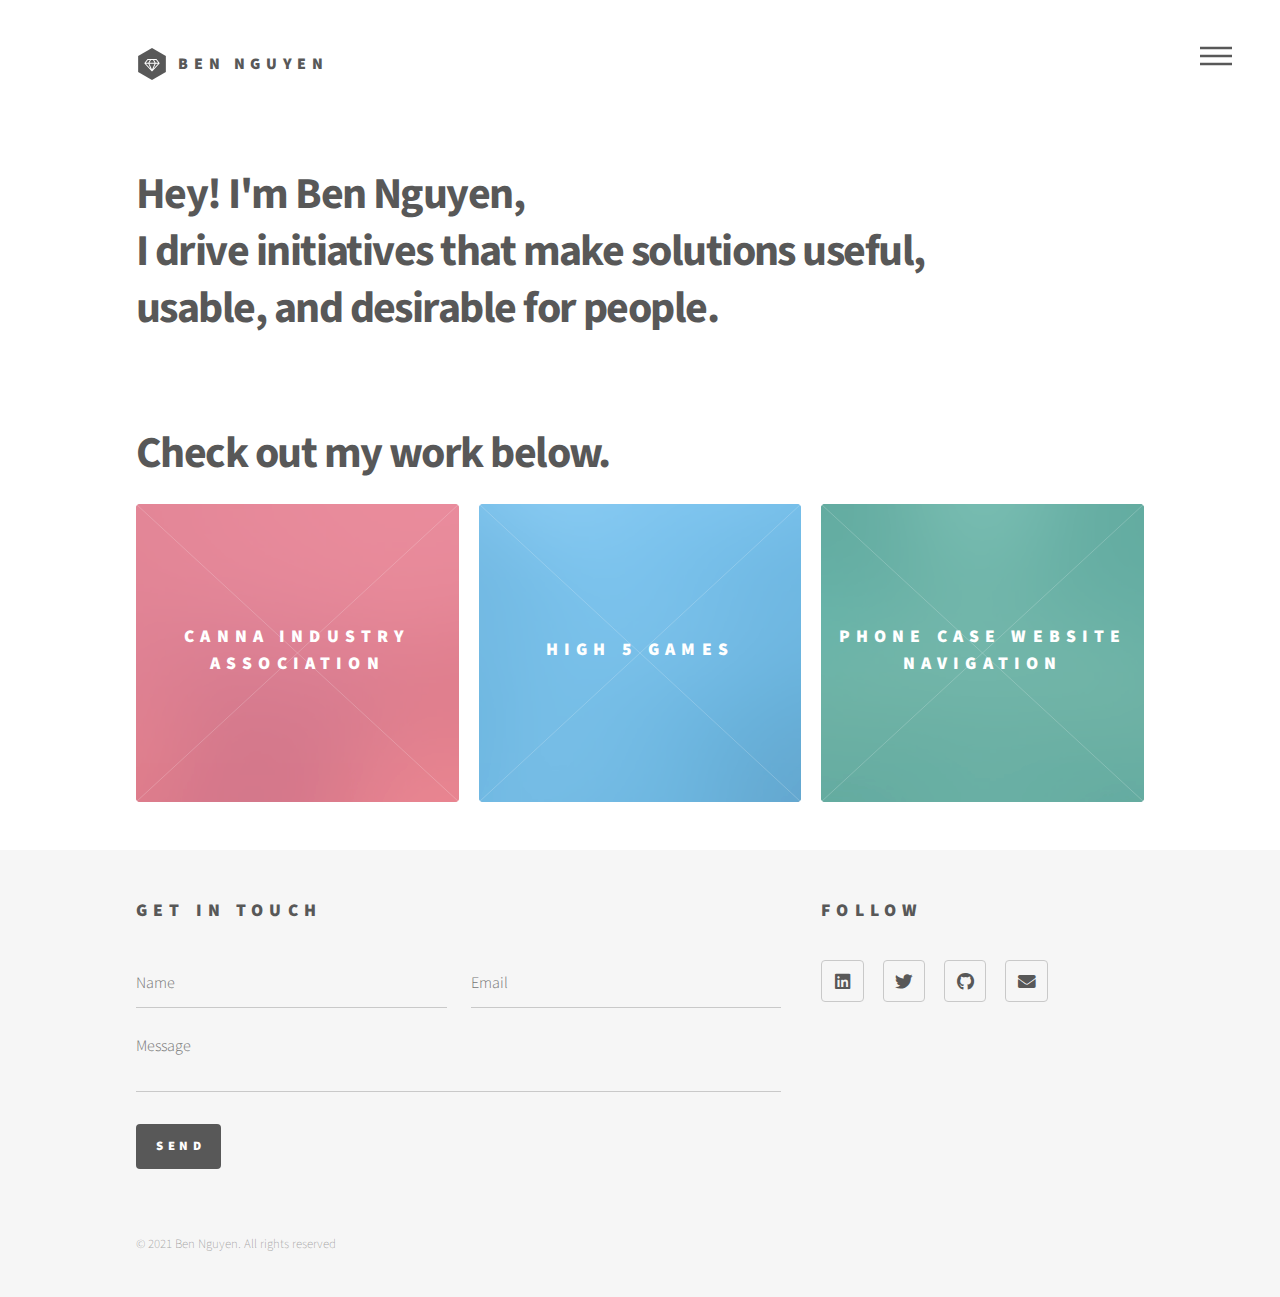
<file: index.html>
<!DOCTYPE HTML>
<html>
	<head>
		<title>Home - Ben Nguyen</title>
		<meta charset="utf-8" />
		<meta name="viewport" content="width=device-width, initial-scale=1, user-scalable=no" />
		<link rel="stylesheet" href="assets/css/main.css" />
		<noscript><link rel="stylesheet" href="assets/css/noscript.css" /></noscript>
	</head>
	<body class="is-preload">
		<!-- Wrapper -->
			<div id="wrapper">

				<!-- Header -->
					<header id="header">
						<div class="inner">

							<!-- Logo -->
								<a href="index.html" class="logo">
									<span class="symbol"><img src="images/logo.svg" alt="" /></span><span class="title">Ben Nguyen</span>
								</a>

							<!-- Nav -->
								<nav>
									<ul>
										<li><a href="#menu">Menu</a></li>
									</ul>
								</nav>

						</div>
					</header>

				<!-- Menu -->
				<!---->
					<nav id="menu">
						<h2>Portfolio Navigation</h2>
						<ul>
							<li><a href="index.html">Home</a></li>
							<li><a href="all-projects.html">All Projects</a></li>
							<li><a href="project1.html">Project 1</a></li>
							<li><a href="project2.html">Project 2</a></li>
							<li><a href="project3.html">Project 3</a></li>
						</ul>
					</nav>

				<!-- Main -->
					<div id="main">
						<div class="inner">
							<!--Intro Line-->
							<header>
								<h1 class="intro">Hey! I'm Ben Nguyen, <br>I drive initiatives that make solutions useful, usable, and desirable for people.
								</h1>
								
							</header>
							<!-- Projects -->
							<h1 class="work">Check out my work below.</h1>
							<section class="tiles">
								<article class="style1">
									<span class="image">
										<img src="images/pic01.jpg" alt="" />
									</span>
									<a href="generic.html">
										<h2>Canna Industry Association</h2>
										<div class="content">
											<p>Ideating, iterating, and designing a website with user research and the stakeholders' vision.</p>
										</div>
									</a>
								</article>
								<article class="style2">
									<span class="image">
										<img src="images/pic02.jpg" alt="" />
									</span>
									<a href="generic.html">
										<h2>High 5 Games</h2>
										<div class="content">
											<p>Redesigning the H5G website with user research and monetization strategy.</p>
										</div>
									</a>
								</article>
								<article class="style3">
									<span class="image">
										<img src="images/pic03.jpg" alt="" />
									</span>
									<a href="generic.html">
										<h2>Phone Case Website Navigation</h2>
										<div class="content">
											<p>Rethinking the main navigation with a closed card sorting and wire flows.</p>
										</div>
									</a>
								</article>
							</section>
						</div>
					</div>

				<!-- Footer -->
					<footer id="footer">
						<div class="inner">
							<section>
								<h2>Get in touch</h2>
								<form method="post" action="#">
									<div class="fields">
										<div class="field half">
											<input type="text" name="name" id="name" placeholder="Name" />
										</div>
										<div class="field half">
											<input type="email" name="email" id="email" placeholder="Email" />
										</div>
										<div class="field">
											<textarea name="message" id="message" placeholder="Message"></textarea>
										</div>
									</div>
									<ul class="actions">
										<li><input type="submit" value="Send" class="primary" /></li>
									</ul>
								</form>
							</section>
							<section>
								<h2>Follow</h2>
								<ul class="icons">
									<li><a href="#" class="icon brands style2 fab fa-linkedin"><span class="label">Linkedin</span></a></li>
									<li><a href="#" class="icon brands style2 fa-twitter"><span class="label">Twitter</span></a></li>
									<li><a href="#" class="icon brands style2 fa-github"><span class="label">GitHub</span></a></li>
									<li><a href="#" class="icon solid style2 fa-envelope"><span class="label">Email</span></a></li>
								</ul>
							</section>
							<ul class="copyright">
								<li>&copy; 2021 Ben Nguyen. All rights reserved</li>
							</ul>
						</div>
					</footer>

			</div>

		<!-- Scripts -->
			<script src="assets/js/jquery.min.js"></script>
			<script src="assets/js/browser.min.js"></script>
			<script src="assets/js/breakpoints.min.js"></script>
			<script src="assets/js/util.js"></script>
			<script src="assets/js/main.js"></script>

	</body>
</html>
</file>
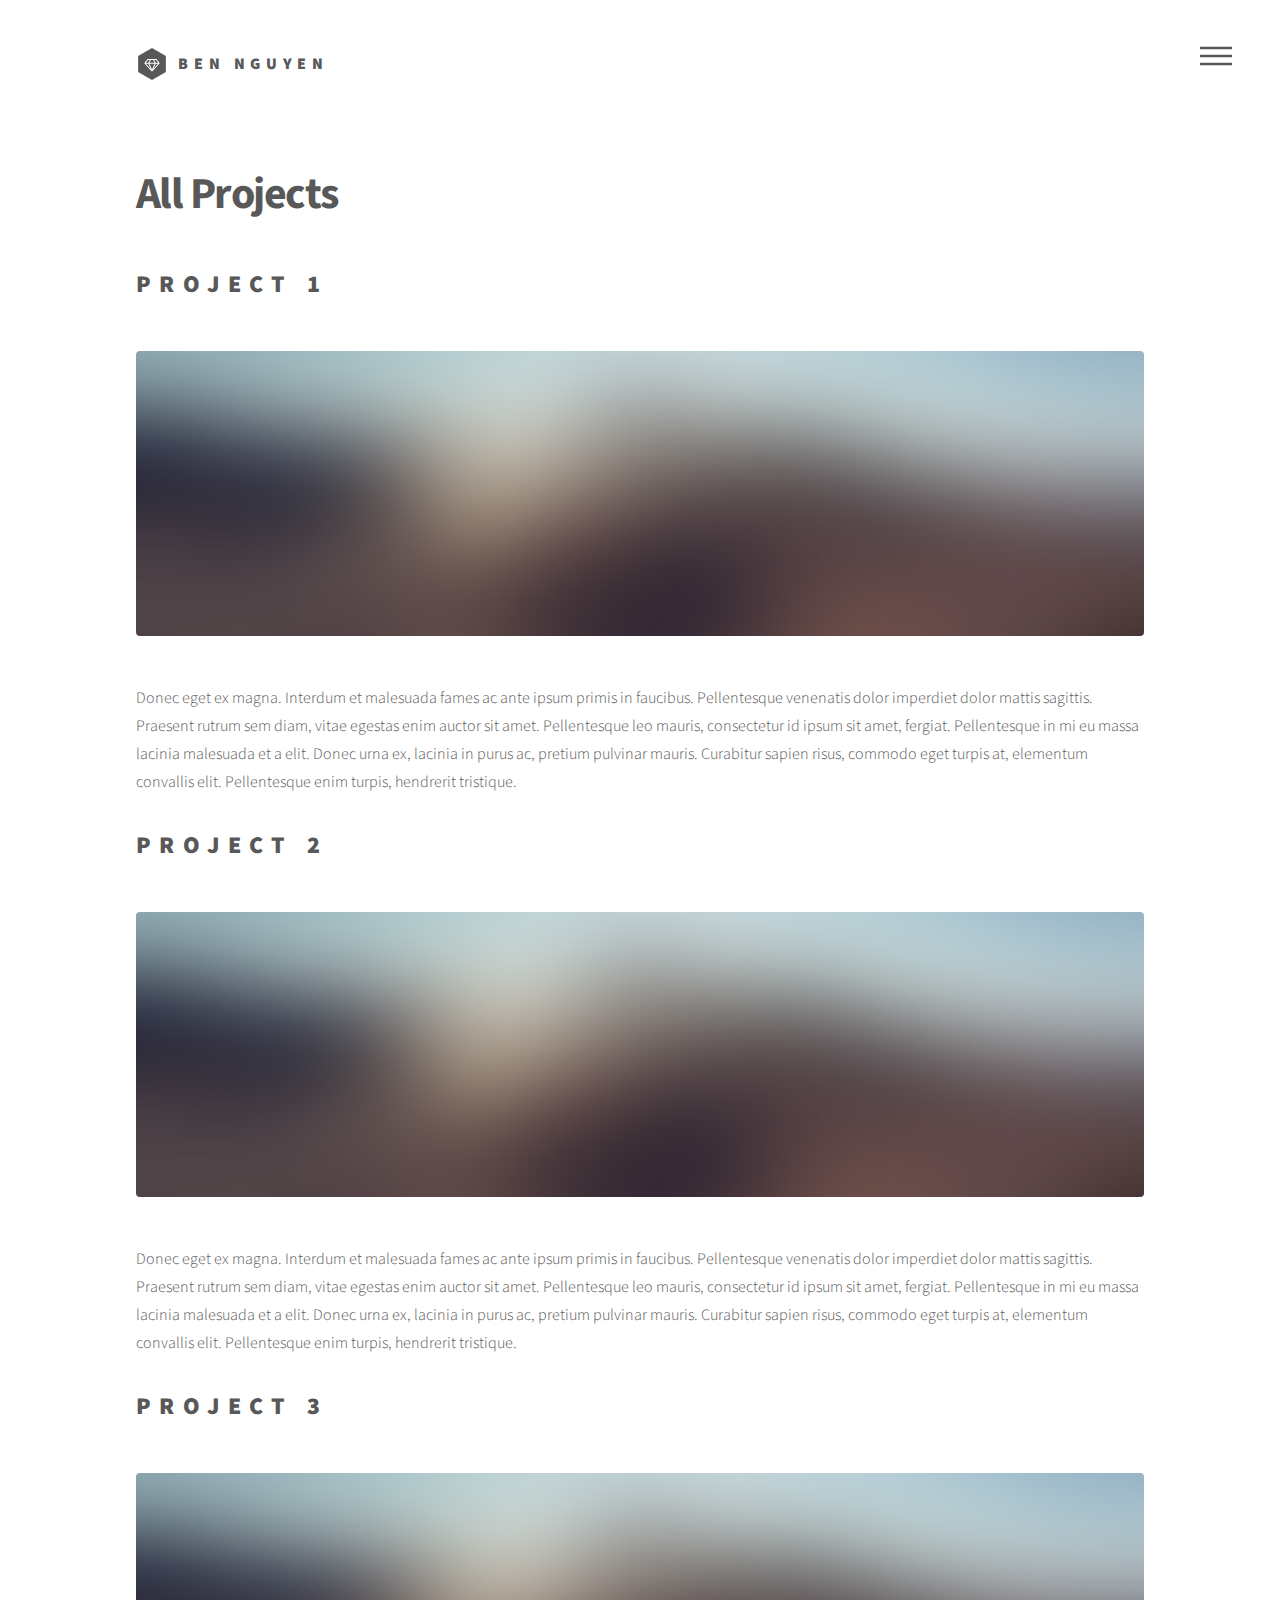
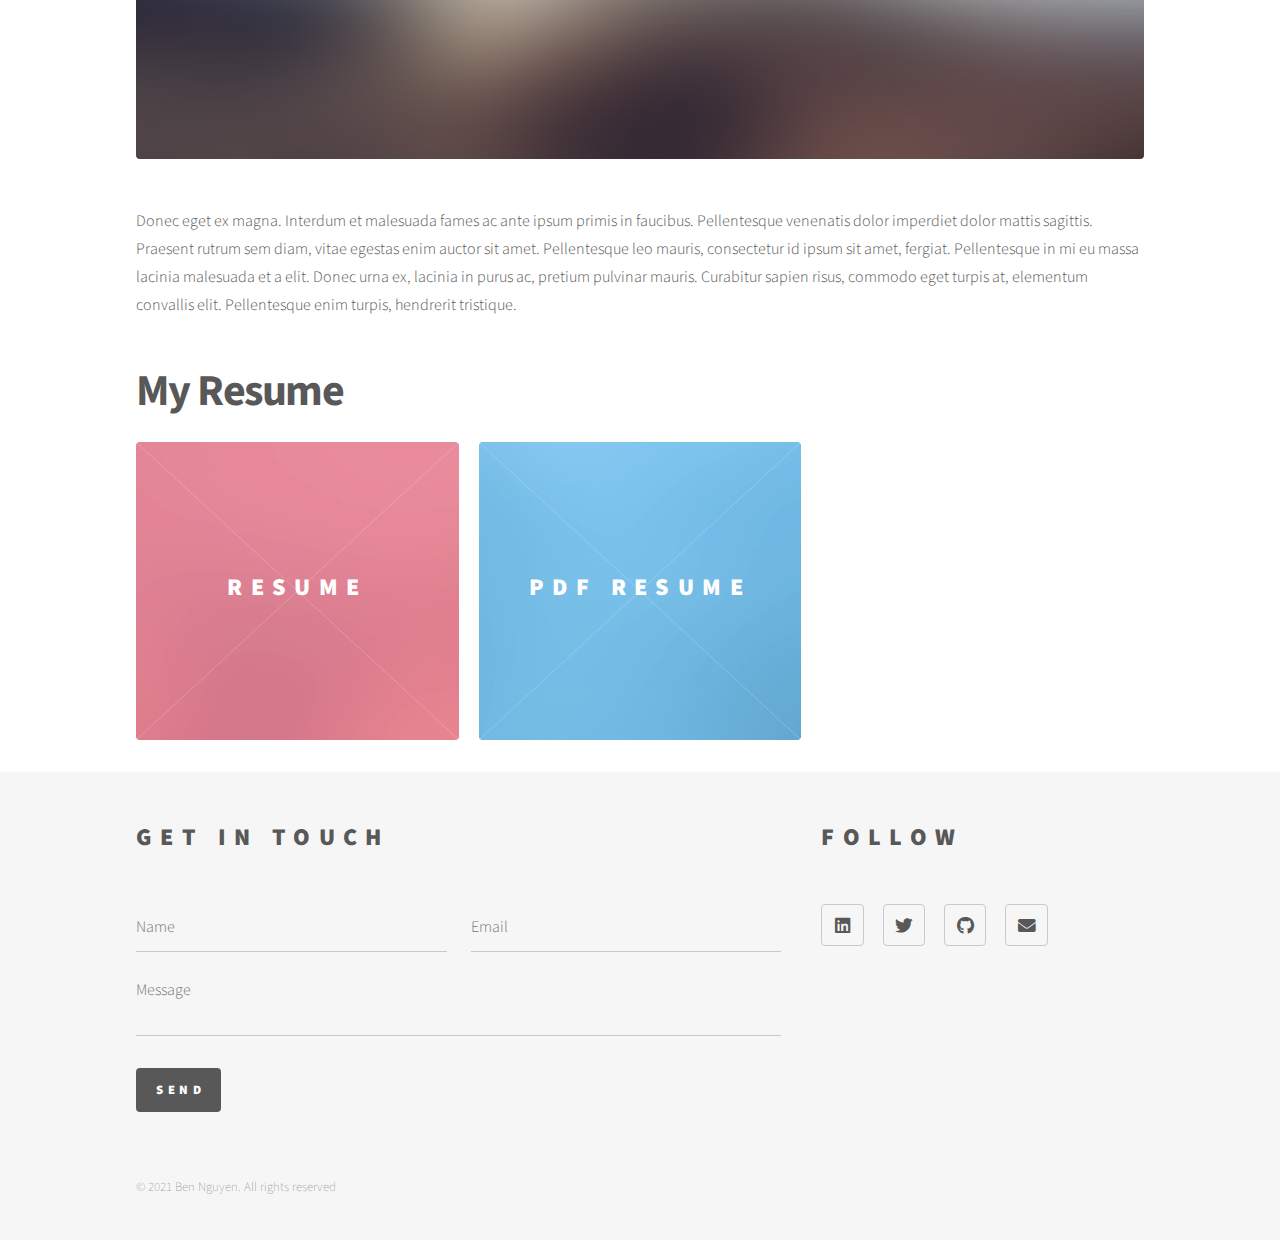
<file: all-projects.html>
<!DOCTYPE HTML>
<html>
	<head>
		<title>Projects - Ben Nguyen</title>
		<meta charset="utf-8" />
		<meta name="viewport" content="width=device-width, initial-scale=1, user-scalable=no" />
		<link rel="stylesheet" href="assets/css/projectmain.css" />
		<noscript><link rel="stylesheet" href="assets/css/noscript.css" /></noscript>
	</head>
	<body class="is-preload">
		<!-- Wrapper -->
			<div id="wrapper">

				<!-- Header -->
					<header id="header">
						<div class="inner">

							<!-- Logo -->
								<a href="index.html" class="logo">
									<span class="symbol"><img src="images/logo.svg" alt="" /></span><span class="title">Ben Nguyen</span>
								</a>

							<!-- Nav -->
								<nav>
									<ul>
										<li><a href="#menu">Menu</a></li>
									</ul>
								</nav>

						</div>
					</header>

				<!-- Menu -->
					<nav id="menu">
						<h2>Menu</h2>
						<ul>
							<li><a href="index.html">Home</a></li>
							<li><a href="all-projects.html">All Projects</a></li>
							<li><a href="project1.html">Project 1</a></li>
							<li><a href="project2.html">Project 2</a></li>
							<li><a href="project3.html">Project 3</a></li>
						</ul>
					</nav>

				<!-- Main -->
				<div id="main">
					<div class="inner">
						<h1>All Projects</h1>
					</div>
				</div>
					<div id="main">
						<div class="inner">
							<h2>Project 1</h2>
							<span class="image main"><img src="images/pic13.jpg" alt="" /></span>
							<p>Donec eget ex magna. Interdum et malesuada fames ac ante ipsum primis in faucibus. Pellentesque venenatis dolor imperdiet dolor mattis sagittis. Praesent rutrum sem diam, vitae egestas enim auctor sit amet. Pellentesque leo mauris, consectetur id ipsum sit amet, fergiat. Pellentesque in mi eu massa lacinia malesuada et a elit. Donec urna ex, lacinia in purus ac, pretium pulvinar mauris. Curabitur sapien risus, commodo eget turpis at, elementum convallis elit. Pellentesque enim turpis, hendrerit tristique.</p>
						</div>
					</div>
					<div id="main">
						<div class="inner">
							<h2>Project 2</h2>
							<span class="image main"><img src="images/pic13.jpg" alt="" /></span>
							<p>Donec eget ex magna. Interdum et malesuada fames ac ante ipsum primis in faucibus. Pellentesque venenatis dolor imperdiet dolor mattis sagittis. Praesent rutrum sem diam, vitae egestas enim auctor sit amet. Pellentesque leo mauris, consectetur id ipsum sit amet, fergiat. Pellentesque in mi eu massa lacinia malesuada et a elit. Donec urna ex, lacinia in purus ac, pretium pulvinar mauris. Curabitur sapien risus, commodo eget turpis at, elementum convallis elit. Pellentesque enim turpis, hendrerit tristique.</p>
						</div>
					</div>
					<div id="main">
						<div class="inner">
							<h2>Project 3</h2>
							<span class="image main"><img src="images/pic13.jpg" alt="" /></span>
							<p>Donec eget ex magna. Interdum et malesuada fames ac ante ipsum primis in faucibus. Pellentesque venenatis dolor imperdiet dolor mattis sagittis. Praesent rutrum sem diam, vitae egestas enim auctor sit amet. Pellentesque leo mauris, consectetur id ipsum sit amet, fergiat. Pellentesque in mi eu massa lacinia malesuada et a elit. Donec urna ex, lacinia in purus ac, pretium pulvinar mauris. Curabitur sapien risus, commodo eget turpis at, elementum convallis elit. Pellentesque enim turpis, hendrerit tristique.</p>
						</div>
					</div>

				<!-- Project List -->
				<div id="main">
					<div class="inner">
						<!-- Projects -->
						<h1 class="work">My Resume</h1>
						<section class="tiles">
							<article class="style1">
								<span class="image">
									<img src="images/pic01.jpg" alt="" />
								</span>
								<a href="generic.html">
									<h2>Resume</h2>
									<div class="content">
										<p>Ideating, iterating, and designing a website with user research and the stakeholders' vision.</p>
									</div>
								</a>
							</article>
							<article class="style2">
								<span class="image">
									<img src="images/pic02.jpg" alt="" />
								</span>
								<a href="generic.html">
									<h2>PDF Resume</h2>
									<div class="content">
										<p>Redesigning the H5G website with user research and monetization strategy.</p>
									</div>
								</a>
							</article>
						</section>
					</div>
				</div>

			
				<!-- Footer -->
				<footer id="footer">
					<div class="inner">
						<section>
							<h2>Get in touch</h2>
							<form method="post" action="#">
								<div class="fields">
									<div class="field half">
										<input type="text" name="name" id="name" placeholder="Name" />
									</div>
									<div class="field half">
										<input type="email" name="email" id="email" placeholder="Email" />
									</div>
									<div class="field">
										<textarea name="message" id="message" placeholder="Message"></textarea>
									</div>
								</div>
								<ul class="actions">
									<li><input type="submit" value="Send" class="primary" /></li>
								</ul>
							</form>
						</section>
						<section>
							<h2>Follow</h2>
							<ul class="icons">
								<li><a href="#" class="icon brands style2 fab fa-linkedin"><span class="label">Linkedin</span></a></li>
								<li><a href="#" class="icon brands style2 fa-twitter"><span class="label">Twitter</span></a></li>
								<li><a href="#" class="icon brands style2 fa-github"><span class="label">GitHub</span></a></li>
								<li><a href="#" class="icon solid style2 fa-envelope"><span class="label">Email</span></a></li>
							</ul>
						</section>
						<ul class="copyright">
							<li>&copy; 2021 Ben Nguyen. All rights reserved</li>
						</ul>
					</div>
				</footer>

			</div>

		<!-- Scripts -->
			<script src="assets/js/jquery.min.js"></script>
			<script src="assets/js/browser.min.js"></script>
			<script src="assets/js/breakpoints.min.js"></script>
			<script src="assets/js/util.js"></script>
			<script src="assets/js/main.js"></script>

	</body>
</html>
</file>
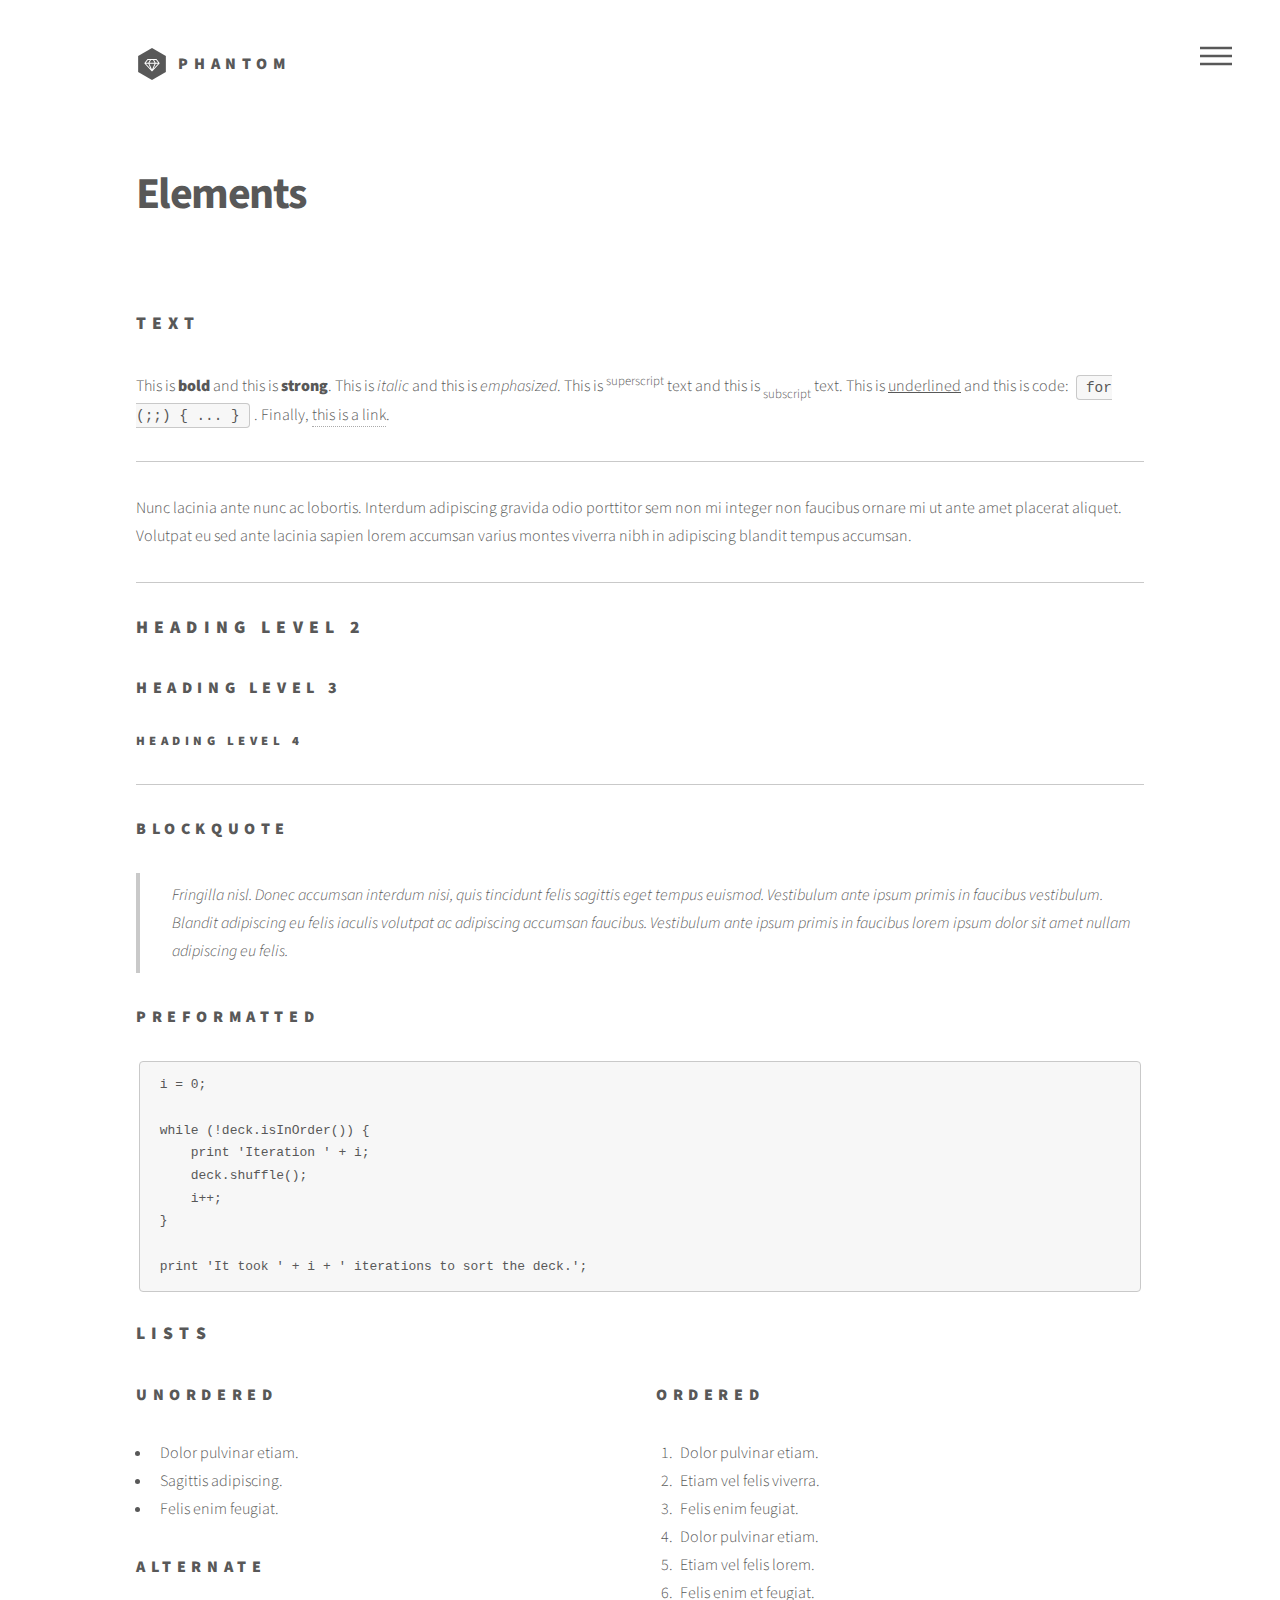
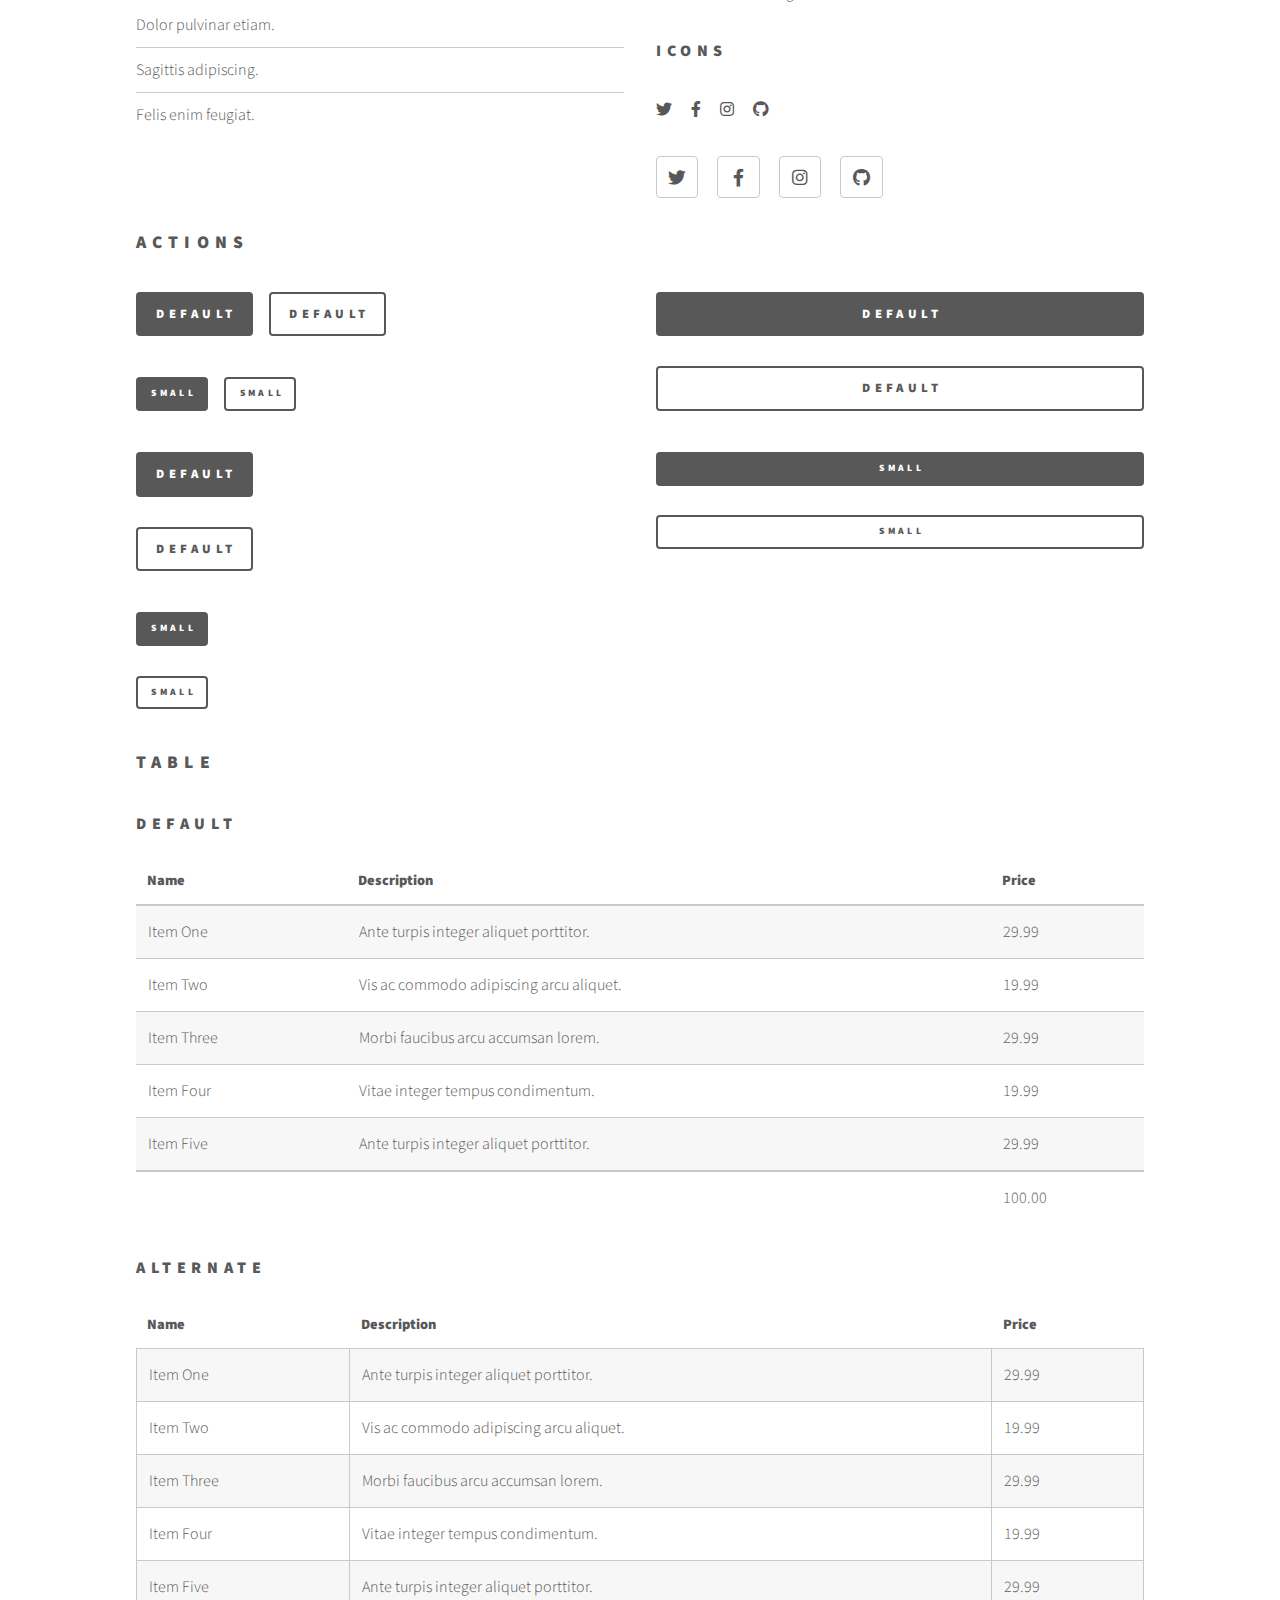
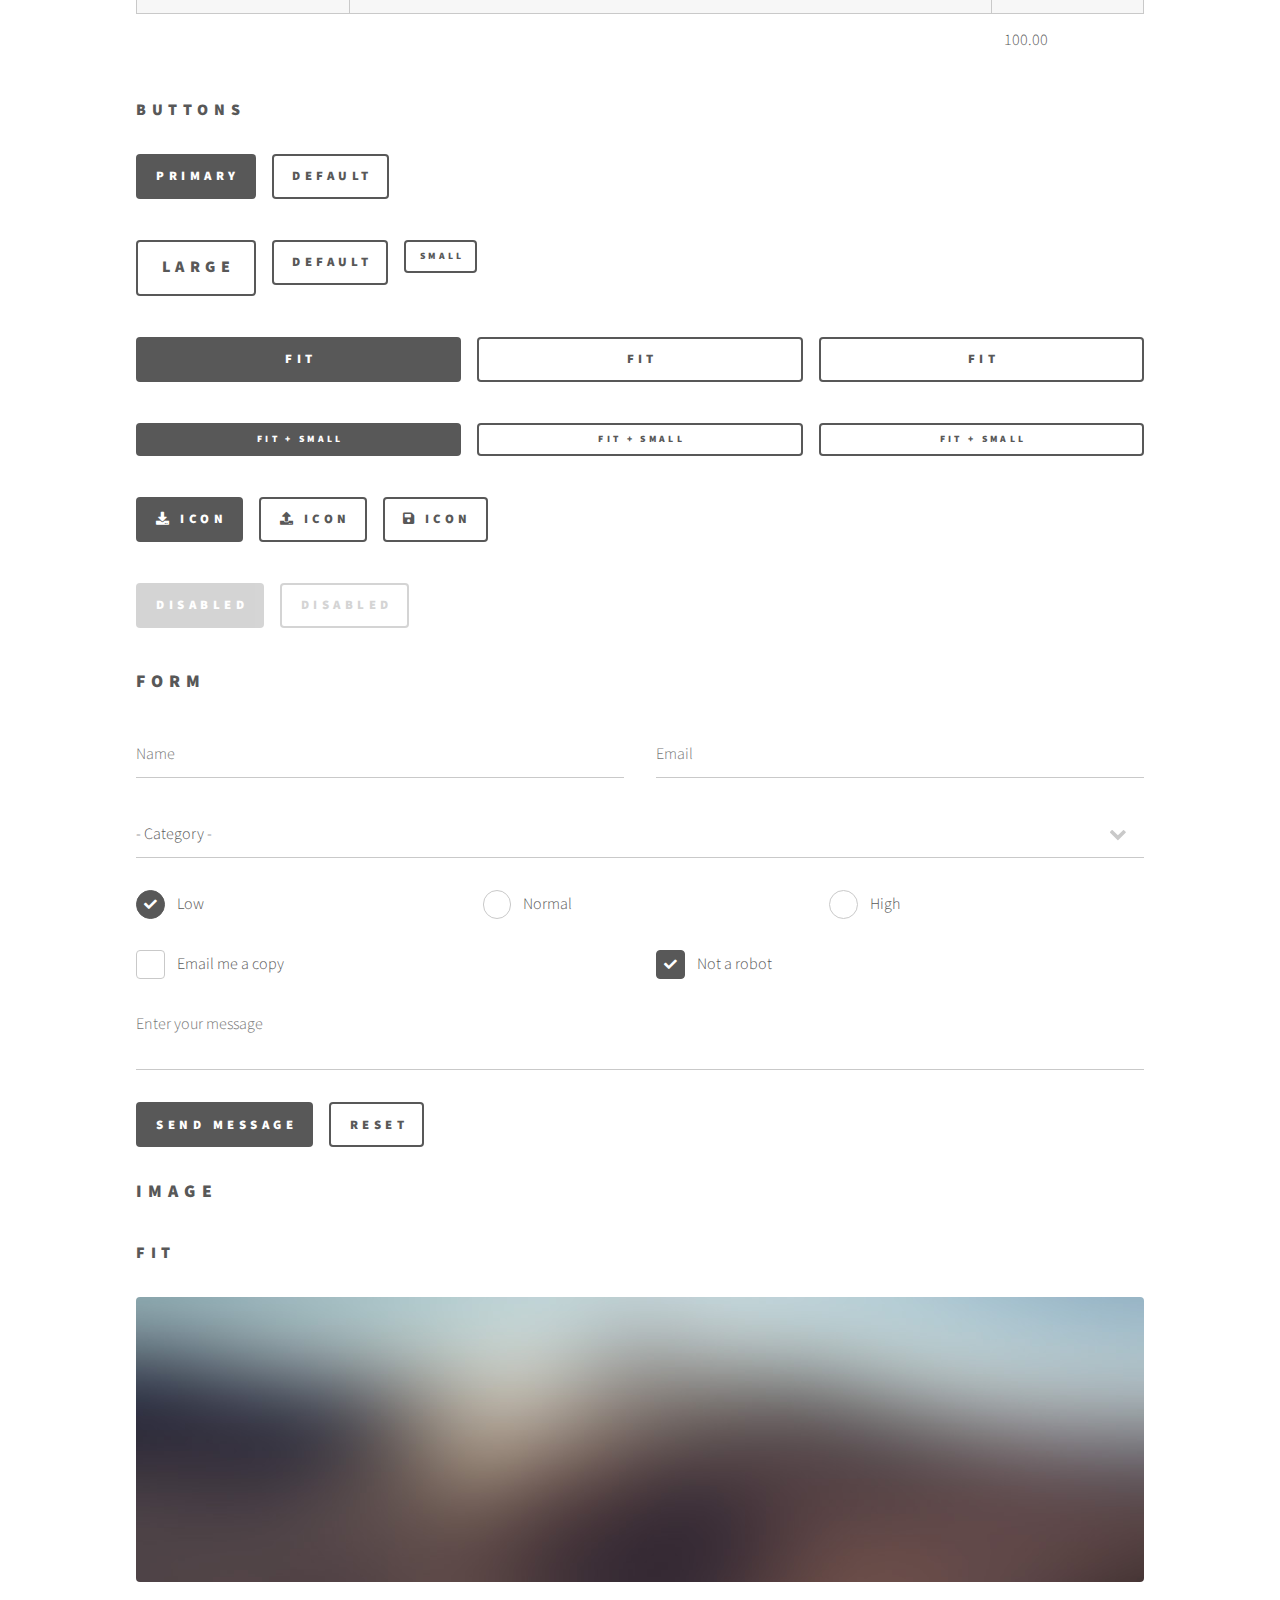
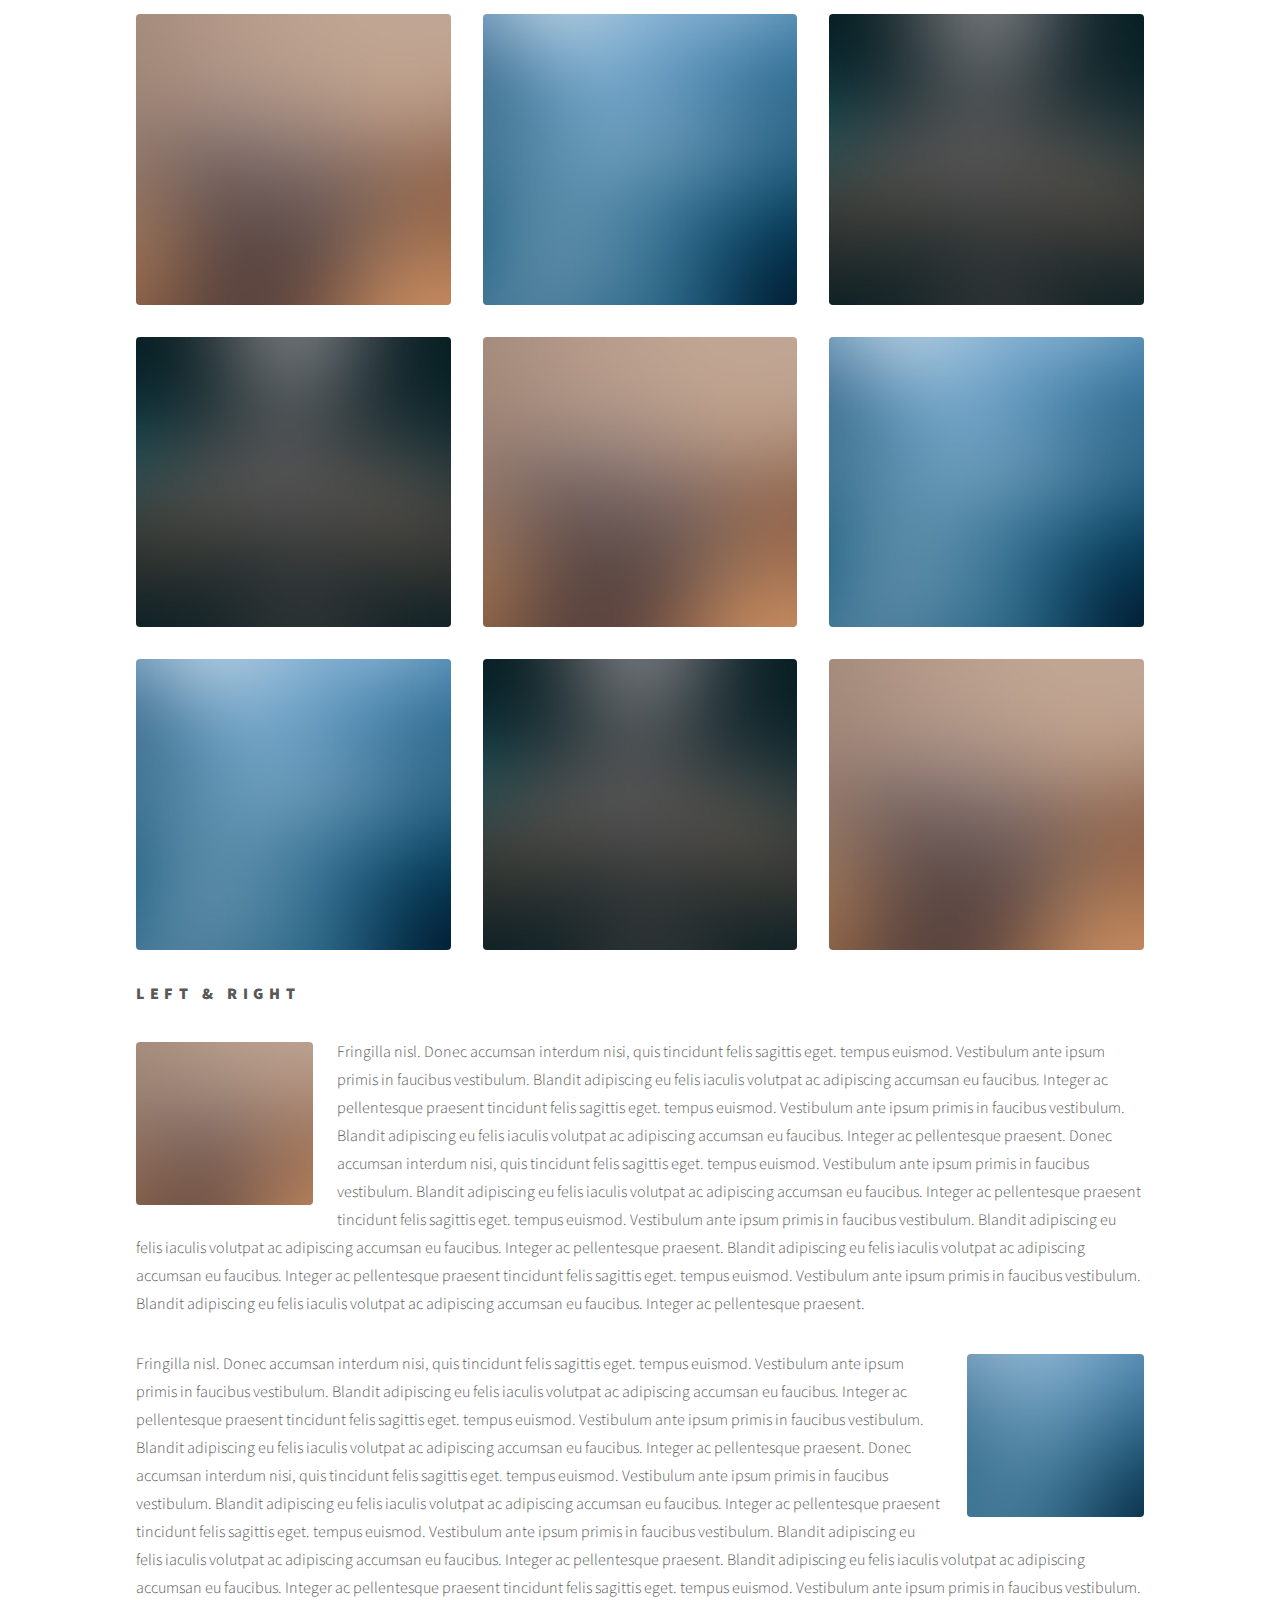
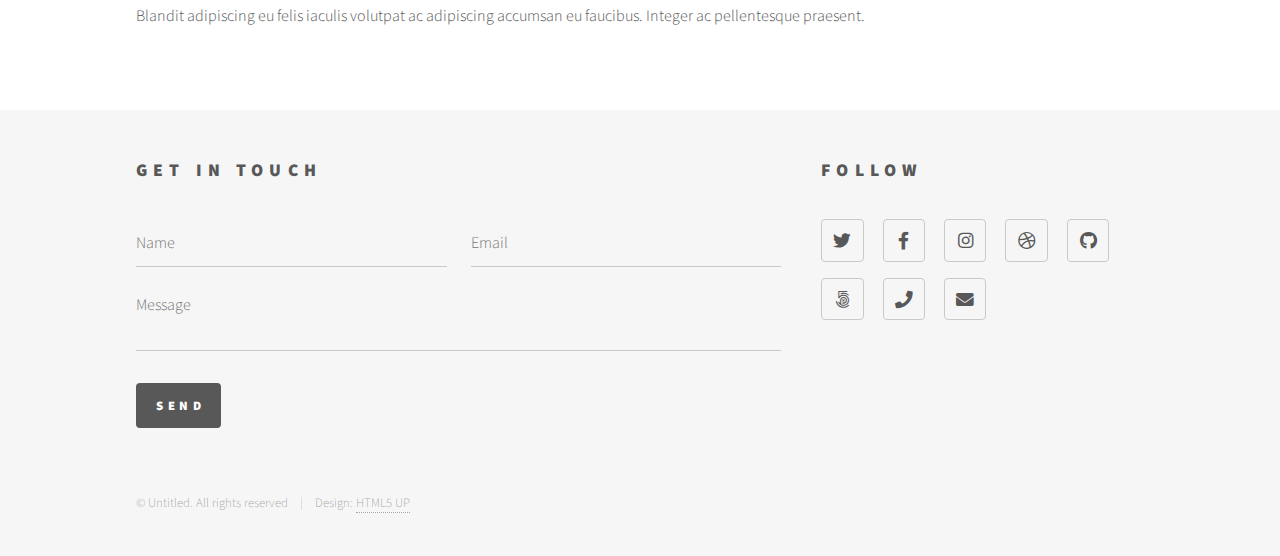
<file: elements.html>
<!DOCTYPE HTML>
<!--
	Phantom by HTML5 UP
	html5up.net | @ajlkn
	Free for personal and commercial use under the CCA 3.0 license (html5up.net/license)
-->
<html>
	<head>
		<title>Elements - Phantom by HTML5 UP</title>
		<meta charset="utf-8" />
		<meta name="viewport" content="width=device-width, initial-scale=1, user-scalable=no" />
		<link rel="stylesheet" href="assets/css/main.css" />
		<noscript><link rel="stylesheet" href="assets/css/noscript.css" /></noscript>
	</head>
	<body class="is-preload">
		<!-- Wrapper -->
			<div id="wrapper">

				<!-- Header -->
					<header id="header">
						<div class="inner">

							<!-- Logo -->
								<a href="index.html" class="logo">
									<span class="symbol"><img src="images/logo.svg" alt="" /></span><span class="title">Phantom</span>
								</a>

							<!-- Nav -->
								<nav>
									<ul>
										<li><a href="#menu">Menu</a></li>
									</ul>
								</nav>

						</div>
					</header>

				<!-- Menu -->
					<nav id="menu">
						<h2>Menu</h2>
						<ul>
							<li><a href="index.html">Home</a></li>
							<li><a href="generic.html">Ipsum veroeros</a></li>
							<li><a href="generic.html">Tempus etiam</a></li>
							<li><a href="generic.html">Consequat dolor</a></li>
							<li><a href="elements.html">Elements</a></li>
						</ul>
					</nav>

				<!-- Main -->
					<div id="main">
						<div class="inner">
							<h1>Elements</h1>

							<!-- Text -->
								<section>
									<h2>Text</h2>
									<p>This is <b>bold</b> and this is <strong>strong</strong>. This is <i>italic</i> and this is <em>emphasized</em>.
									This is <sup>superscript</sup> text and this is <sub>subscript</sub> text.
									This is <u>underlined</u> and this is code: <code>for (;;) { ... }</code>. Finally, <a href="#">this is a link</a>.</p>
									<hr />
									<p>Nunc lacinia ante nunc ac lobortis. Interdum adipiscing gravida odio porttitor sem non mi integer non faucibus ornare mi ut ante amet placerat aliquet. Volutpat eu sed ante lacinia sapien lorem accumsan varius montes viverra nibh in adipiscing blandit tempus accumsan.</p>
									<hr />
									<h2>Heading Level 2</h2>
									<h3>Heading Level 3</h3>
									<h4>Heading Level 4</h4>
									<hr />
									<h3>Blockquote</h3>
									<blockquote>Fringilla nisl. Donec accumsan interdum nisi, quis tincidunt felis sagittis eget tempus euismod. Vestibulum ante ipsum primis in faucibus vestibulum. Blandit adipiscing eu felis iaculis volutpat ac adipiscing accumsan faucibus. Vestibulum ante ipsum primis in faucibus lorem ipsum dolor sit amet nullam adipiscing eu felis.</blockquote>
									<h3>Preformatted</h3>
									<pre><code>i = 0;

while (!deck.isInOrder()) {
    print 'Iteration ' + i;
    deck.shuffle();
    i++;
}

print 'It took ' + i + ' iterations to sort the deck.';</code></pre>
								</section>

							<!-- Lists -->
								<section>
									<h2>Lists</h2>
									<div class="row">
										<div class="col-6 col-12-medium">
											<h3>Unordered</h3>
											<ul>
												<li>Dolor pulvinar etiam.</li>
												<li>Sagittis adipiscing.</li>
												<li>Felis enim feugiat.</li>
											</ul>
											<h3>Alternate</h3>
											<ul class="alt">
												<li>Dolor pulvinar etiam.</li>
												<li>Sagittis adipiscing.</li>
												<li>Felis enim feugiat.</li>
											</ul>
										</div>
										<div class="col-6 col-12-medium">
											<h3>Ordered</h3>
											<ol>
												<li>Dolor pulvinar etiam.</li>
												<li>Etiam vel felis viverra.</li>
												<li>Felis enim feugiat.</li>
												<li>Dolor pulvinar etiam.</li>
												<li>Etiam vel felis lorem.</li>
												<li>Felis enim et feugiat.</li>
											</ol>
											<h3>Icons</h3>
											<ul class="icons">
												<li><a href="#" class="icon brands style1 fa-twitter"><span class="label">Twitter</span></a></li>
												<li><a href="#" class="icon brands style1 fa-facebook-f"><span class="label">Facebook</span></a></li>
												<li><a href="#" class="icon brands style1 fa-instagram"><span class="label">Instagram</span></a></li>
												<li><a href="#" class="icon brands style1 fa-github"><span class="label">Github</span></a></li>
											</ul>
											<ul class="icons">
												<li><a href="#" class="icon brands style2 fa-twitter"><span class="label">Twitter</span></a></li>
												<li><a href="#" class="icon brands style2 fa-facebook-f"><span class="label">Facebook</span></a></li>
												<li><a href="#" class="icon brands style2 fa-instagram"><span class="label">Instagram</span></a></li>
												<li><a href="#" class="icon brands style2 fa-github"><span class="label">Github</span></a></li>
											</ul>
										</div>
									</div>
									<h2>Actions</h2>
									<div class="row">
										<div class="col-6 col-12-medium">
											<ul class="actions">
												<li><a href="#" class="button primary">Default</a></li>
												<li><a href="#" class="button">Default</a></li>
											</ul>
											<ul class="actions small">
												<li><a href="#" class="button primary small">Small</a></li>
												<li><a href="#" class="button small">Small</a></li>
											</ul>
											<ul class="actions stacked">
												<li><a href="#" class="button primary">Default</a></li>
												<li><a href="#" class="button">Default</a></li>
											</ul>
											<ul class="actions stacked">
												<li><a href="#" class="button primary small">Small</a></li>
												<li><a href="#" class="button small">Small</a></li>
											</ul>
										</div>
										<div class="col-6 col-12-medium">
											<ul class="actions stacked">
												<li><a href="#" class="button primary fit">Default</a></li>
												<li><a href="#" class="button fit">Default</a></li>
											</ul>
											<ul class="actions stacked">
												<li><a href="#" class="button primary small fit">Small</a></li>
												<li><a href="#" class="button small fit">Small</a></li>
											</ul>
										</div>
									</div>
								</section>

							<!-- Table -->
								<section>
									<h2>Table</h2>
									<h3>Default</h3>
									<div class="table-wrapper">
										<table>
											<thead>
												<tr>
													<th>Name</th>
													<th>Description</th>
													<th>Price</th>
												</tr>
											</thead>
											<tbody>
												<tr>
													<td>Item One</td>
													<td>Ante turpis integer aliquet porttitor.</td>
													<td>29.99</td>
												</tr>
												<tr>
													<td>Item Two</td>
													<td>Vis ac commodo adipiscing arcu aliquet.</td>
													<td>19.99</td>
												</tr>
												<tr>
													<td>Item Three</td>
													<td> Morbi faucibus arcu accumsan lorem.</td>
													<td>29.99</td>
												</tr>
												<tr>
													<td>Item Four</td>
													<td>Vitae integer tempus condimentum.</td>
													<td>19.99</td>
												</tr>
												<tr>
													<td>Item Five</td>
													<td>Ante turpis integer aliquet porttitor.</td>
													<td>29.99</td>
												</tr>
											</tbody>
											<tfoot>
												<tr>
													<td colspan="2"></td>
													<td>100.00</td>
												</tr>
											</tfoot>
										</table>
									</div>

									<h3>Alternate</h3>
									<div class="table-wrapper">
										<table class="alt">
											<thead>
												<tr>
													<th>Name</th>
													<th>Description</th>
													<th>Price</th>
												</tr>
											</thead>
											<tbody>
												<tr>
													<td>Item One</td>
													<td>Ante turpis integer aliquet porttitor.</td>
													<td>29.99</td>
												</tr>
												<tr>
													<td>Item Two</td>
													<td>Vis ac commodo adipiscing arcu aliquet.</td>
													<td>19.99</td>
												</tr>
												<tr>
													<td>Item Three</td>
													<td> Morbi faucibus arcu accumsan lorem.</td>
													<td>29.99</td>
												</tr>
												<tr>
													<td>Item Four</td>
													<td>Vitae integer tempus condimentum.</td>
													<td>19.99</td>
												</tr>
												<tr>
													<td>Item Five</td>
													<td>Ante turpis integer aliquet porttitor.</td>
													<td>29.99</td>
												</tr>
											</tbody>
											<tfoot>
												<tr>
													<td colspan="2"></td>
													<td>100.00</td>
												</tr>
											</tfoot>
										</table>
									</div>
								</section>

							<!-- Buttons -->
								<section>
									<h3>Buttons</h3>
									<ul class="actions">
										<li><a href="#" class="button primary">Primary</a></li>
										<li><a href="#" class="button">Default</a></li>
									</ul>
									<ul class="actions">
										<li><a href="#" class="button large">Large</a></li>
										<li><a href="#" class="button">Default</a></li>
										<li><a href="#" class="button small">Small</a></li>
									</ul>
									<ul class="actions fit">
										<li><a href="#" class="button primary fit">Fit</a></li>
										<li><a href="#" class="button fit">Fit</a></li>
										<li><a href="#" class="button fit">Fit</a></li>
									</ul>
									<ul class="actions fit small">
										<li><a href="#" class="button primary fit small">Fit + Small</a></li>
										<li><a href="#" class="button fit small">Fit + Small</a></li>
										<li><a href="#" class="button fit small">Fit + Small</a></li>
									</ul>
									<ul class="actions">
										<li><a href="#" class="button primary icon solid fa-download">Icon</a></li>
										<li><a href="#" class="button icon solid fa-upload">Icon</a></li>
										<li><a href="#" class="button icon solid fa-save">Icon</a></li>
									</ul>
									<ul class="actions">
										<li><span class="button primary disabled">Disabled</span></li>
										<li><span class="button disabled">Disabled</span></li>
									</ul>
								</section>

							<!-- Form -->
								<section>
									<h2>Form</h2>
									<form method="post" action="#">
										<div class="row gtr-uniform">
											<div class="col-6 col-12-xsmall">
												<input type="text" name="demo-name" id="demo-name" value="" placeholder="Name" />
											</div>
											<div class="col-6 col-12-xsmall">
												<input type="email" name="demo-email" id="demo-email" value="" placeholder="Email" />
											</div>
											<div class="col-12">
												<select name="demo-category" id="demo-category">
													<option value="">- Category -</option>
													<option value="1">Manufacturing</option>
													<option value="1">Shipping</option>
													<option value="1">Administration</option>
													<option value="1">Human Resources</option>
												</select>
											</div>
											<div class="col-4 col-12-small">
												<input type="radio" id="demo-priority-low" name="demo-priority" checked>
												<label for="demo-priority-low">Low</label>
											</div>
											<div class="col-4 col-12-small">
												<input type="radio" id="demo-priority-normal" name="demo-priority">
												<label for="demo-priority-normal">Normal</label>
											</div>
											<div class="col-4 col-12-small">
												<input type="radio" id="demo-priority-high" name="demo-priority">
												<label for="demo-priority-high">High</label>
											</div>
											<div class="col-6 col-12-small">
												<input type="checkbox" id="demo-copy" name="demo-copy">
												<label for="demo-copy">Email me a copy</label>
											</div>
											<div class="col-6 col-12-small">
												<input type="checkbox" id="demo-human" name="demo-human" checked>
												<label for="demo-human">Not a robot</label>
											</div>
											<div class="col-12">
												<textarea name="demo-message" id="demo-message" placeholder="Enter your message" rows="6"></textarea>
											</div>
											<div class="col-12">
												<ul class="actions">
													<li><input type="submit" value="Send Message" class="primary" /></li>
													<li><input type="reset" value="Reset" /></li>
												</ul>
											</div>
										</div>
									</form>
								</section>

							<!-- Image -->
								<section>
									<h2>Image</h2>
									<h3>Fit</h3>
									<div class="box alt">
										<div class="row gtr-uniform">
											<div class="col-12"><span class="image fit"><img src="images/pic13.jpg" alt="" /></span></div>
											<div class="col-4"><span class="image fit"><img src="images/pic01.jpg" alt="" /></span></div>
											<div class="col-4"><span class="image fit"><img src="images/pic02.jpg" alt="" /></span></div>
											<div class="col-4"><span class="image fit"><img src="images/pic03.jpg" alt="" /></span></div>
											<div class="col-4"><span class="image fit"><img src="images/pic03.jpg" alt="" /></span></div>
											<div class="col-4"><span class="image fit"><img src="images/pic01.jpg" alt="" /></span></div>
											<div class="col-4"><span class="image fit"><img src="images/pic02.jpg" alt="" /></span></div>
											<div class="col-4"><span class="image fit"><img src="images/pic02.jpg" alt="" /></span></div>
											<div class="col-4"><span class="image fit"><img src="images/pic03.jpg" alt="" /></span></div>
											<div class="col-4"><span class="image fit"><img src="images/pic01.jpg" alt="" /></span></div>
										</div>
									</div>
									<h3>Left &amp; Right</h3>
									<p><span class="image left"><img src="images/pic14.jpg" alt="" /></span>Fringilla nisl. Donec accumsan interdum nisi, quis tincidunt felis sagittis eget. tempus euismod. Vestibulum ante ipsum primis in faucibus vestibulum. Blandit adipiscing eu felis iaculis volutpat ac adipiscing accumsan eu faucibus. Integer ac pellentesque praesent tincidunt felis sagittis eget. tempus euismod. Vestibulum ante ipsum primis in faucibus vestibulum. Blandit adipiscing eu felis iaculis volutpat ac adipiscing accumsan eu faucibus. Integer ac pellentesque praesent. Donec accumsan interdum nisi, quis tincidunt felis sagittis eget. tempus euismod. Vestibulum ante ipsum primis in faucibus vestibulum. Blandit adipiscing eu felis iaculis volutpat ac adipiscing accumsan eu faucibus. Integer ac pellentesque praesent tincidunt felis sagittis eget. tempus euismod. Vestibulum ante ipsum primis in faucibus vestibulum. Blandit adipiscing eu felis iaculis volutpat ac adipiscing accumsan eu faucibus. Integer ac pellentesque praesent. Blandit adipiscing eu felis iaculis volutpat ac adipiscing accumsan eu faucibus. Integer ac pellentesque praesent tincidunt felis sagittis eget. tempus euismod. Vestibulum ante ipsum primis in faucibus vestibulum. Blandit adipiscing eu felis iaculis volutpat ac adipiscing accumsan eu faucibus. Integer ac pellentesque praesent.</p>
									<p><span class="image right"><img src="images/pic15.jpg" alt="" /></span>Fringilla nisl. Donec accumsan interdum nisi, quis tincidunt felis sagittis eget. tempus euismod. Vestibulum ante ipsum primis in faucibus vestibulum. Blandit adipiscing eu felis iaculis volutpat ac adipiscing accumsan eu faucibus. Integer ac pellentesque praesent tincidunt felis sagittis eget. tempus euismod. Vestibulum ante ipsum primis in faucibus vestibulum. Blandit adipiscing eu felis iaculis volutpat ac adipiscing accumsan eu faucibus. Integer ac pellentesque praesent. Donec accumsan interdum nisi, quis tincidunt felis sagittis eget. tempus euismod. Vestibulum ante ipsum primis in faucibus vestibulum. Blandit adipiscing eu felis iaculis volutpat ac adipiscing accumsan eu faucibus. Integer ac pellentesque praesent tincidunt felis sagittis eget. tempus euismod. Vestibulum ante ipsum primis in faucibus vestibulum. Blandit adipiscing eu felis iaculis volutpat ac adipiscing accumsan eu faucibus. Integer ac pellentesque praesent. Blandit adipiscing eu felis iaculis volutpat ac adipiscing accumsan eu faucibus. Integer ac pellentesque praesent tincidunt felis sagittis eget. tempus euismod. Vestibulum ante ipsum primis in faucibus vestibulum. Blandit adipiscing eu felis iaculis volutpat ac adipiscing accumsan eu faucibus. Integer ac pellentesque praesent.</p>
								</section>

						</div>
					</div>

				<!-- Footer -->
					<footer id="footer">
						<div class="inner">
							<section>
								<h2>Get in touch</h2>
								<form method="post" action="#">
									<div class="fields">
										<div class="field half">
											<input type="text" name="name" id="name" placeholder="Name" />
										</div>
										<div class="field half">
											<input type="email" name="email" id="email" placeholder="Email" />
										</div>
										<div class="field">
											<textarea name="message" id="message" placeholder="Message"></textarea>
										</div>
									</div>
									<ul class="actions">
										<li><input type="submit" value="Send" class="primary" /></li>
									</ul>
								</form>
							</section>
							<section>
								<h2>Follow</h2>
								<ul class="icons">
									<li><a href="#" class="icon brands style2 fa-twitter"><span class="label">Twitter</span></a></li>
									<li><a href="#" class="icon brands style2 fa-facebook-f"><span class="label">Facebook</span></a></li>
									<li><a href="#" class="icon brands style2 fa-instagram"><span class="label">Instagram</span></a></li>
									<li><a href="#" class="icon brands style2 fa-dribbble"><span class="label">Dribbble</span></a></li>
									<li><a href="#" class="icon brands style2 fa-github"><span class="label">GitHub</span></a></li>
									<li><a href="#" class="icon brands style2 fa-500px"><span class="label">500px</span></a></li>
									<li><a href="#" class="icon solid style2 fa-phone"><span class="label">Phone</span></a></li>
									<li><a href="#" class="icon solid style2 fa-envelope"><span class="label">Email</span></a></li>
								</ul>
							</section>
							<ul class="copyright">
								<li>&copy; Untitled. All rights reserved</li><li>Design: <a href="http://html5up.net">HTML5 UP</a></li>
							</ul>
						</div>
					</footer>

			</div>

		<!-- Scripts -->
			<script src="assets/js/jquery.min.js"></script>
			<script src="assets/js/browser.min.js"></script>
			<script src="assets/js/breakpoints.min.js"></script>
			<script src="assets/js/util.js"></script>
			<script src="assets/js/main.js"></script>

	</body>
</html>
</file>
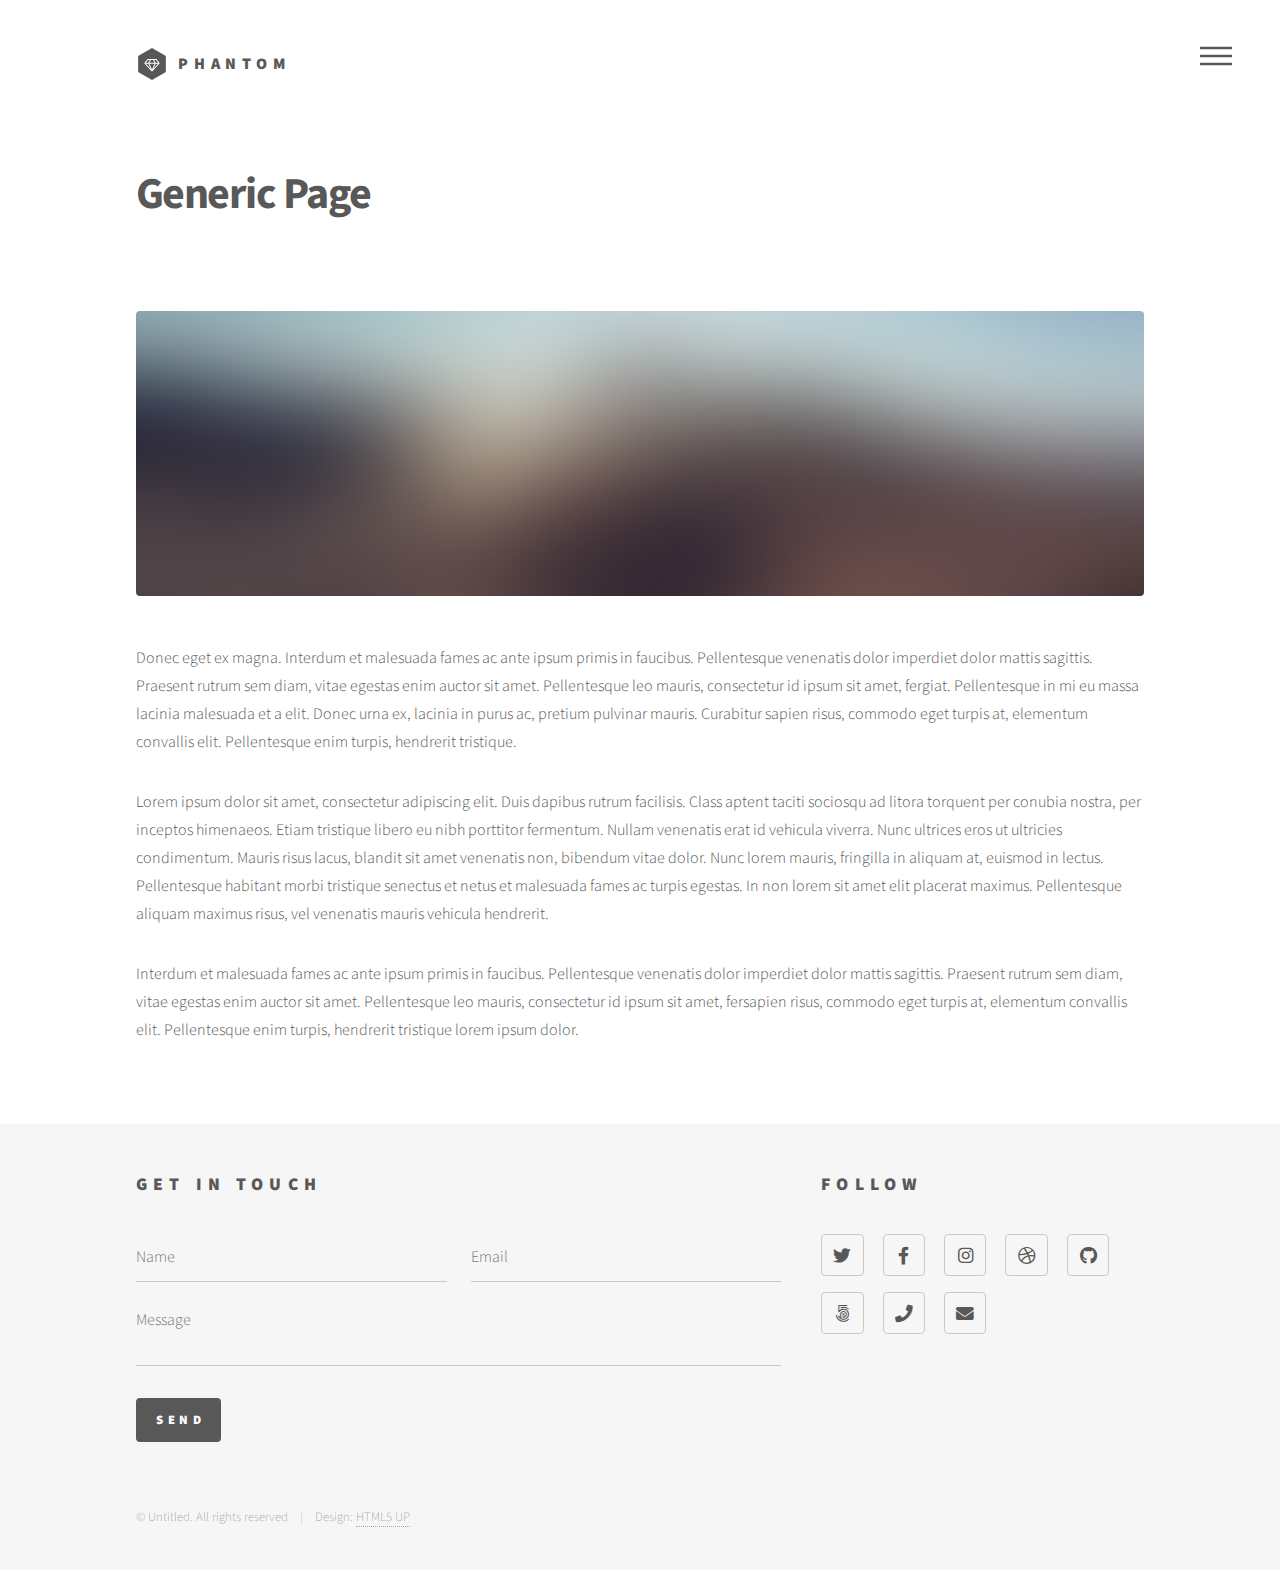
<file: generic.html>
<!DOCTYPE HTML>
<!--
	Phantom by HTML5 UP
	html5up.net | @ajlkn
	Free for personal and commercial use under the CCA 3.0 license (html5up.net/license)
-->
<html>
	<head>
		<title>Generic - Phantom by HTML5 UP</title>
		<meta charset="utf-8" />
		<meta name="viewport" content="width=device-width, initial-scale=1, user-scalable=no" />
		<link rel="stylesheet" href="assets/css/main.css" />
		<noscript><link rel="stylesheet" href="assets/css/noscript.css" /></noscript>
	</head>
	<body class="is-preload">
		<!-- Wrapper -->
			<div id="wrapper">

				<!-- Header -->
					<header id="header">
						<div class="inner">

							<!-- Logo -->
								<a href="index.html" class="logo">
									<span class="symbol"><img src="images/logo.svg" alt="" /></span><span class="title">Phantom</span>
								</a>

							<!-- Nav -->
								<nav>
									<ul>
										<li><a href="#menu">Menu</a></li>
									</ul>
								</nav>

						</div>
					</header>

				<!-- Menu -->
					<nav id="menu">
						<h2>Menu</h2>
						<ul>
							<li><a href="index.html">Home</a></li>
							<li><a href="generic.html">Ipsum veroeros</a></li>
							<li><a href="generic.html">Tempus etiam</a></li>
							<li><a href="generic.html">Consequat dolor</a></li>
							<li><a href="elements.html">Elements</a></li>
						</ul>
					</nav>

				<!-- Main -->
					<div id="main">
						<div class="inner">
							<h1>Generic Page</h1>
							<span class="image main"><img src="images/pic13.jpg" alt="" /></span>
							<p>Donec eget ex magna. Interdum et malesuada fames ac ante ipsum primis in faucibus. Pellentesque venenatis dolor imperdiet dolor mattis sagittis. Praesent rutrum sem diam, vitae egestas enim auctor sit amet. Pellentesque leo mauris, consectetur id ipsum sit amet, fergiat. Pellentesque in mi eu massa lacinia malesuada et a elit. Donec urna ex, lacinia in purus ac, pretium pulvinar mauris. Curabitur sapien risus, commodo eget turpis at, elementum convallis elit. Pellentesque enim turpis, hendrerit tristique.</p>
							<p>Lorem ipsum dolor sit amet, consectetur adipiscing elit. Duis dapibus rutrum facilisis. Class aptent taciti sociosqu ad litora torquent per conubia nostra, per inceptos himenaeos. Etiam tristique libero eu nibh porttitor fermentum. Nullam venenatis erat id vehicula viverra. Nunc ultrices eros ut ultricies condimentum. Mauris risus lacus, blandit sit amet venenatis non, bibendum vitae dolor. Nunc lorem mauris, fringilla in aliquam at, euismod in lectus. Pellentesque habitant morbi tristique senectus et netus et malesuada fames ac turpis egestas. In non lorem sit amet elit placerat maximus. Pellentesque aliquam maximus risus, vel venenatis mauris vehicula hendrerit.</p>
							<p>Interdum et malesuada fames ac ante ipsum primis in faucibus. Pellentesque venenatis dolor imperdiet dolor mattis sagittis. Praesent rutrum sem diam, vitae egestas enim auctor sit amet. Pellentesque leo mauris, consectetur id ipsum sit amet, fersapien risus, commodo eget turpis at, elementum convallis elit. Pellentesque enim turpis, hendrerit tristique lorem ipsum dolor.</p>
						</div>
					</div>

				<!-- Footer -->
					<footer id="footer">
						<div class="inner">
							<section>
								<h2>Get in touch</h2>
								<form method="post" action="#">
									<div class="fields">
										<div class="field half">
											<input type="text" name="name" id="name" placeholder="Name" />
										</div>
										<div class="field half">
											<input type="email" name="email" id="email" placeholder="Email" />
										</div>
										<div class="field">
											<textarea name="message" id="message" placeholder="Message"></textarea>
										</div>
									</div>
									<ul class="actions">
										<li><input type="submit" value="Send" class="primary" /></li>
									</ul>
								</form>
							</section>
							<section>
								<h2>Follow</h2>
								<ul class="icons">
									<li><a href="#" class="icon brands style2 fa-twitter"><span class="label">Twitter</span></a></li>
									<li><a href="#" class="icon brands style2 fa-facebook-f"><span class="label">Facebook</span></a></li>
									<li><a href="#" class="icon brands style2 fa-instagram"><span class="label">Instagram</span></a></li>
									<li><a href="#" class="icon brands style2 fa-dribbble"><span class="label">Dribbble</span></a></li>
									<li><a href="#" class="icon brands style2 fa-github"><span class="label">GitHub</span></a></li>
									<li><a href="#" class="icon brands style2 fa-500px"><span class="label">500px</span></a></li>
									<li><a href="#" class="icon solid style2 fa-phone"><span class="label">Phone</span></a></li>
									<li><a href="#" class="icon solid style2 fa-envelope"><span class="label">Email</span></a></li>
								</ul>
							</section>
							<ul class="copyright">
								<li>&copy; Untitled. All rights reserved</li><li>Design: <a href="http://html5up.net">HTML5 UP</a></li>
							</ul>
						</div>
					</footer>

			</div>

		<!-- Scripts -->
			<script src="assets/js/jquery.min.js"></script>
			<script src="assets/js/browser.min.js"></script>
			<script src="assets/js/breakpoints.min.js"></script>
			<script src="assets/js/util.js"></script>
			<script src="assets/js/main.js"></script>

	</body>
</html>
</file>
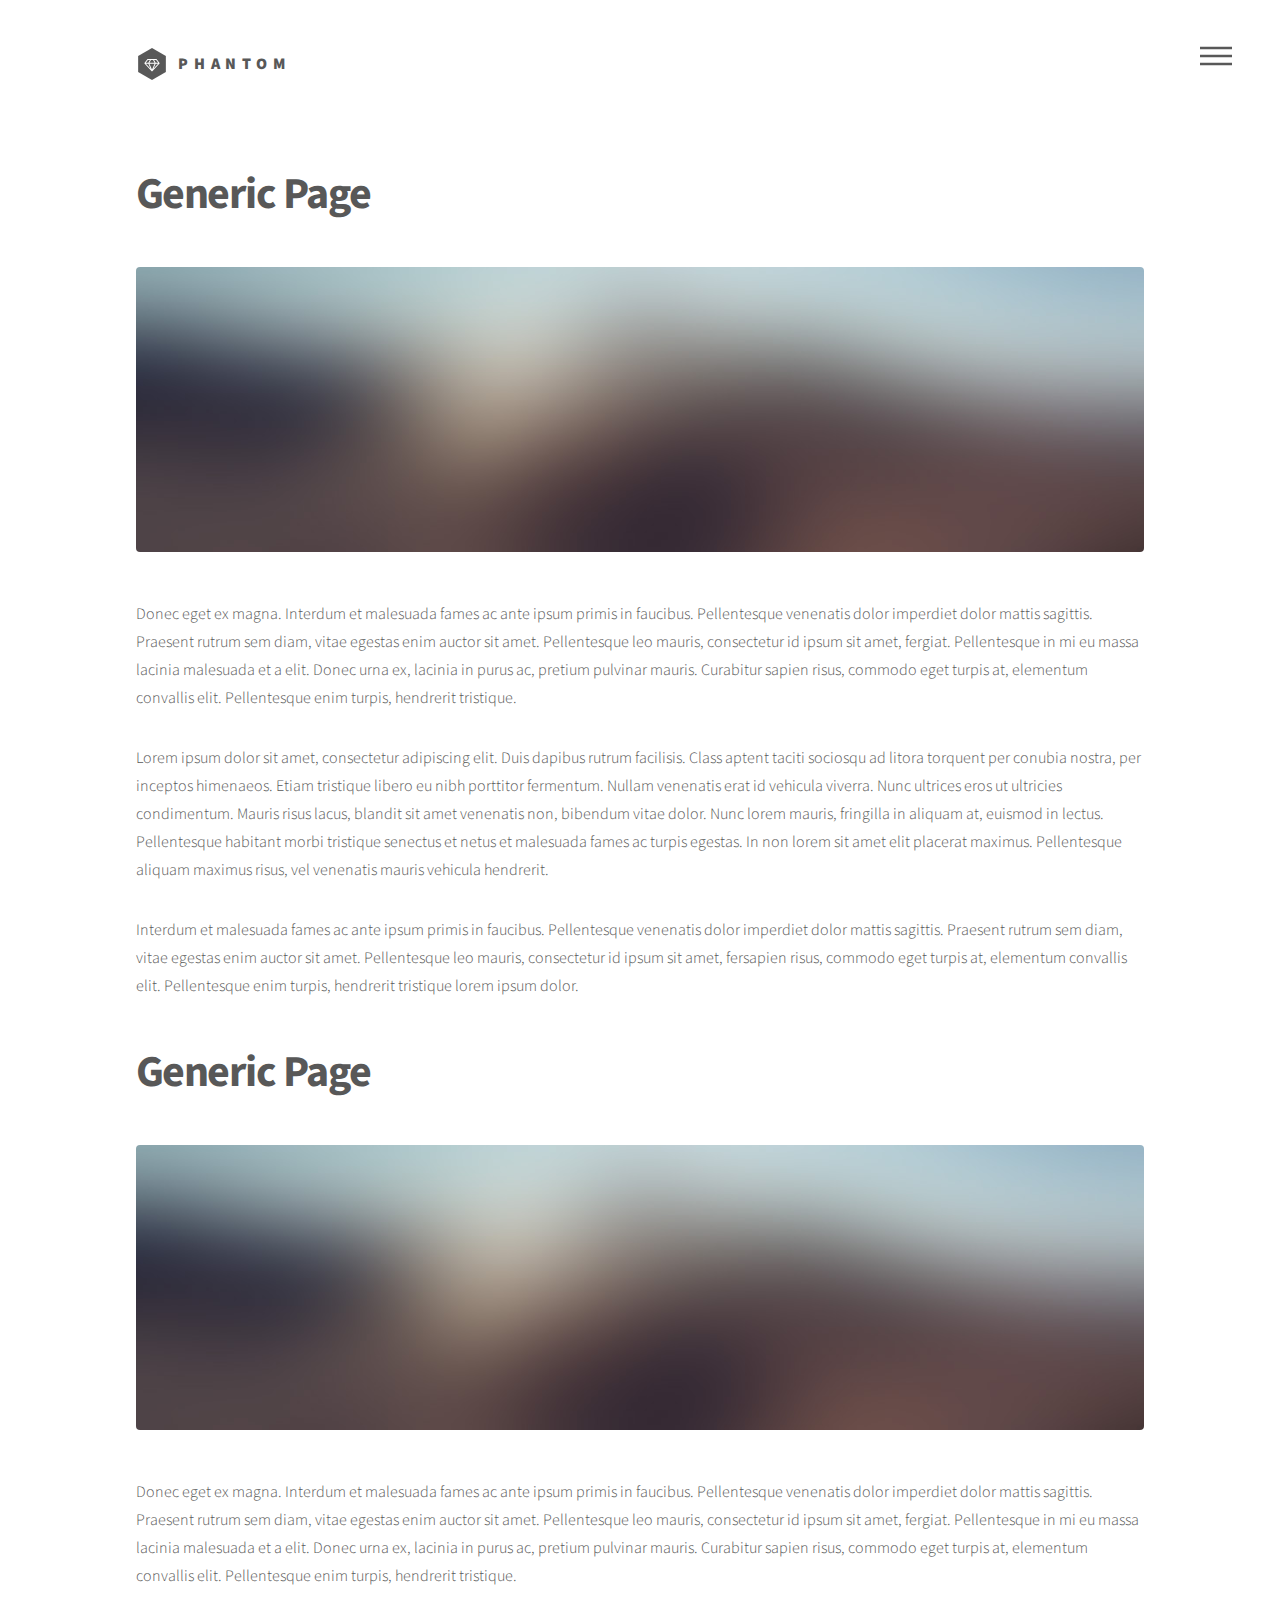
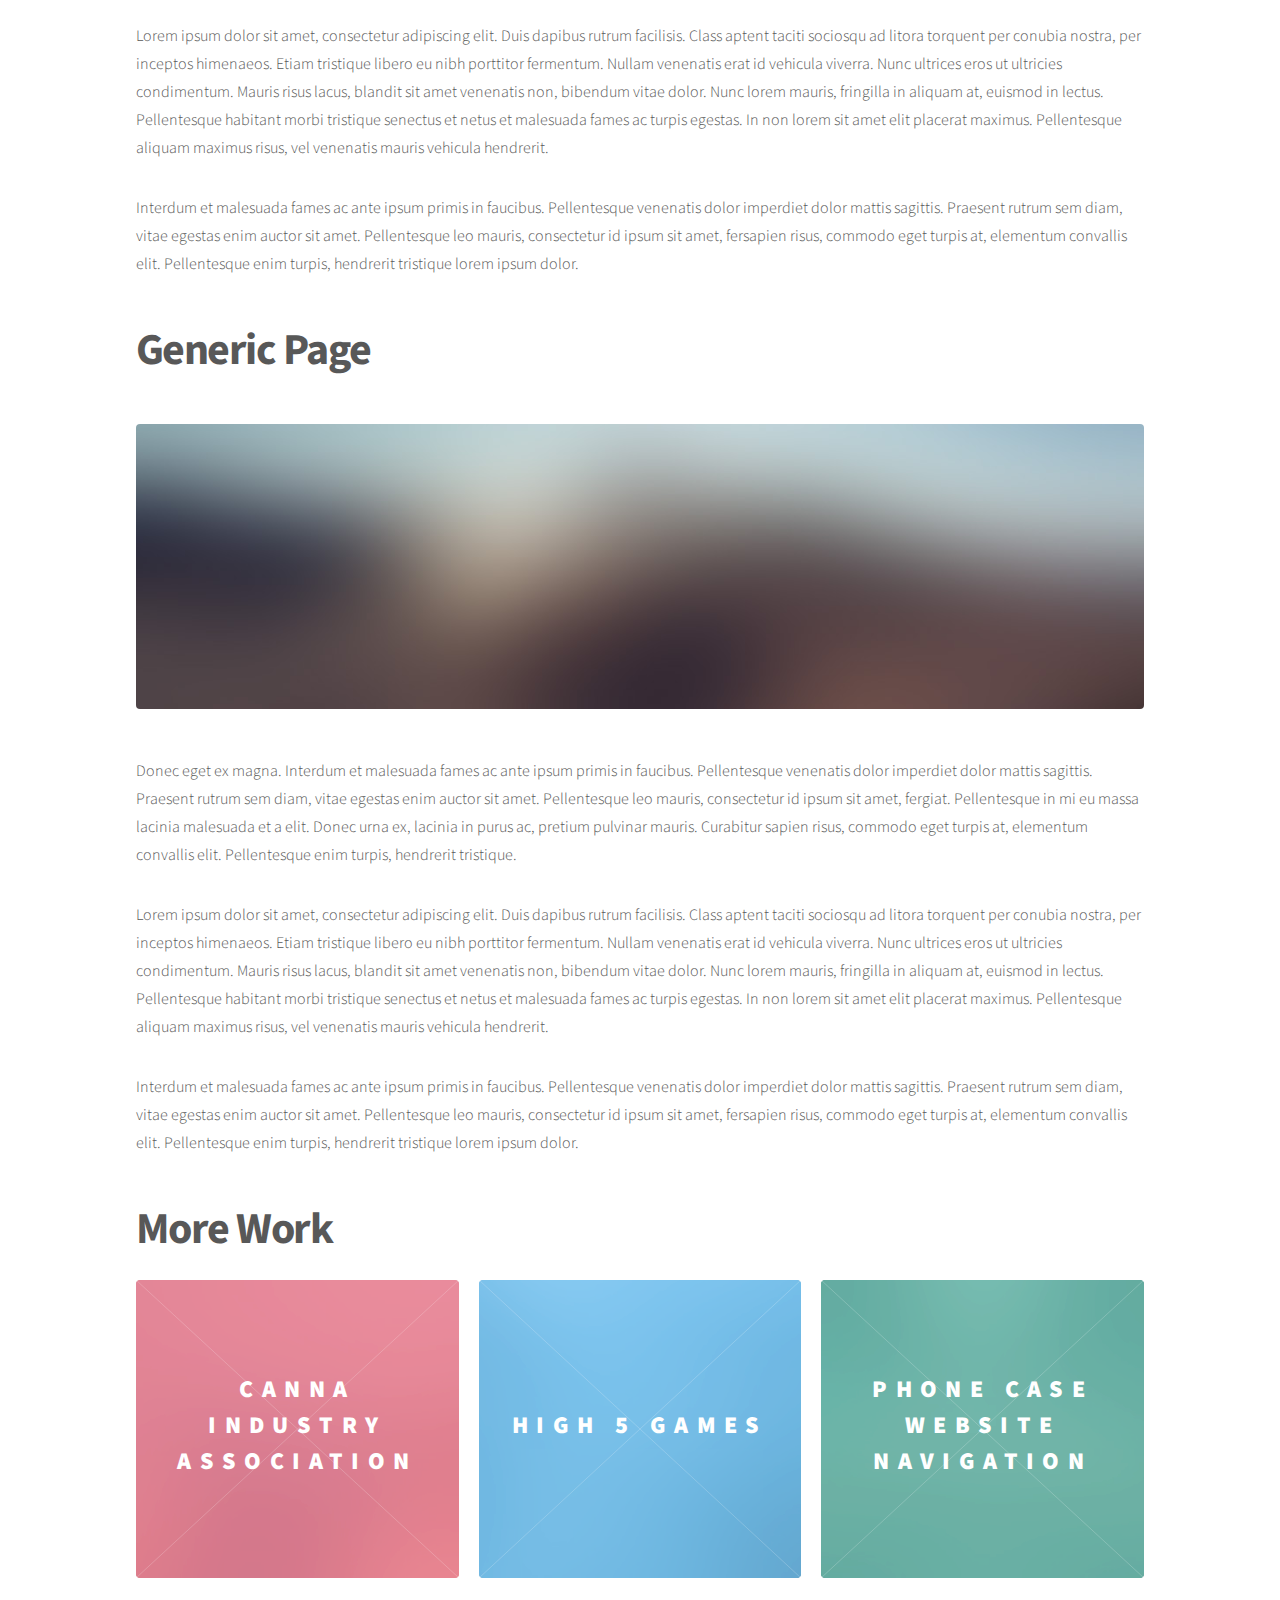
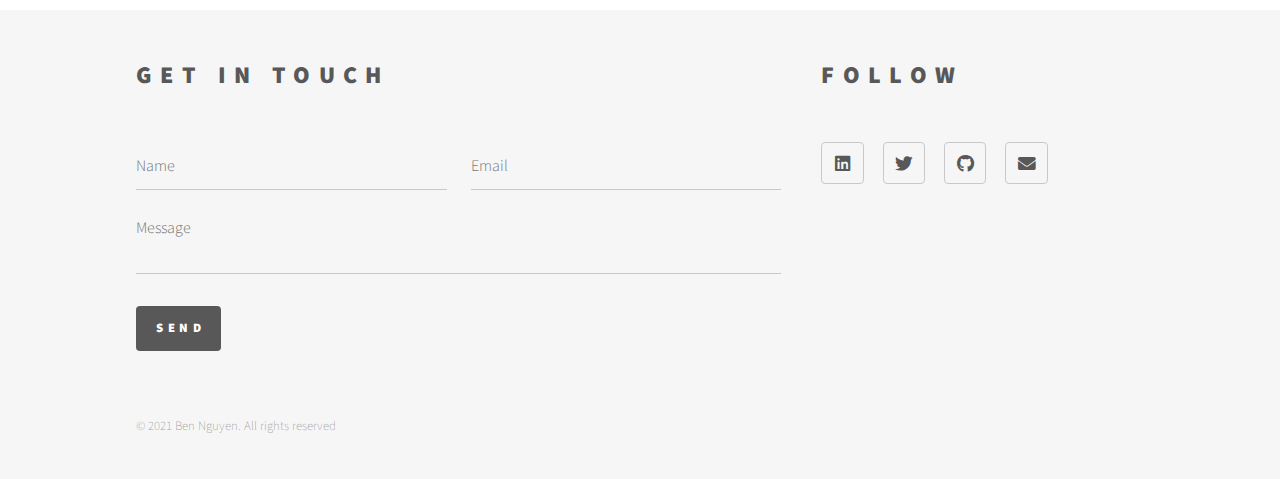
<file: project-page.html>
<!DOCTYPE HTML>
<html>
	<head>
		<title>Projects - Ben Nguyen</title>
		<meta charset="utf-8" />
		<meta name="viewport" content="width=device-width, initial-scale=1, user-scalable=no" />
		<link rel="stylesheet" href="assets/css/projectmain.css" />
		<noscript><link rel="stylesheet" href="assets/css/noscript.css" /></noscript>
	</head>
	<body class="is-preload">
		<!-- Wrapper -->
			<div id="wrapper">

				<!-- Header -->
					<header id="header">
						<div class="inner">

							<!-- Logo -->
								<a href="index.html" class="logo">
									<span class="symbol"><img src="images/logo.svg" alt="" /></span><span class="title">Phantom</span>
								</a>

							<!-- Nav -->
								<nav>
									<ul>
										<li><a href="#menu">Menu</a></li>
									</ul>
								</nav>

						</div>
					</header>

				<!-- Menu -->
					<nav id="menu">
						<h2>Menu</h2>
						<ul>
							<li><a href="index.html">Home</a></li>
							<li><a href="generic.html">Ipsum veroeros</a></li>
							<li><a href="generic.html">Tempus etiam</a></li>
							<li><a href="generic.html">Consequat dolor</a></li>
							<li><a href="elements.html">Elements</a></li>
						</ul>
					</nav>

				<!-- Main -->
					<div id="main">
						<div class="inner">
							<h1>Generic Page</h1>
							<span class="image main"><img src="images/pic13.jpg" alt="" /></span>
							<p>Donec eget ex magna. Interdum et malesuada fames ac ante ipsum primis in faucibus. Pellentesque venenatis dolor imperdiet dolor mattis sagittis. Praesent rutrum sem diam, vitae egestas enim auctor sit amet. Pellentesque leo mauris, consectetur id ipsum sit amet, fergiat. Pellentesque in mi eu massa lacinia malesuada et a elit. Donec urna ex, lacinia in purus ac, pretium pulvinar mauris. Curabitur sapien risus, commodo eget turpis at, elementum convallis elit. Pellentesque enim turpis, hendrerit tristique.</p>
							<p>Lorem ipsum dolor sit amet, consectetur adipiscing elit. Duis dapibus rutrum facilisis. Class aptent taciti sociosqu ad litora torquent per conubia nostra, per inceptos himenaeos. Etiam tristique libero eu nibh porttitor fermentum. Nullam venenatis erat id vehicula viverra. Nunc ultrices eros ut ultricies condimentum. Mauris risus lacus, blandit sit amet venenatis non, bibendum vitae dolor. Nunc lorem mauris, fringilla in aliquam at, euismod in lectus. Pellentesque habitant morbi tristique senectus et netus et malesuada fames ac turpis egestas. In non lorem sit amet elit placerat maximus. Pellentesque aliquam maximus risus, vel venenatis mauris vehicula hendrerit.</p>
							<p>Interdum et malesuada fames ac ante ipsum primis in faucibus. Pellentesque venenatis dolor imperdiet dolor mattis sagittis. Praesent rutrum sem diam, vitae egestas enim auctor sit amet. Pellentesque leo mauris, consectetur id ipsum sit amet, fersapien risus, commodo eget turpis at, elementum convallis elit. Pellentesque enim turpis, hendrerit tristique lorem ipsum dolor.</p>
						</div>
					</div>
					<div id="main">
						<div class="inner">
							<h1>Generic Page</h1>
							<span class="image main"><img src="images/pic13.jpg" alt="" /></span>
							<p>Donec eget ex magna. Interdum et malesuada fames ac ante ipsum primis in faucibus. Pellentesque venenatis dolor imperdiet dolor mattis sagittis. Praesent rutrum sem diam, vitae egestas enim auctor sit amet. Pellentesque leo mauris, consectetur id ipsum sit amet, fergiat. Pellentesque in mi eu massa lacinia malesuada et a elit. Donec urna ex, lacinia in purus ac, pretium pulvinar mauris. Curabitur sapien risus, commodo eget turpis at, elementum convallis elit. Pellentesque enim turpis, hendrerit tristique.</p>
							<p>Lorem ipsum dolor sit amet, consectetur adipiscing elit. Duis dapibus rutrum facilisis. Class aptent taciti sociosqu ad litora torquent per conubia nostra, per inceptos himenaeos. Etiam tristique libero eu nibh porttitor fermentum. Nullam venenatis erat id vehicula viverra. Nunc ultrices eros ut ultricies condimentum. Mauris risus lacus, blandit sit amet venenatis non, bibendum vitae dolor. Nunc lorem mauris, fringilla in aliquam at, euismod in lectus. Pellentesque habitant morbi tristique senectus et netus et malesuada fames ac turpis egestas. In non lorem sit amet elit placerat maximus. Pellentesque aliquam maximus risus, vel venenatis mauris vehicula hendrerit.</p>
							<p>Interdum et malesuada fames ac ante ipsum primis in faucibus. Pellentesque venenatis dolor imperdiet dolor mattis sagittis. Praesent rutrum sem diam, vitae egestas enim auctor sit amet. Pellentesque leo mauris, consectetur id ipsum sit amet, fersapien risus, commodo eget turpis at, elementum convallis elit. Pellentesque enim turpis, hendrerit tristique lorem ipsum dolor.</p>
						</div>
					</div>
					<div id="main">
						<div class="inner">
							<h1>Generic Page</h1>
							<span class="image main"><img src="images/pic13.jpg" alt="" /></span>
							<p>Donec eget ex magna. Interdum et malesuada fames ac ante ipsum primis in faucibus. Pellentesque venenatis dolor imperdiet dolor mattis sagittis. Praesent rutrum sem diam, vitae egestas enim auctor sit amet. Pellentesque leo mauris, consectetur id ipsum sit amet, fergiat. Pellentesque in mi eu massa lacinia malesuada et a elit. Donec urna ex, lacinia in purus ac, pretium pulvinar mauris. Curabitur sapien risus, commodo eget turpis at, elementum convallis elit. Pellentesque enim turpis, hendrerit tristique.</p>
							<p>Lorem ipsum dolor sit amet, consectetur adipiscing elit. Duis dapibus rutrum facilisis. Class aptent taciti sociosqu ad litora torquent per conubia nostra, per inceptos himenaeos. Etiam tristique libero eu nibh porttitor fermentum. Nullam venenatis erat id vehicula viverra. Nunc ultrices eros ut ultricies condimentum. Mauris risus lacus, blandit sit amet venenatis non, bibendum vitae dolor. Nunc lorem mauris, fringilla in aliquam at, euismod in lectus. Pellentesque habitant morbi tristique senectus et netus et malesuada fames ac turpis egestas. In non lorem sit amet elit placerat maximus. Pellentesque aliquam maximus risus, vel venenatis mauris vehicula hendrerit.</p>
							<p>Interdum et malesuada fames ac ante ipsum primis in faucibus. Pellentesque venenatis dolor imperdiet dolor mattis sagittis. Praesent rutrum sem diam, vitae egestas enim auctor sit amet. Pellentesque leo mauris, consectetur id ipsum sit amet, fersapien risus, commodo eget turpis at, elementum convallis elit. Pellentesque enim turpis, hendrerit tristique lorem ipsum dolor.</p>
						</div>
					</div>

				<!-- Project List -->
				<div id="main">
					<div class="inner">
						<!-- Projects -->
						<h1 class="work">More Work</h1>
						<section class="tiles">
							<article class="style1">
								<span class="image">
									<img src="images/pic01.jpg" alt="" />
								</span>
								<a href="generic.html">
									<h2>Canna Industry Association</h2>
									<div class="content">
										<p>Ideating, iterating, and designing a website with user research and the stakeholders' vision.</p>
									</div>
								</a>
							</article>
							<article class="style2">
								<span class="image">
									<img src="images/pic02.jpg" alt="" />
								</span>
								<a href="generic.html">
									<h2>High 5 Games</h2>
									<div class="content">
										<p>Redesigning the H5G website with user research and monetization strategy.</p>
									</div>
								</a>
							</article>
							<article class="style3">
								<span class="image">
									<img src="images/pic03.jpg" alt="" />
								</span>
								<a href="generic.html">
									<h2>Phone Case Website Navigation</h2>
									<div class="content">
										<p>Rethinking the main navigation with a closed card sorting and wire flows.</p>
									</div>
								</a>
							</article>
						</section>
					</div>
				</div>

			
				<!-- Footer -->
				<footer id="footer">
					<div class="inner">
						<section>
							<h2>Get in touch</h2>
							<form method="post" action="#">
								<div class="fields">
									<div class="field half">
										<input type="text" name="name" id="name" placeholder="Name" />
									</div>
									<div class="field half">
										<input type="email" name="email" id="email" placeholder="Email" />
									</div>
									<div class="field">
										<textarea name="message" id="message" placeholder="Message"></textarea>
									</div>
								</div>
								<ul class="actions">
									<li><input type="submit" value="Send" class="primary" /></li>
								</ul>
							</form>
						</section>
						<section>
							<h2>Follow</h2>
							<ul class="icons">
								<li><a href="#" class="icon brands style2 fab fa-linkedin"><span class="label">Linkedin</span></a></li>
								<li><a href="#" class="icon brands style2 fa-twitter"><span class="label">Twitter</span></a></li>
								<li><a href="#" class="icon brands style2 fa-github"><span class="label">GitHub</span></a></li>
								<li><a href="#" class="icon solid style2 fa-envelope"><span class="label">Email</span></a></li>
							</ul>
						</section>
						<ul class="copyright">
							<li>&copy; 2021 Ben Nguyen. All rights reserved</li>
						</ul>
					</div>
				</footer>

			</div>

		<!-- Scripts -->
			<script src="assets/js/jquery.min.js"></script>
			<script src="assets/js/browser.min.js"></script>
			<script src="assets/js/breakpoints.min.js"></script>
			<script src="assets/js/util.js"></script>
			<script src="assets/js/main.js"></script>

	</body>
</html>
</file>
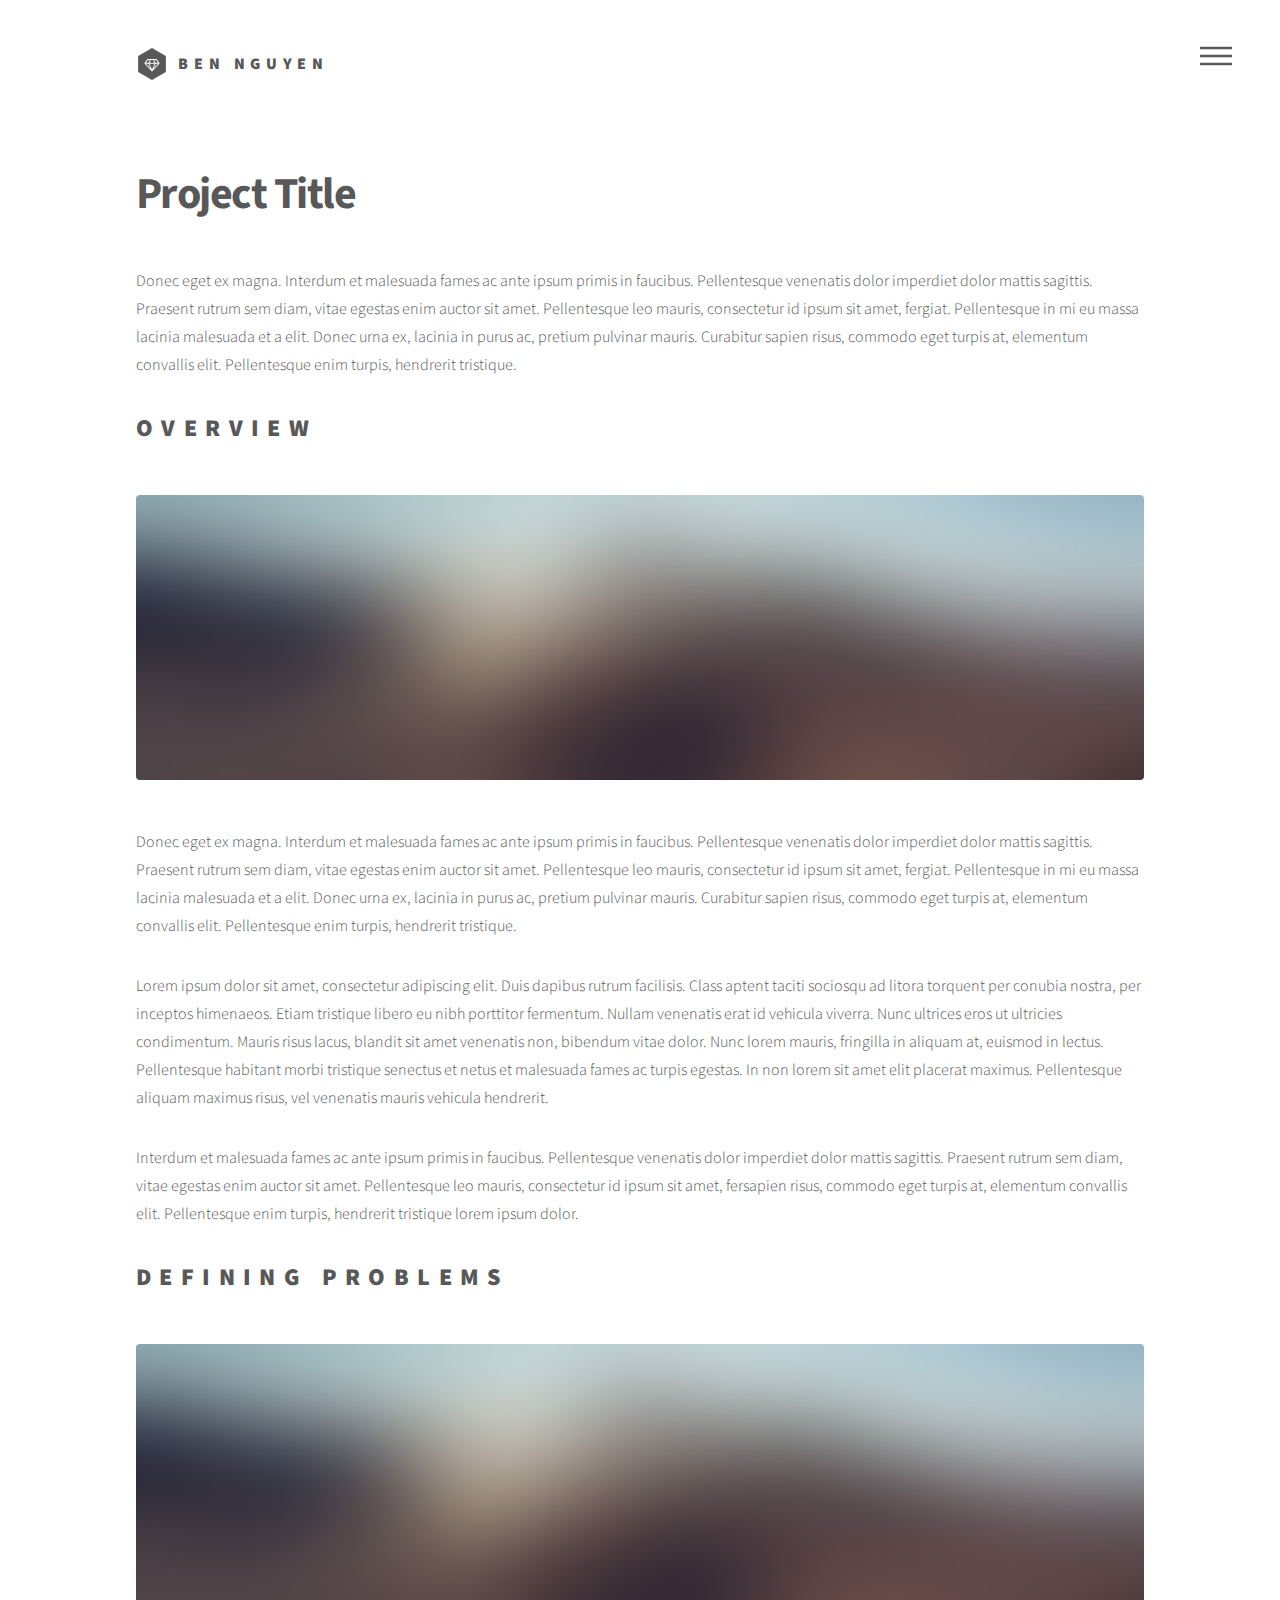
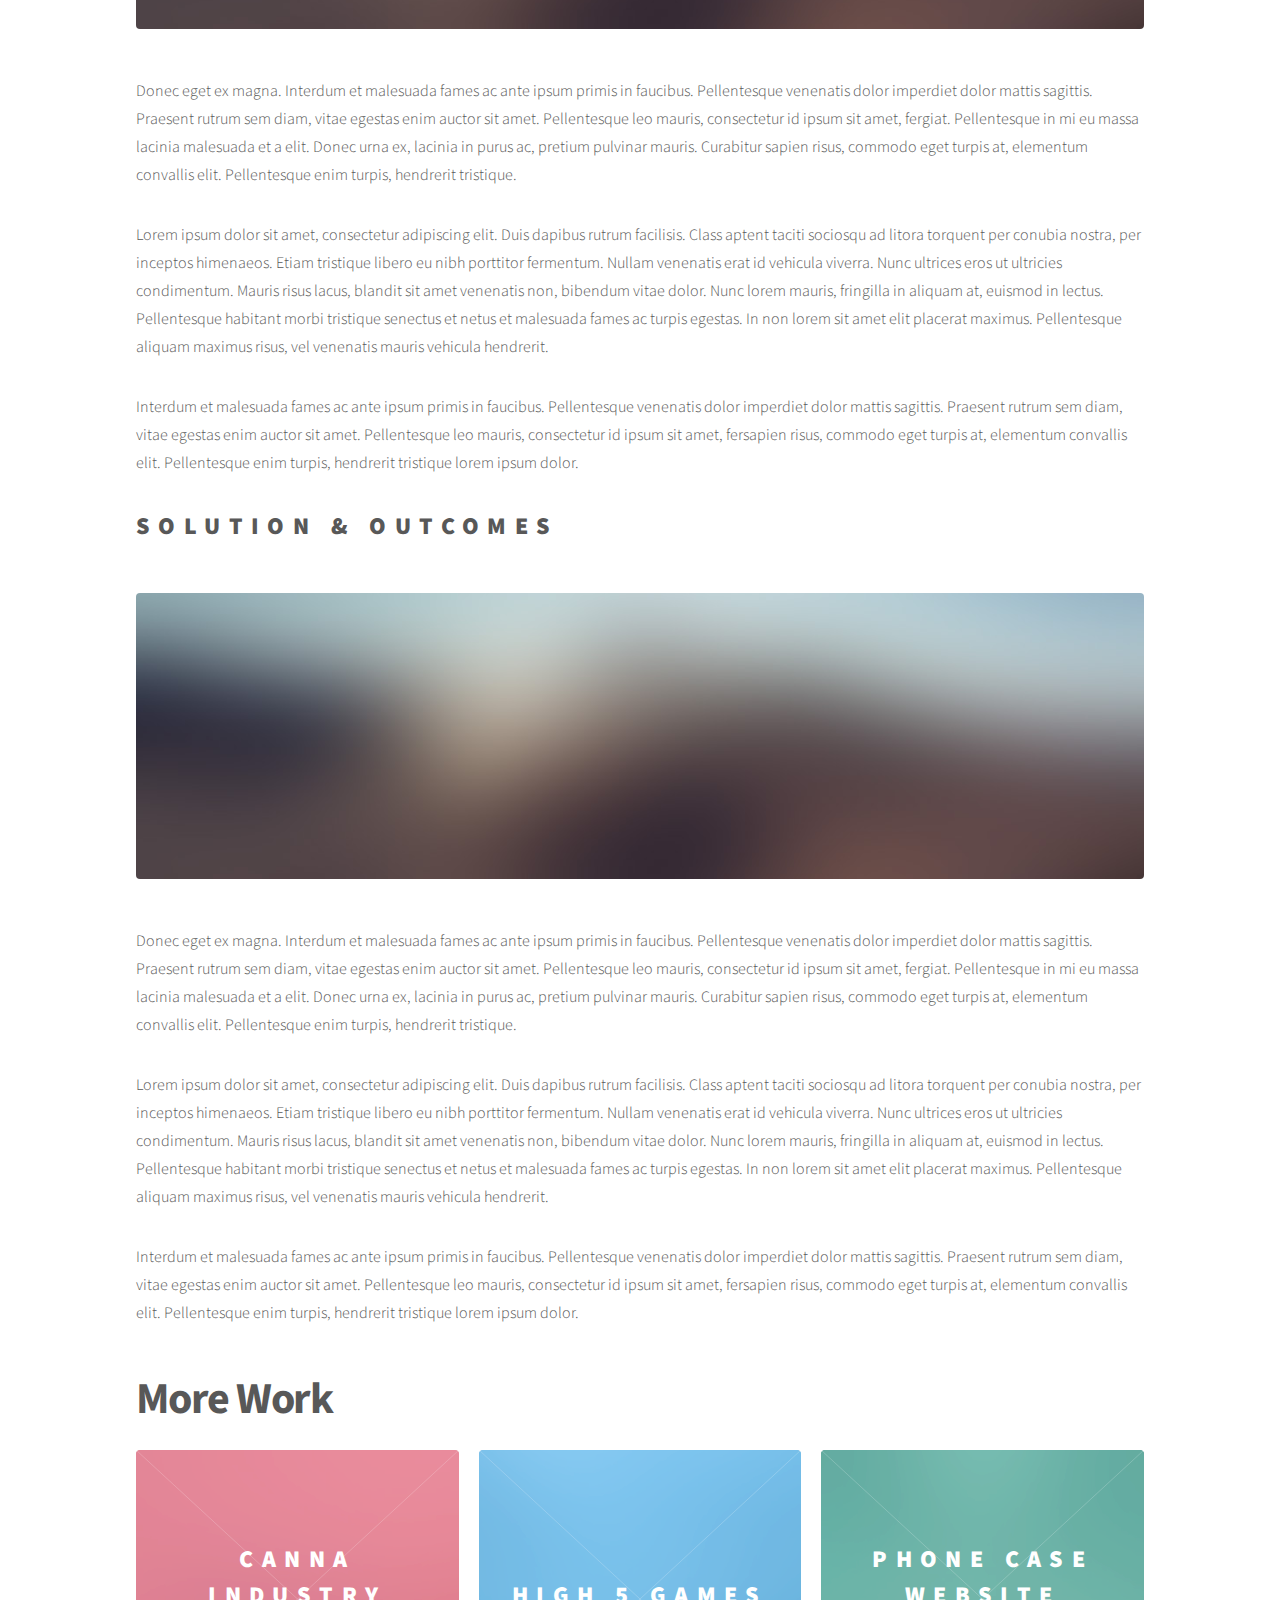
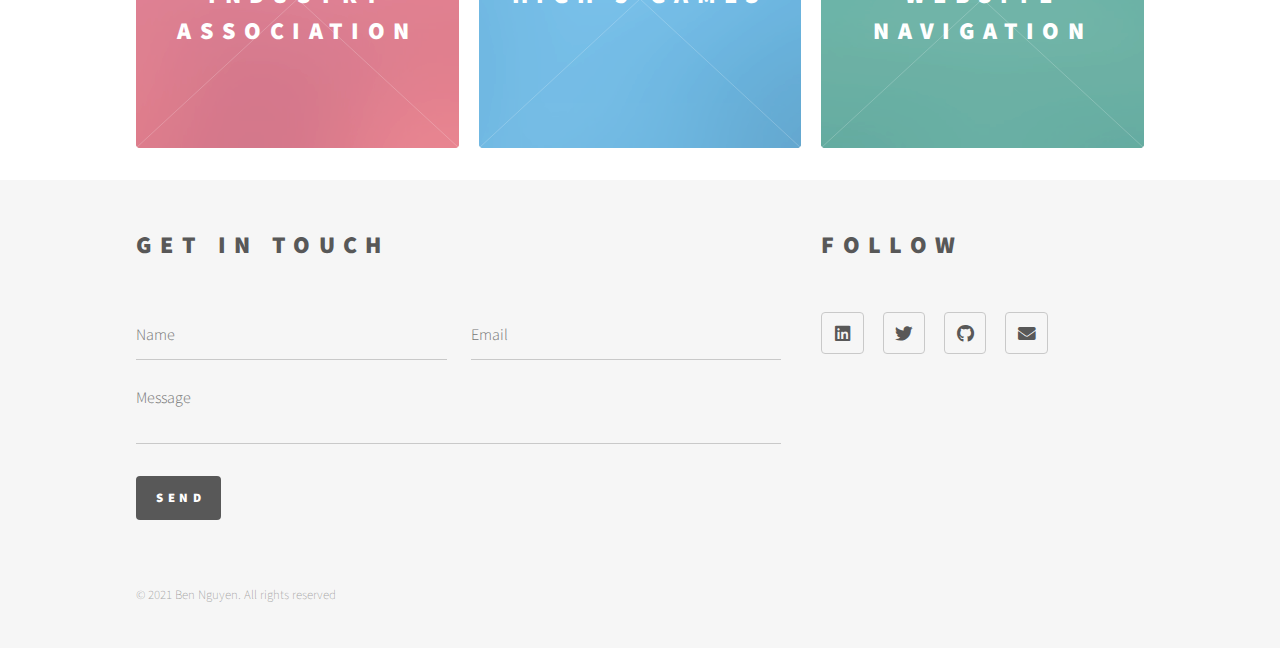
<file: project1.html>
<!DOCTYPE HTML>
<html>
	<head>
		<title>Projects - Ben Nguyen</title>
		<meta charset="utf-8" />
		<meta name="viewport" content="width=device-width, initial-scale=1, user-scalable=no" />
		<link rel="stylesheet" href="assets/css/projectmain.css" />
		<noscript><link rel="stylesheet" href="assets/css/noscript.css" /></noscript>
	</head>
	<body class="is-preload">
		<!-- Wrapper -->
			<div id="wrapper">

				<!-- Header -->
					<header id="header">
						<div class="inner">

							<!-- Logo -->
								<a href="index.html" class="logo">
									<span class="symbol"><img src="images/logo.svg" alt="" /></span><span class="title">Ben Nguyen</span>
								</a>

							<!-- Nav -->
								<nav>
									<ul>
										<li><a href="#menu">Menu</a></li>
									</ul>
								</nav>

						</div>
					</header>

				<!-- Menu -->
					<nav id="menu">
						<h2>Menu</h2>
						<ul>
							<li><a href="index.html">Home</a></li>
							<li><a href="all-projects.html">All Projects</a></li>
							<li><a href="project1.html">Project 1</a></li>
							<li><a href="project2.html">Project 2</a></li>
							<li><a href="project3.html">Project 3</a></li>
						</ul>
					</nav>

				<!-- Main -->
				<div id="main">
					<div class="inner">
						<h1>Project Title</h1>
						<p>Donec eget ex magna. Interdum et malesuada fames ac ante ipsum primis in faucibus. Pellentesque venenatis dolor imperdiet dolor mattis sagittis. Praesent rutrum sem diam, vitae egestas enim auctor sit amet. Pellentesque leo mauris, consectetur id ipsum sit amet, fergiat. Pellentesque in mi eu massa lacinia malesuada et a elit. Donec urna ex, lacinia in purus ac, pretium pulvinar mauris. Curabitur sapien risus, commodo eget turpis at, elementum convallis elit. Pellentesque enim turpis, hendrerit tristique.</p>
					</div>
				</div>
					<div id="main">
						<div class="inner">
							<h2>Overview</h2>
							<span class="image main"><img src="images/pic13.jpg" alt="" /></span>
							<p>Donec eget ex magna. Interdum et malesuada fames ac ante ipsum primis in faucibus. Pellentesque venenatis dolor imperdiet dolor mattis sagittis. Praesent rutrum sem diam, vitae egestas enim auctor sit amet. Pellentesque leo mauris, consectetur id ipsum sit amet, fergiat. Pellentesque in mi eu massa lacinia malesuada et a elit. Donec urna ex, lacinia in purus ac, pretium pulvinar mauris. Curabitur sapien risus, commodo eget turpis at, elementum convallis elit. Pellentesque enim turpis, hendrerit tristique.</p>
							<p>Lorem ipsum dolor sit amet, consectetur adipiscing elit. Duis dapibus rutrum facilisis. Class aptent taciti sociosqu ad litora torquent per conubia nostra, per inceptos himenaeos. Etiam tristique libero eu nibh porttitor fermentum. Nullam venenatis erat id vehicula viverra. Nunc ultrices eros ut ultricies condimentum. Mauris risus lacus, blandit sit amet venenatis non, bibendum vitae dolor. Nunc lorem mauris, fringilla in aliquam at, euismod in lectus. Pellentesque habitant morbi tristique senectus et netus et malesuada fames ac turpis egestas. In non lorem sit amet elit placerat maximus. Pellentesque aliquam maximus risus, vel venenatis mauris vehicula hendrerit.</p>
							<p>Interdum et malesuada fames ac ante ipsum primis in faucibus. Pellentesque venenatis dolor imperdiet dolor mattis sagittis. Praesent rutrum sem diam, vitae egestas enim auctor sit amet. Pellentesque leo mauris, consectetur id ipsum sit amet, fersapien risus, commodo eget turpis at, elementum convallis elit. Pellentesque enim turpis, hendrerit tristique lorem ipsum dolor.</p>
						</div>
					</div>
					<div id="main">
						<div class="inner">
							<h2>Defining Problems</h2>
							<span class="image main"><img src="images/pic13.jpg" alt="" /></span>
							<p>Donec eget ex magna. Interdum et malesuada fames ac ante ipsum primis in faucibus. Pellentesque venenatis dolor imperdiet dolor mattis sagittis. Praesent rutrum sem diam, vitae egestas enim auctor sit amet. Pellentesque leo mauris, consectetur id ipsum sit amet, fergiat. Pellentesque in mi eu massa lacinia malesuada et a elit. Donec urna ex, lacinia in purus ac, pretium pulvinar mauris. Curabitur sapien risus, commodo eget turpis at, elementum convallis elit. Pellentesque enim turpis, hendrerit tristique.</p>
							<p>Lorem ipsum dolor sit amet, consectetur adipiscing elit. Duis dapibus rutrum facilisis. Class aptent taciti sociosqu ad litora torquent per conubia nostra, per inceptos himenaeos. Etiam tristique libero eu nibh porttitor fermentum. Nullam venenatis erat id vehicula viverra. Nunc ultrices eros ut ultricies condimentum. Mauris risus lacus, blandit sit amet venenatis non, bibendum vitae dolor. Nunc lorem mauris, fringilla in aliquam at, euismod in lectus. Pellentesque habitant morbi tristique senectus et netus et malesuada fames ac turpis egestas. In non lorem sit amet elit placerat maximus. Pellentesque aliquam maximus risus, vel venenatis mauris vehicula hendrerit.</p>
							<p>Interdum et malesuada fames ac ante ipsum primis in faucibus. Pellentesque venenatis dolor imperdiet dolor mattis sagittis. Praesent rutrum sem diam, vitae egestas enim auctor sit amet. Pellentesque leo mauris, consectetur id ipsum sit amet, fersapien risus, commodo eget turpis at, elementum convallis elit. Pellentesque enim turpis, hendrerit tristique lorem ipsum dolor.</p>
						</div>
					</div>
					<div id="main">
						<div class="inner">
							<h2>Solution & Outcomes</h2>
							<span class="image main"><img src="images/pic13.jpg" alt="" /></span>
							<p>Donec eget ex magna. Interdum et malesuada fames ac ante ipsum primis in faucibus. Pellentesque venenatis dolor imperdiet dolor mattis sagittis. Praesent rutrum sem diam, vitae egestas enim auctor sit amet. Pellentesque leo mauris, consectetur id ipsum sit amet, fergiat. Pellentesque in mi eu massa lacinia malesuada et a elit. Donec urna ex, lacinia in purus ac, pretium pulvinar mauris. Curabitur sapien risus, commodo eget turpis at, elementum convallis elit. Pellentesque enim turpis, hendrerit tristique.</p>
							<p>Lorem ipsum dolor sit amet, consectetur adipiscing elit. Duis dapibus rutrum facilisis. Class aptent taciti sociosqu ad litora torquent per conubia nostra, per inceptos himenaeos. Etiam tristique libero eu nibh porttitor fermentum. Nullam venenatis erat id vehicula viverra. Nunc ultrices eros ut ultricies condimentum. Mauris risus lacus, blandit sit amet venenatis non, bibendum vitae dolor. Nunc lorem mauris, fringilla in aliquam at, euismod in lectus. Pellentesque habitant morbi tristique senectus et netus et malesuada fames ac turpis egestas. In non lorem sit amet elit placerat maximus. Pellentesque aliquam maximus risus, vel venenatis mauris vehicula hendrerit.</p>
							<p>Interdum et malesuada fames ac ante ipsum primis in faucibus. Pellentesque venenatis dolor imperdiet dolor mattis sagittis. Praesent rutrum sem diam, vitae egestas enim auctor sit amet. Pellentesque leo mauris, consectetur id ipsum sit amet, fersapien risus, commodo eget turpis at, elementum convallis elit. Pellentesque enim turpis, hendrerit tristique lorem ipsum dolor.</p>
						</div>
					</div>

				<!-- Project List -->
				<div id="main">
					<div class="inner">
						<!-- Projects -->
						<h1 class="work">More Work</h1>
						<section class="tiles">
							<article class="style1">
								<span class="image">
									<img src="images/pic01.jpg" alt="" />
								</span>
								<a href="generic.html">
									<h2>Canna Industry Association</h2>
									<div class="content">
										<p>Ideating, iterating, and designing a website with user research and the stakeholders' vision.</p>
									</div>
								</a>
							</article>
							<article class="style2">
								<span class="image">
									<img src="images/pic02.jpg" alt="" />
								</span>
								<a href="generic.html">
									<h2>High 5 Games</h2>
									<div class="content">
										<p>Redesigning the H5G website with user research and monetization strategy.</p>
									</div>
								</a>
							</article>
							<article class="style3">
								<span class="image">
									<img src="images/pic03.jpg" alt="" />
								</span>
								<a href="generic.html">
									<h2>Phone Case Website Navigation</h2>
									<div class="content">
										<p>Rethinking the main navigation with a closed card sorting and wire flows.</p>
									</div>
								</a>
							</article>
						</section>
					</div>
				</div>

			
				<!-- Footer -->
				<footer id="footer">
					<div class="inner">
						<section>
							<h2>Get in touch</h2>
							<form method="post" action="#">
								<div class="fields">
									<div class="field half">
										<input type="text" name="name" id="name" placeholder="Name" />
									</div>
									<div class="field half">
										<input type="email" name="email" id="email" placeholder="Email" />
									</div>
									<div class="field">
										<textarea name="message" id="message" placeholder="Message"></textarea>
									</div>
								</div>
								<ul class="actions">
									<li><input type="submit" value="Send" class="primary" /></li>
								</ul>
							</form>
						</section>
						<section>
							<h2>Follow</h2>
							<ul class="icons">
								<li><a href="#" class="icon brands style2 fab fa-linkedin"><span class="label">Linkedin</span></a></li>
								<li><a href="#" class="icon brands style2 fa-twitter"><span class="label">Twitter</span></a></li>
								<li><a href="#" class="icon brands style2 fa-github"><span class="label">GitHub</span></a></li>
								<li><a href="#" class="icon solid style2 fa-envelope"><span class="label">Email</span></a></li>
							</ul>
						</section>
						<ul class="copyright">
							<li>&copy; 2021 Ben Nguyen. All rights reserved</li>
						</ul>
					</div>
				</footer>

			</div>

		<!-- Scripts -->
			<script src="assets/js/jquery.min.js"></script>
			<script src="assets/js/browser.min.js"></script>
			<script src="assets/js/breakpoints.min.js"></script>
			<script src="assets/js/util.js"></script>
			<script src="assets/js/main.js"></script>

	</body>
</html>
</file>
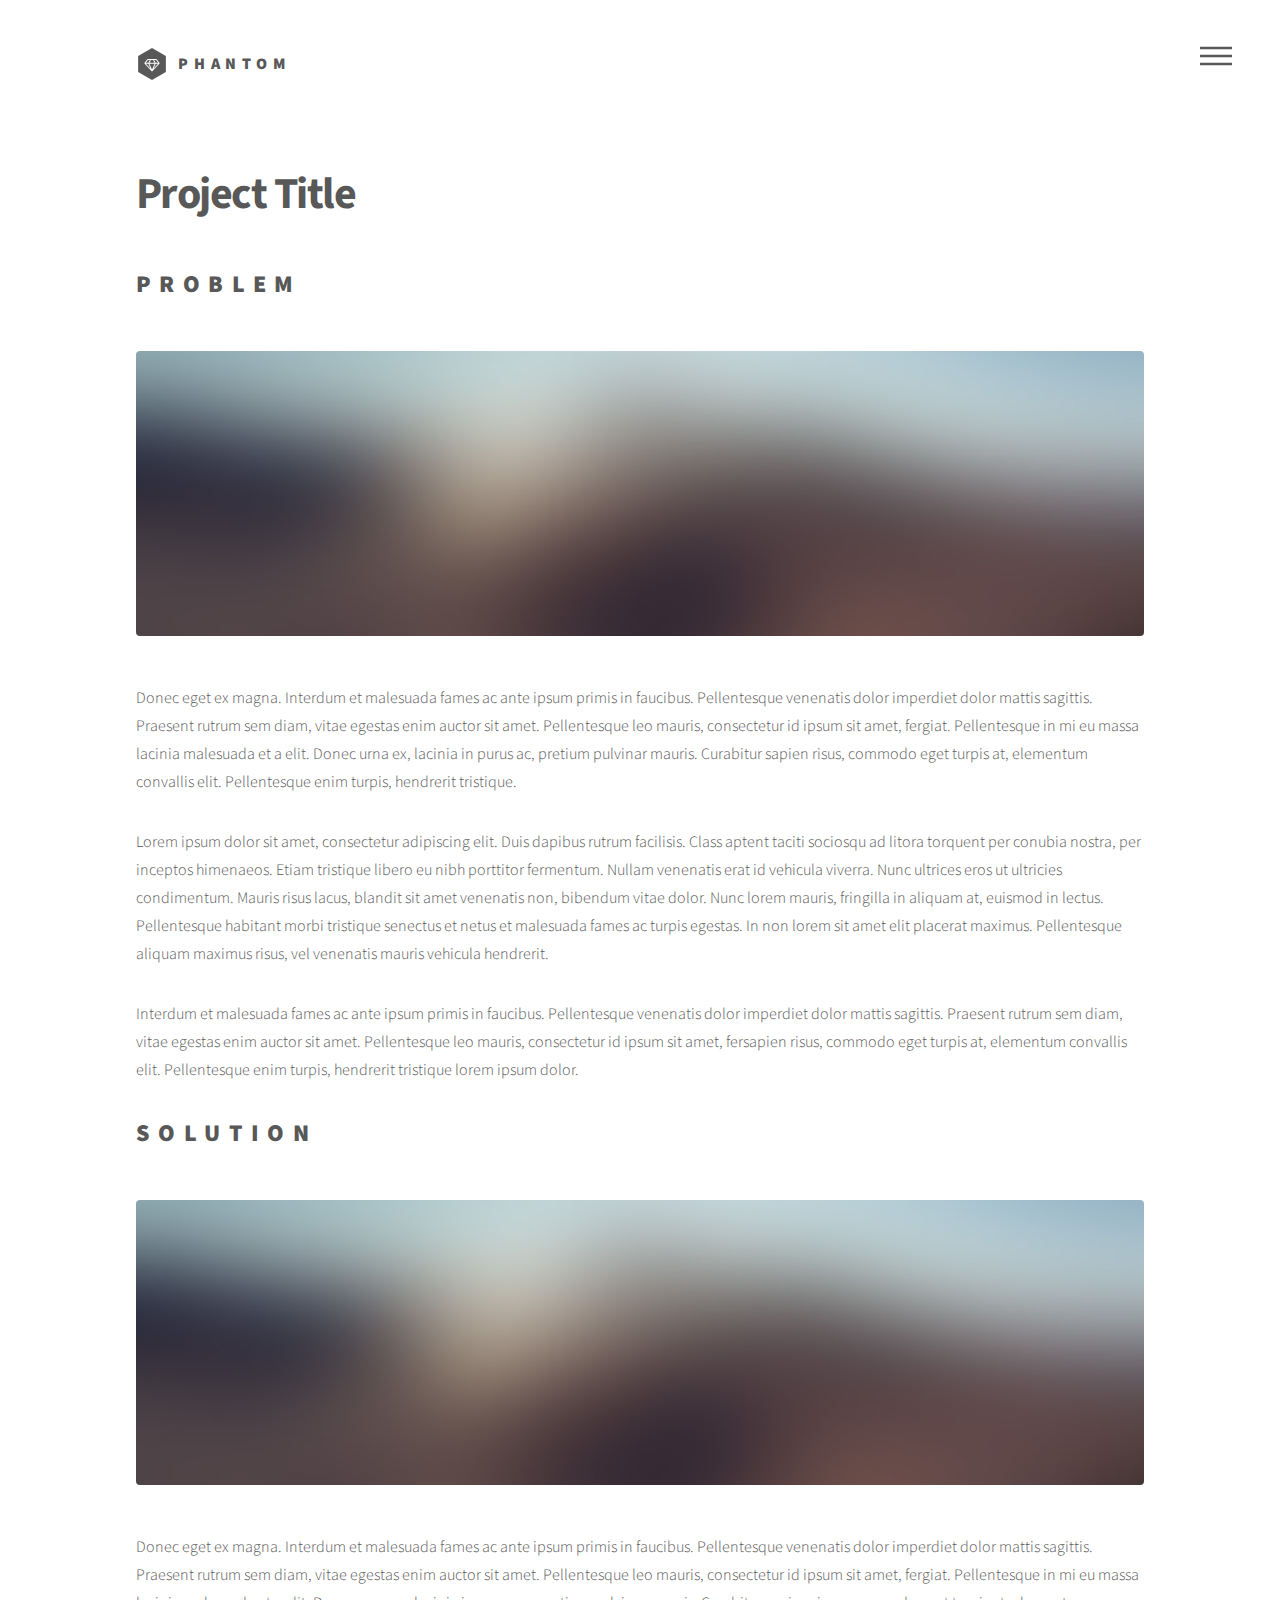
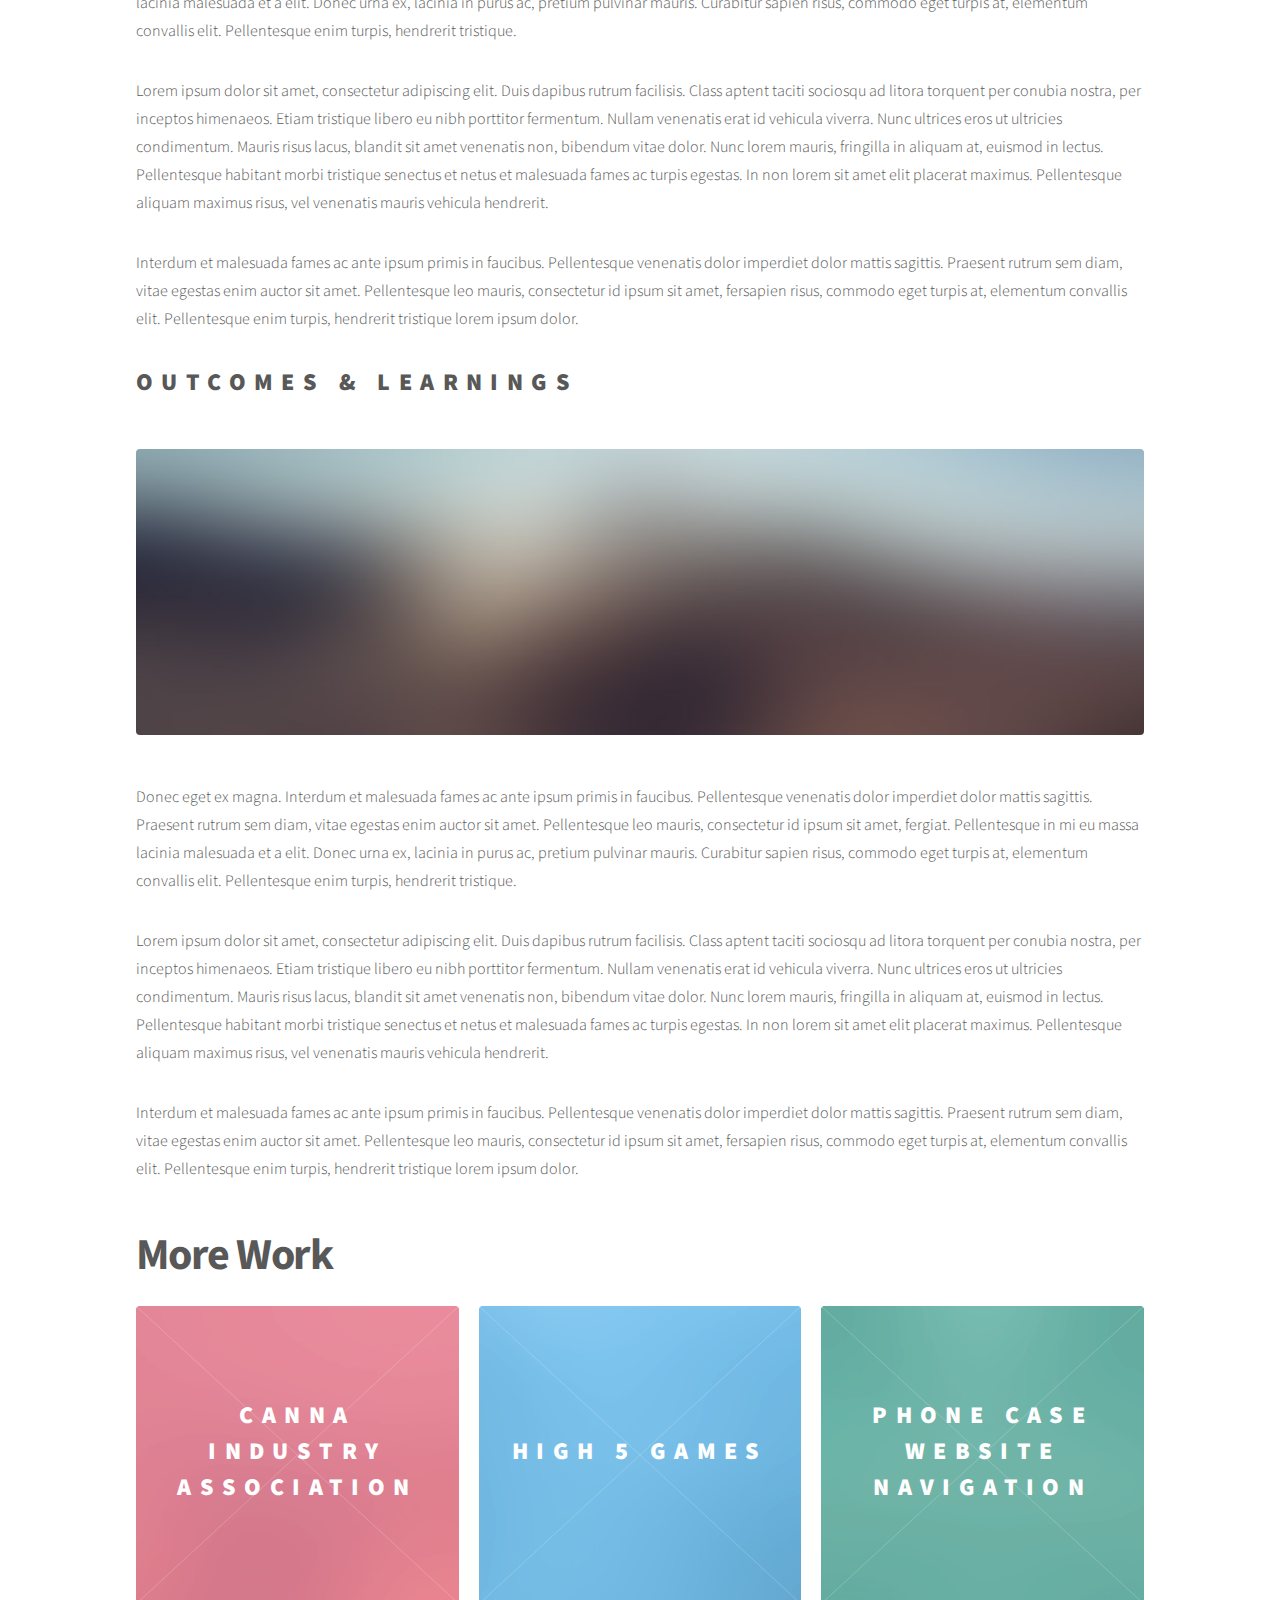
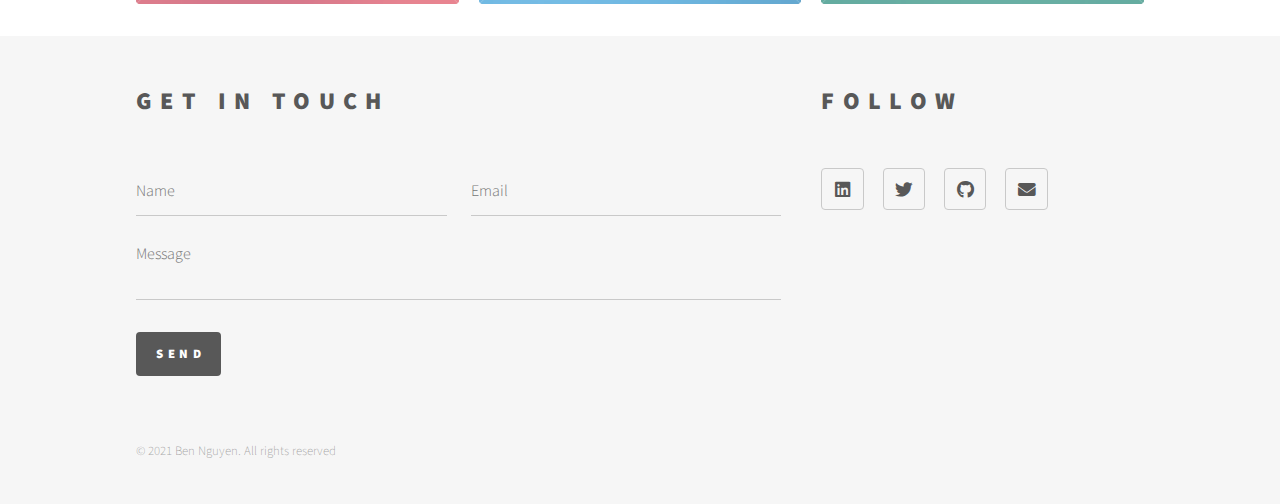
<file: project2.html>
<!DOCTYPE HTML>
<html>
	<head>
		<title>Projects - Ben Nguyen</title>
		<meta charset="utf-8" />
		<meta name="viewport" content="width=device-width, initial-scale=1, user-scalable=no" />
		<link rel="stylesheet" href="assets/css/projectmain.css" />
		<noscript><link rel="stylesheet" href="assets/css/noscript.css" /></noscript>
	</head>
	<body class="is-preload">
		<!-- Wrapper -->
			<div id="wrapper">

				<!-- Header -->
					<header id="header">
						<div class="inner">

							<!-- Logo -->
								<a href="index.html" class="logo">
									<span class="symbol"><img src="images/logo.svg" alt="" /></span><span class="title">Phantom</span>
								</a>

							<!-- Nav -->
								<nav>
									<ul>
										<li><a href="#menu">Menu</a></li>
									</ul>
								</nav>

						</div>
					</header>

				<!-- Menu -->
					<nav id="menu">
						<h2>Menu</h2>
						<ul>
							<li><a href="index.html">Home</a></li>
							<li><a href="all-projects.html">Projects</a></li>
							<li><a href="generic.html">Tempus etiam</a></li>
							<li><a href="generic.html">Consequat dolor</a></li>
							<li><a href="elements.html">Elements</a></li>
						</ul>
					</nav>

				<!-- Main -->
				<div id="main">
					<div class="inner">
						<h1>Project Title</h1>
					</div>
				</div>
					<div id="main">
						<div class="inner">
							<h2>Problem</h2>
							<span class="image main"><img src="images/pic13.jpg" alt="" /></span>
							<p>Donec eget ex magna. Interdum et malesuada fames ac ante ipsum primis in faucibus. Pellentesque venenatis dolor imperdiet dolor mattis sagittis. Praesent rutrum sem diam, vitae egestas enim auctor sit amet. Pellentesque leo mauris, consectetur id ipsum sit amet, fergiat. Pellentesque in mi eu massa lacinia malesuada et a elit. Donec urna ex, lacinia in purus ac, pretium pulvinar mauris. Curabitur sapien risus, commodo eget turpis at, elementum convallis elit. Pellentesque enim turpis, hendrerit tristique.</p>
							<p>Lorem ipsum dolor sit amet, consectetur adipiscing elit. Duis dapibus rutrum facilisis. Class aptent taciti sociosqu ad litora torquent per conubia nostra, per inceptos himenaeos. Etiam tristique libero eu nibh porttitor fermentum. Nullam venenatis erat id vehicula viverra. Nunc ultrices eros ut ultricies condimentum. Mauris risus lacus, blandit sit amet venenatis non, bibendum vitae dolor. Nunc lorem mauris, fringilla in aliquam at, euismod in lectus. Pellentesque habitant morbi tristique senectus et netus et malesuada fames ac turpis egestas. In non lorem sit amet elit placerat maximus. Pellentesque aliquam maximus risus, vel venenatis mauris vehicula hendrerit.</p>
							<p>Interdum et malesuada fames ac ante ipsum primis in faucibus. Pellentesque venenatis dolor imperdiet dolor mattis sagittis. Praesent rutrum sem diam, vitae egestas enim auctor sit amet. Pellentesque leo mauris, consectetur id ipsum sit amet, fersapien risus, commodo eget turpis at, elementum convallis elit. Pellentesque enim turpis, hendrerit tristique lorem ipsum dolor.</p>
						</div>
					</div>
					<div id="main">
						<div class="inner">
							<h2>Solution</h2>
							<span class="image main"><img src="images/pic13.jpg" alt="" /></span>
							<p>Donec eget ex magna. Interdum et malesuada fames ac ante ipsum primis in faucibus. Pellentesque venenatis dolor imperdiet dolor mattis sagittis. Praesent rutrum sem diam, vitae egestas enim auctor sit amet. Pellentesque leo mauris, consectetur id ipsum sit amet, fergiat. Pellentesque in mi eu massa lacinia malesuada et a elit. Donec urna ex, lacinia in purus ac, pretium pulvinar mauris. Curabitur sapien risus, commodo eget turpis at, elementum convallis elit. Pellentesque enim turpis, hendrerit tristique.</p>
							<p>Lorem ipsum dolor sit amet, consectetur adipiscing elit. Duis dapibus rutrum facilisis. Class aptent taciti sociosqu ad litora torquent per conubia nostra, per inceptos himenaeos. Etiam tristique libero eu nibh porttitor fermentum. Nullam venenatis erat id vehicula viverra. Nunc ultrices eros ut ultricies condimentum. Mauris risus lacus, blandit sit amet venenatis non, bibendum vitae dolor. Nunc lorem mauris, fringilla in aliquam at, euismod in lectus. Pellentesque habitant morbi tristique senectus et netus et malesuada fames ac turpis egestas. In non lorem sit amet elit placerat maximus. Pellentesque aliquam maximus risus, vel venenatis mauris vehicula hendrerit.</p>
							<p>Interdum et malesuada fames ac ante ipsum primis in faucibus. Pellentesque venenatis dolor imperdiet dolor mattis sagittis. Praesent rutrum sem diam, vitae egestas enim auctor sit amet. Pellentesque leo mauris, consectetur id ipsum sit amet, fersapien risus, commodo eget turpis at, elementum convallis elit. Pellentesque enim turpis, hendrerit tristique lorem ipsum dolor.</p>
						</div>
					</div>
					<div id="main">
						<div class="inner">
							<h2>Outcomes & Learnings</h2>
							<span class="image main"><img src="images/pic13.jpg" alt="" /></span>
							<p>Donec eget ex magna. Interdum et malesuada fames ac ante ipsum primis in faucibus. Pellentesque venenatis dolor imperdiet dolor mattis sagittis. Praesent rutrum sem diam, vitae egestas enim auctor sit amet. Pellentesque leo mauris, consectetur id ipsum sit amet, fergiat. Pellentesque in mi eu massa lacinia malesuada et a elit. Donec urna ex, lacinia in purus ac, pretium pulvinar mauris. Curabitur sapien risus, commodo eget turpis at, elementum convallis elit. Pellentesque enim turpis, hendrerit tristique.</p>
							<p>Lorem ipsum dolor sit amet, consectetur adipiscing elit. Duis dapibus rutrum facilisis. Class aptent taciti sociosqu ad litora torquent per conubia nostra, per inceptos himenaeos. Etiam tristique libero eu nibh porttitor fermentum. Nullam venenatis erat id vehicula viverra. Nunc ultrices eros ut ultricies condimentum. Mauris risus lacus, blandit sit amet venenatis non, bibendum vitae dolor. Nunc lorem mauris, fringilla in aliquam at, euismod in lectus. Pellentesque habitant morbi tristique senectus et netus et malesuada fames ac turpis egestas. In non lorem sit amet elit placerat maximus. Pellentesque aliquam maximus risus, vel venenatis mauris vehicula hendrerit.</p>
							<p>Interdum et malesuada fames ac ante ipsum primis in faucibus. Pellentesque venenatis dolor imperdiet dolor mattis sagittis. Praesent rutrum sem diam, vitae egestas enim auctor sit amet. Pellentesque leo mauris, consectetur id ipsum sit amet, fersapien risus, commodo eget turpis at, elementum convallis elit. Pellentesque enim turpis, hendrerit tristique lorem ipsum dolor.</p>
						</div>
					</div>

				<!-- Project List -->
				<div id="main">
					<div class="inner">
						<!-- Projects -->
						<h1 class="work">More Work</h1>
						<section class="tiles">
							<article class="style1">
								<span class="image">
									<img src="images/pic01.jpg" alt="" />
								</span>
								<a href="generic.html">
									<h2>Canna Industry Association</h2>
									<div class="content">
										<p>Ideating, iterating, and designing a website with user research and the stakeholders' vision.</p>
									</div>
								</a>
							</article>
							<article class="style2">
								<span class="image">
									<img src="images/pic02.jpg" alt="" />
								</span>
								<a href="generic.html">
									<h2>High 5 Games</h2>
									<div class="content">
										<p>Redesigning the H5G website with user research and monetization strategy.</p>
									</div>
								</a>
							</article>
							<article class="style3">
								<span class="image">
									<img src="images/pic03.jpg" alt="" />
								</span>
								<a href="generic.html">
									<h2>Phone Case Website Navigation</h2>
									<div class="content">
										<p>Rethinking the main navigation with a closed card sorting and wire flows.</p>
									</div>
								</a>
							</article>
						</section>
					</div>
				</div>

			
				<!-- Footer -->
				<footer id="footer">
					<div class="inner">
						<section>
							<h2>Get in touch</h2>
							<form method="post" action="#">
								<div class="fields">
									<div class="field half">
										<input type="text" name="name" id="name" placeholder="Name" />
									</div>
									<div class="field half">
										<input type="email" name="email" id="email" placeholder="Email" />
									</div>
									<div class="field">
										<textarea name="message" id="message" placeholder="Message"></textarea>
									</div>
								</div>
								<ul class="actions">
									<li><input type="submit" value="Send" class="primary" /></li>
								</ul>
							</form>
						</section>
						<section>
							<h2>Follow</h2>
							<ul class="icons">
								<li><a href="#" class="icon brands style2 fab fa-linkedin"><span class="label">Linkedin</span></a></li>
								<li><a href="#" class="icon brands style2 fa-twitter"><span class="label">Twitter</span></a></li>
								<li><a href="#" class="icon brands style2 fa-github"><span class="label">GitHub</span></a></li>
								<li><a href="#" class="icon solid style2 fa-envelope"><span class="label">Email</span></a></li>
							</ul>
						</section>
						<ul class="copyright">
							<li>&copy; 2021 Ben Nguyen. All rights reserved</li>
						</ul>
					</div>
				</footer>

			</div>

		<!-- Scripts -->
			<script src="assets/js/jquery.min.js"></script>
			<script src="assets/js/browser.min.js"></script>
			<script src="assets/js/breakpoints.min.js"></script>
			<script src="assets/js/util.js"></script>
			<script src="assets/js/main.js"></script>

	</body>
</html>
</file>
<file: assets/css/noscript.css>
/*
	Phantom by HTML5 UP
	html5up.net | @ajlkn
	Free for personal and commercial use under the CCA 3.0 license (html5up.net/license)
*/

/* Tiles */

	body.is-preload .tiles article {
		-moz-transform: none;
		-webkit-transform: none;
		-ms-transform: none;
		transform: none;
		opacity: 1;
	}
</file>
<file: assets/css/main.css>
@import url(fontawesome-all.min.css);
@import url("https://fonts.googleapis.com/css?family=Source+Sans+Pro:300,700,900");

html, body, div, span, applet, object,
iframe, h1, h2, h3, h4, h5, h6, p, blockquote,
pre, a, abbr, acronym, address, big, cite,
code, del, dfn, em, img, ins, kbd, q, s, samp,
small, strike, strong, sub, sup, tt, var, b,
u, i, center, dl, dt, dd, ol, ul, li, fieldset,
form, label, legend, table, caption, tbody,
tfoot, thead, tr, th, td, article, aside,
canvas, details, embed, figure, figcaption,
footer, header, hgroup, menu, nav, output, ruby,
section, summary, time, mark, audio, video {
	margin: 0;
	padding: 0;
	border: 0;
	font-size: 100%;
	font: inherit;
	vertical-align: baseline;}

article, aside, details, figcaption, figure,
footer, header, hgroup, menu, nav, section {
	display: block;}

body {
	line-height: 1;
}

ol, ul {
	list-style: none;
}

blockquote, q {
	quotes: none;
}

	blockquote:before, blockquote:after, q:before, q:after {
		content: '';
		content: none;
	}

table {
	border-collapse: collapse;
	border-spacing: 0;
}

body {
	-webkit-text-size-adjust: none;
}

mark {
	background-color: transparent;
	color: inherit;
}

input::-moz-focus-inner {
	border: 0;
	padding: 0;
}

input, select, textarea {
	-moz-appearance: none;
	-webkit-appearance: none;
	-ms-appearance: none;
	appearance: none;
}

/* Basic */

	@-ms-viewport {
		width: device-width;
	}

	body {
		-ms-overflow-style: scrollbar;
	}

	@media screen and (max-width: 480px) {

		html, body {
			min-width: 320px;
		}

	}

	html {
		box-sizing: border-box;
	}

	*, *:before, *:after {
		box-sizing: inherit;
	}

	body {
		background: #ffffff;
	}

		body.is-preload *, body.is-preload *:before, body.is-preload *:after {
			-moz-animation: none !important;
			-webkit-animation: none !important;
			-ms-animation: none !important;
			animation: none !important;
			-moz-transition: none !important;
			-webkit-transition: none !important;
			-ms-transition: none !important;
			transition: none !important;
		}

/* Type */

	body, input, select, textarea {
		color: #585858;
		font-family: "Source Sans Pro", Helvetica, sans-serif;
		font-size: 16pt;
		font-weight: 300;
		line-height: 1.75;
	}

		@media screen and (max-width: 1680px) {

			body, input, select, textarea {
				font-size: 14pt;
			}

		}

		@media screen and (max-width: 1280px) {

			body, input, select, textarea {
				font-size: 12pt;
			}

		}

	a {
		-moz-transition: border-bottom-color 0.2s ease, color 0.2s ease;
		-webkit-transition: border-bottom-color 0.2s ease, color 0.2s ease;
		-ms-transition: border-bottom-color 0.2s ease, color 0.2s ease;
		transition: border-bottom-color 0.2s ease, color 0.2s ease;
		text-decoration: none;
		color: #585858;
		border-bottom: dotted 1px rgba(88, 88, 88, 0.5);
	}

		a:hover {
			border-bottom-color: transparent;
			color: #f2849e !important;
		}

	strong, b {
		font-weight: 900;
	}

	em, i {
		font-style: italic;
	}

	p {
		margin: 0 0 2em 0;
	}

	h1 {
		font-size: 2.75em;
		font-weight: 700;
		line-height: 1.3;
		letter-spacing: -0.035em;
		margin: 1em 3em 2em 0;
	}

		h1 a {
			color: inherit;
		}

		@media screen and (max-width: 736px) {

			h1 {
				font-size: 2em;
				margin: 0 0 1em 0;
			}

		}

		@media screen and (max-width: 360px) {

			h1 {
				font-size: 1.75em;
			}

		}
	h1.work {
		margin: 1em 0 0 0;
	}
	
	h2, h3, h4, h5, h6 {
		font-weight: 900;
		line-height: 1.5;
		margin: 0 0 2em 0;
		text-transform: uppercase;
		letter-spacing: 0.35em;
	}

		h2 a, h3 a, h4 a, h5 a, h6 a {
			color: inherit;
		}

	h2 {
		font-size: 1.1em;
	}

	h3 {
		font-size: 1em;
	}

	h4 {
		font-size: 0.8em;
	}

	h5 {
		font-size: 0.8em;
	}

	h6 {
		font-size: 0.8em;
	}

	@media screen and (max-width: 980px) {

		h1 br, h2 br, h3 br, h4 br, h5 br, h6 br {
			display: none;
		}
		h1.work {
			margin: 1em 0 1em 0;
		}

	}

	@media screen and (max-width: 736px) {

		h2 {
			font-size: 1em;
		}

		h3 {
			font-size: 0.8em;
		}

	}

	sub {
		font-size: 0.8em;
		position: relative;
		top: 0.5em;
	}

	sup {
		font-size: 0.8em;
		position: relative;
		top: -0.5em;
	}

	blockquote {
		border-left: solid 4px #c9c9c9;
		font-style: italic;
		margin: 0 0 2em 0;
		padding: 0.5em 0 0.5em 2em;
	}

	code {
		background: rgba(144, 144, 144, 0.075);
		border-radius: 4px;
		border: solid 1px #c9c9c9;
		font-family: "Courier New", monospace;
		font-size: 0.9em;
		margin: 0 0.25em;
		padding: 0.25em 0.65em;
	}

	pre {
		-webkit-overflow-scrolling: touch;
		font-family: "Courier New", monospace;
		font-size: 0.9em;
		margin: 0 0 2em 0;
	}

		pre code {
			display: block;
			line-height: 1.75;
			padding: 1em 1.5em;
			overflow-x: auto;
		}

	hr {
		border: 0;
		border-bottom: solid 1px #c9c9c9;
		margin: 2em 0;
	}

		hr.major {
			margin: 3em 0;
		}

	.align-left {
		text-align: left;
	}

	.align-center {
		text-align: center;
	}

	.align-right {
		text-align: right;
	}

/* Row */

	.row {
		display: flex;
		flex-wrap: wrap;
		box-sizing: border-box;
		align-items: stretch;
	}

		.row > * {
			box-sizing: border-box;
		}

		.row.gtr-uniform > * > :last-child {
			margin-bottom: 0;
		}

		.row.aln-left {
			justify-content: flex-start;
		}

		.row.aln-center {
			justify-content: center;
		}

		.row.aln-right {
			justify-content: flex-end;
		}

		.row.aln-top {
			align-items: flex-start;
		}

		.row.aln-middle {
			align-items: center;
		}

		.row.aln-bottom {
			align-items: flex-end;
		}

		.row > .imp {
			order: -1;
		}

		.row > .col-1 {
			width: 8.33333%;
		}

		.row > .off-1 {
			margin-left: 8.33333%;
		}

		.row > .col-2 {
			width: 16.66667%;
		}

		.row > .off-2 {
			margin-left: 16.66667%;
		}

		.row > .col-3 {
			width: 25%;
		}

		.row > .off-3 {
			margin-left: 25%;
		}

		.row > .col-4 {
			width: 33.33333%;
		}

		.row > .off-4 {
			margin-left: 33.33333%;
		}

		.row > .col-5 {
			width: 41.66667%;
		}

		.row > .off-5 {
			margin-left: 41.66667%;
		}

		.row > .col-6 {
			width: 50%;
		}

		.row > .off-6 {
			margin-left: 50%;
		}

		.row > .col-7 {
			width: 58.33333%;
		}

		.row > .off-7 {
			margin-left: 58.33333%;
		}

		.row > .col-8 {
			width: 66.66667%;
		}

		.row > .off-8 {
			margin-left: 66.66667%;
		}

		.row > .col-9 {
			width: 75%;
		}

		.row > .off-9 {
			margin-left: 75%;
		}

		.row > .col-10 {
			width: 83.33333%;
		}

		.row > .off-10 {
			margin-left: 83.33333%;
		}

		.row > .col-11 {
			width: 91.66667%;
		}

		.row > .off-11 {
			margin-left: 91.66667%;
		}

		.row > .col-12 {
			width: 100%;
		}

		.row > .off-12 {
			margin-left: 100%;
		}

		.row.gtr-0 {
			margin-top: 0;
			margin-left: 0em;
		}

			.row.gtr-0 > * {
				padding: 0 0 0 0em;
			}

			.row.gtr-0.gtr-uniform {
				margin-top: 0em;
			}

				.row.gtr-0.gtr-uniform > * {
					padding-top: 0em;
				}

		.row.gtr-25 {
			margin-top: 0;
			margin-left: -0.5em;
		}

			.row.gtr-25 > * {
				padding: 0 0 0 0.5em;
			}

			.row.gtr-25.gtr-uniform {
				margin-top: -0.5em;
			}

				.row.gtr-25.gtr-uniform > * {
					padding-top: 0.5em;
				}

		.row.gtr-50 {
			margin-top: 0;
			margin-left: -1em;
		}

			.row.gtr-50 > * {
				padding: 0 0 0 1em;
			}

			.row.gtr-50.gtr-uniform {
				margin-top: -1em;
			}

				.row.gtr-50.gtr-uniform > * {
					padding-top: 1em;
				}

		.row {
			margin-top: 0;
			margin-left: -2em;
		}

			.row > * {
				padding: 0 0 0 2em;
			}

			.row.gtr-uniform {
				margin-top: -2em;
			}

				.row.gtr-uniform > * {
					padding-top: 2em;
				}

		.row.gtr-150 {
			margin-top: 0;
			margin-left: -3em;
		}

			.row.gtr-150 > * {
				padding: 0 0 0 3em;
			}

			.row.gtr-150.gtr-uniform {
				margin-top: -3em;
			}

				.row.gtr-150.gtr-uniform > * {
					padding-top: 3em;
				}

		.row.gtr-200 {
			margin-top: 0;
			margin-left: -4em;
		}

			.row.gtr-200 > * {
				padding: 0 0 0 4em;
			}

			.row.gtr-200.gtr-uniform {
				margin-top: -4em;
			}

				.row.gtr-200.gtr-uniform > * {
					padding-top: 4em;
				}

		@media screen and (max-width: 1680px) {

			.row {
				display: flex;
				flex-wrap: wrap;
				box-sizing: border-box;
				align-items: stretch;
			}

				.row > * {
					box-sizing: border-box;
				}

				.row.gtr-uniform > * > :last-child {
					margin-bottom: 0;
				}

				.row.aln-left {
					justify-content: flex-start;
				}

				.row.aln-center {
					justify-content: center;
				}

				.row.aln-right {
					justify-content: flex-end;
				}

				.row.aln-top {
					align-items: flex-start;
				}

				.row.aln-middle {
					align-items: center;
				}

				.row.aln-bottom {
					align-items: flex-end;
				}

				.row > .imp-xlarge {
					order: -1;
				}

				.row > .col-1-xlarge {
					width: 8.33333%;
				}

				.row > .off-1-xlarge {
					margin-left: 8.33333%;
				}

				.row > .col-2-xlarge {
					width: 16.66667%;
				}

				.row > .off-2-xlarge {
					margin-left: 16.66667%;
				}

				.row > .col-3-xlarge {
					width: 25%;
				}

				.row > .off-3-xlarge {
					margin-left: 25%;
				}

				.row > .col-4-xlarge {
					width: 33.33333%;
				}

				.row > .off-4-xlarge {
					margin-left: 33.33333%;
				}

				.row > .col-5-xlarge {
					width: 41.66667%;
				}

				.row > .off-5-xlarge {
					margin-left: 41.66667%;
				}

				.row > .col-6-xlarge {
					width: 50%;
				}

				.row > .off-6-xlarge {
					margin-left: 50%;
				}

				.row > .col-7-xlarge {
					width: 58.33333%;
				}

				.row > .off-7-xlarge {
					margin-left: 58.33333%;
				}

				.row > .col-8-xlarge {
					width: 66.66667%;
				}

				.row > .off-8-xlarge {
					margin-left: 66.66667%;
				}

				.row > .col-9-xlarge {
					width: 75%;
				}

				.row > .off-9-xlarge {
					margin-left: 75%;
				}

				.row > .col-10-xlarge {
					width: 83.33333%;
				}

				.row > .off-10-xlarge {
					margin-left: 83.33333%;
				}

				.row > .col-11-xlarge {
					width: 91.66667%;
				}

				.row > .off-11-xlarge {
					margin-left: 91.66667%;
				}

				.row > .col-12-xlarge {
					width: 100%;
				}

				.row > .off-12-xlarge {
					margin-left: 100%;
				}

				.row.gtr-0 {
					margin-top: 0;
					margin-left: 0em;
				}

					.row.gtr-0 > * {
						padding: 0 0 0 0em;
					}

					.row.gtr-0.gtr-uniform {
						margin-top: 0em;
					}

						.row.gtr-0.gtr-uniform > * {
							padding-top: 0em;
						}

				.row.gtr-25 {
					margin-top: 0;
					margin-left: -0.5em;
				}

					.row.gtr-25 > * {
						padding: 0 0 0 0.5em;
					}

					.row.gtr-25.gtr-uniform {
						margin-top: -0.5em;
					}

						.row.gtr-25.gtr-uniform > * {
							padding-top: 0.5em;
						}

				.row.gtr-50 {
					margin-top: 0;
					margin-left: -1em;
				}

					.row.gtr-50 > * {
						padding: 0 0 0 1em;
					}

					.row.gtr-50.gtr-uniform {
						margin-top: -1em;
					}

						.row.gtr-50.gtr-uniform > * {
							padding-top: 1em;
						}

				.row {
					margin-top: 0;
					margin-left: -2em;
				}

					.row > * {
						padding: 0 0 0 2em;
					}

					.row.gtr-uniform {
						margin-top: -2em;
					}

						.row.gtr-uniform > * {
							padding-top: 2em;
						}

				.row.gtr-150 {
					margin-top: 0;
					margin-left: -3em;
				}

					.row.gtr-150 > * {
						padding: 0 0 0 3em;
					}

					.row.gtr-150.gtr-uniform {
						margin-top: -3em;
					}

						.row.gtr-150.gtr-uniform > * {
							padding-top: 3em;
						}

				.row.gtr-200 {
					margin-top: 0;
					margin-left: -4em;
				}

					.row.gtr-200 > * {
						padding: 0 0 0 4em;
					}

					.row.gtr-200.gtr-uniform {
						margin-top: -4em;
					}

						.row.gtr-200.gtr-uniform > * {
							padding-top: 4em;
						}

		}

		@media screen and (max-width: 1280px) {
			h1.work {
				margin: 1em 0 .50em 0;
			}
			.row {
				display: flex;
				flex-wrap: wrap;
				box-sizing: border-box;
				align-items: stretch;
			}

				.row > * {
					box-sizing: border-box;
				}

				.row.gtr-uniform > * > :last-child {
					margin-bottom: 0;
				}

				.row.aln-left {
					justify-content: flex-start;
				}

				.row.aln-center {
					justify-content: center;
				}

				.row.aln-right {
					justify-content: flex-end;
				}

				.row.aln-top {
					align-items: flex-start;
				}

				.row.aln-middle {
					align-items: center;
				}

				.row.aln-bottom {
					align-items: flex-end;
				}

				.row > .imp-large {
					order: -1;
				}

				.row > .col-1-large {
					width: 8.33333%;
				}

				.row > .off-1-large {
					margin-left: 8.33333%;
				}

				.row > .col-2-large {
					width: 16.66667%;
				}

				.row > .off-2-large {
					margin-left: 16.66667%;
				}

				.row > .col-3-large {
					width: 25%;
				}

				.row > .off-3-large {
					margin-left: 25%;
				}

				.row > .col-4-large {
					width: 33.33333%;
				}

				.row > .off-4-large {
					margin-left: 33.33333%;
				}

				.row > .col-5-large {
					width: 41.66667%;
				}

				.row > .off-5-large {
					margin-left: 41.66667%;
				}

				.row > .col-6-large {
					width: 50%;
				}

				.row > .off-6-large {
					margin-left: 50%;
				}

				.row > .col-7-large {
					width: 58.33333%;
				}

				.row > .off-7-large {
					margin-left: 58.33333%;
				}

				.row > .col-8-large {
					width: 66.66667%;
				}

				.row > .off-8-large {
					margin-left: 66.66667%;
				}

				.row > .col-9-large {
					width: 75%;
				}

				.row > .off-9-large {
					margin-left: 75%;
				}

				.row > .col-10-large {
					width: 83.33333%;
				}

				.row > .off-10-large {
					margin-left: 83.33333%;
				}

				.row > .col-11-large {
					width: 91.66667%;
				}

				.row > .off-11-large {
					margin-left: 91.66667%;
				}

				.row > .col-12-large {
					width: 100%;
				}

				.row > .off-12-large {
					margin-left: 100%;
				}

				.row.gtr-0 {
					margin-top: 0;
					margin-left: 0em;
				}

					.row.gtr-0 > * {
						padding: 0 0 0 0em;
					}

					.row.gtr-0.gtr-uniform {
						margin-top: 0em;
					}

						.row.gtr-0.gtr-uniform > * {
							padding-top: 0em;
						}

				.row.gtr-25 {
					margin-top: 0;
					margin-left: -0.5em;
				}

					.row.gtr-25 > * {
						padding: 0 0 0 0.5em;
					}

					.row.gtr-25.gtr-uniform {
						margin-top: -0.5em;
					}

						.row.gtr-25.gtr-uniform > * {
							padding-top: 0.5em;
						}

				.row.gtr-50 {
					margin-top: 0;
					margin-left: -1em;
				}

					.row.gtr-50 > * {
						padding: 0 0 0 1em;
					}

					.row.gtr-50.gtr-uniform {
						margin-top: -1em;
					}

						.row.gtr-50.gtr-uniform > * {
							padding-top: 1em;
						}

				.row {
					margin-top: 0;
					margin-left: -2em;
				}

					.row > * {
						padding: 0 0 0 2em;
					}

					.row.gtr-uniform {
						margin-top: -2em;
					}

						.row.gtr-uniform > * {
							padding-top: 2em;
						}

				.row.gtr-150 {
					margin-top: 0;
					margin-left: -3em;
				}

					.row.gtr-150 > * {
						padding: 0 0 0 3em;
					}

					.row.gtr-150.gtr-uniform {
						margin-top: -3em;
					}

						.row.gtr-150.gtr-uniform > * {
							padding-top: 3em;
						}

				.row.gtr-200 {
					margin-top: 0;
					margin-left: -4em;
				}

					.row.gtr-200 > * {
						padding: 0 0 0 4em;
					}

					.row.gtr-200.gtr-uniform {
						margin-top: -4em;
					}

						.row.gtr-200.gtr-uniform > * {
							padding-top: 4em;
						}

		}

		@media screen and (max-width: 980px) {

			.row {
				display: flex;
				flex-wrap: wrap;
				box-sizing: border-box;
				align-items: stretch;
			}

				.row > * {
					box-sizing: border-box;
				}

				.row.gtr-uniform > * > :last-child {
					margin-bottom: 0;
				}

				.row.aln-left {
					justify-content: flex-start;
				}

				.row.aln-center {
					justify-content: center;
				}

				.row.aln-right {
					justify-content: flex-end;
				}

				.row.aln-top {
					align-items: flex-start;
				}

				.row.aln-middle {
					align-items: center;
				}

				.row.aln-bottom {
					align-items: flex-end;
				}

				.row > .imp-medium {
					order: -1;
				}

				.row > .col-1-medium {
					width: 8.33333%;
				}

				.row > .off-1-medium {
					margin-left: 8.33333%;
				}

				.row > .col-2-medium {
					width: 16.66667%;
				}

				.row > .off-2-medium {
					margin-left: 16.66667%;
				}

				.row > .col-3-medium {
					width: 25%;
				}

				.row > .off-3-medium {
					margin-left: 25%;
				}

				.row > .col-4-medium {
					width: 33.33333%;
				}

				.row > .off-4-medium {
					margin-left: 33.33333%;
				}

				.row > .col-5-medium {
					width: 41.66667%;
				}

				.row > .off-5-medium {
					margin-left: 41.66667%;
				}

				.row > .col-6-medium {
					width: 50%;
				}

				.row > .off-6-medium {
					margin-left: 50%;
				}

				.row > .col-7-medium {
					width: 58.33333%;
				}

				.row > .off-7-medium {
					margin-left: 58.33333%;
				}

				.row > .col-8-medium {
					width: 66.66667%;
				}

				.row > .off-8-medium {
					margin-left: 66.66667%;
				}

				.row > .col-9-medium {
					width: 75%;
				}

				.row > .off-9-medium {
					margin-left: 75%;
				}

				.row > .col-10-medium {
					width: 83.33333%;
				}

				.row > .off-10-medium {
					margin-left: 83.33333%;
				}

				.row > .col-11-medium {
					width: 91.66667%;
				}

				.row > .off-11-medium {
					margin-left: 91.66667%;
				}

				.row > .col-12-medium {
					width: 100%;
				}

				.row > .off-12-medium {
					margin-left: 100%;
				}

				.row.gtr-0 {
					margin-top: 0;
					margin-left: 0em;
				}

					.row.gtr-0 > * {
						padding: 0 0 0 0em;
					}

					.row.gtr-0.gtr-uniform {
						margin-top: 0em;
					}

						.row.gtr-0.gtr-uniform > * {
							padding-top: 0em;
						}

				.row.gtr-25 {
					margin-top: 0;
					margin-left: -0.375em;
				}

					.row.gtr-25 > * {
						padding: 0 0 0 0.375em;
					}

					.row.gtr-25.gtr-uniform {
						margin-top: -0.375em;
					}

						.row.gtr-25.gtr-uniform > * {
							padding-top: 0.375em;
						}

				.row.gtr-50 {
					margin-top: 0;
					margin-left: -0.75em;
				}

					.row.gtr-50 > * {
						padding: 0 0 0 0.75em;
					}

					.row.gtr-50.gtr-uniform {
						margin-top: -0.75em;
					}

						.row.gtr-50.gtr-uniform > * {
							padding-top: 0.75em;
						}

				.row {
					margin-top: 0;
					margin-left: -1.5em;
				}

					.row > * {
						padding: 0 0 0 1.5em;
					}

					.row.gtr-uniform {
						margin-top: -1.5em;
					}

						.row.gtr-uniform > * {
							padding-top: 1.5em;
						}

				.row.gtr-150 {
					margin-top: 0;
					margin-left: -2.25em;
				}

					.row.gtr-150 > * {
						padding: 0 0 0 2.25em;
					}

					.row.gtr-150.gtr-uniform {
						margin-top: -2.25em;
					}

						.row.gtr-150.gtr-uniform > * {
							padding-top: 2.25em;
						}

				.row.gtr-200 {
					margin-top: 0;
					margin-left: -3em;
				}

					.row.gtr-200 > * {
						padding: 0 0 0 3em;
					}

					.row.gtr-200.gtr-uniform {
						margin-top: -3em;
					}

						.row.gtr-200.gtr-uniform > * {
							padding-top: 3em;
						}

		}

		@media screen and (max-width: 736px) {

			.row {
				display: flex;
				flex-wrap: wrap;
				box-sizing: border-box;
				align-items: stretch;
			}

				.row > * {
					box-sizing: border-box;
				}

				.row.gtr-uniform > * > :last-child {
					margin-bottom: 0;
				}

				.row.aln-left {
					justify-content: flex-start;
				}

				.row.aln-center {
					justify-content: center;
				}

				.row.aln-right {
					justify-content: flex-end;
				}

				.row.aln-top {
					align-items: flex-start;
				}

				.row.aln-middle {
					align-items: center;
				}

				.row.aln-bottom {
					align-items: flex-end;
				}

				.row > .imp-small {
					order: -1;
				}

				.row > .col-1-small {
					width: 8.33333%;
				}

				.row > .off-1-small {
					margin-left: 8.33333%;
				}

				.row > .col-2-small {
					width: 16.66667%;
				}

				.row > .off-2-small {
					margin-left: 16.66667%;
				}

				.row > .col-3-small {
					width: 25%;
				}

				.row > .off-3-small {
					margin-left: 25%;
				}

				.row > .col-4-small {
					width: 33.33333%;
				}

				.row > .off-4-small {
					margin-left: 33.33333%;
				}

				.row > .col-5-small {
					width: 41.66667%;
				}

				.row > .off-5-small {
					margin-left: 41.66667%;
				}

				.row > .col-6-small {
					width: 50%;
				}

				.row > .off-6-small {
					margin-left: 50%;
				}

				.row > .col-7-small {
					width: 58.33333%;
				}

				.row > .off-7-small {
					margin-left: 58.33333%;
				}

				.row > .col-8-small {
					width: 66.66667%;
				}

				.row > .off-8-small {
					margin-left: 66.66667%;
				}

				.row > .col-9-small {
					width: 75%;
				}

				.row > .off-9-small {
					margin-left: 75%;
				}

				.row > .col-10-small {
					width: 83.33333%;
				}

				.row > .off-10-small {
					margin-left: 83.33333%;
				}

				.row > .col-11-small {
					width: 91.66667%;
				}

				.row > .off-11-small {
					margin-left: 91.66667%;
				}

				.row > .col-12-small {
					width: 100%;
				}

				.row > .off-12-small {
					margin-left: 100%;
				}

				.row.gtr-0 {
					margin-top: 0;
					margin-left: 0em;
				}

					.row.gtr-0 > * {
						padding: 0 0 0 0em;
					}

					.row.gtr-0.gtr-uniform {
						margin-top: 0em;
					}

						.row.gtr-0.gtr-uniform > * {
							padding-top: 0em;
						}

				.row.gtr-25 {
					margin-top: 0;
					margin-left: -0.25em;
				}

					.row.gtr-25 > * {
						padding: 0 0 0 0.25em;
					}

					.row.gtr-25.gtr-uniform {
						margin-top: -0.25em;
					}

						.row.gtr-25.gtr-uniform > * {
							padding-top: 0.25em;
						}

				.row.gtr-50 {
					margin-top: 0;
					margin-left: -0.5em;
				}

					.row.gtr-50 > * {
						padding: 0 0 0 0.5em;
					}

					.row.gtr-50.gtr-uniform {
						margin-top: -0.5em;
					}

						.row.gtr-50.gtr-uniform > * {
							padding-top: 0.5em;
						}

				.row {
					margin-top: 0;
					margin-left: -1em;
				}

					.row > * {
						padding: 0 0 0 1em;
					}

					.row.gtr-uniform {
						margin-top: -1em;
					}

						.row.gtr-uniform > * {
							padding-top: 1em;
						}

				.row.gtr-150 {
					margin-top: 0;
					margin-left: -1.5em;
				}

					.row.gtr-150 > * {
						padding: 0 0 0 1.5em;
					}

					.row.gtr-150.gtr-uniform {
						margin-top: -1.5em;
					}

						.row.gtr-150.gtr-uniform > * {
							padding-top: 1.5em;
						}

				.row.gtr-200 {
					margin-top: 0;
					margin-left: -2em;
				}

					.row.gtr-200 > * {
						padding: 0 0 0 2em;
					}

					.row.gtr-200.gtr-uniform {
						margin-top: -2em;
					}

						.row.gtr-200.gtr-uniform > * {
							padding-top: 2em;
						}

		}

		@media screen and (max-width: 480px) {

			.row {
				display: flex;
				flex-wrap: wrap;
				box-sizing: border-box;
				align-items: stretch;
			}

				.row > * {
					box-sizing: border-box;
				}

				.row.gtr-uniform > * > :last-child {
					margin-bottom: 0;
				}

				.row.aln-left {
					justify-content: flex-start;
				}

				.row.aln-center {
					justify-content: center;
				}

				.row.aln-right {
					justify-content: flex-end;
				}

				.row.aln-top {
					align-items: flex-start;
				}

				.row.aln-middle {
					align-items: center;
				}

				.row.aln-bottom {
					align-items: flex-end;
				}

				.row > .imp-xsmall {
					order: -1;
				}

				.row > .col-1-xsmall {
					width: 8.33333%;
				}

				.row > .off-1-xsmall {
					margin-left: 8.33333%;
				}

				.row > .col-2-xsmall {
					width: 16.66667%;
				}

				.row > .off-2-xsmall {
					margin-left: 16.66667%;
				}

				.row > .col-3-xsmall {
					width: 25%;
				}

				.row > .off-3-xsmall {
					margin-left: 25%;
				}

				.row > .col-4-xsmall {
					width: 33.33333%;
				}

				.row > .off-4-xsmall {
					margin-left: 33.33333%;
				}

				.row > .col-5-xsmall {
					width: 41.66667%;
				}

				.row > .off-5-xsmall {
					margin-left: 41.66667%;
				}

				.row > .col-6-xsmall {
					width: 50%;
				}

				.row > .off-6-xsmall {
					margin-left: 50%;
				}

				.row > .col-7-xsmall {
					width: 58.33333%;
				}

				.row > .off-7-xsmall {
					margin-left: 58.33333%;
				}

				.row > .col-8-xsmall {
					width: 66.66667%;
				}

				.row > .off-8-xsmall {
					margin-left: 66.66667%;
				}

				.row > .col-9-xsmall {
					width: 75%;
				}

				.row > .off-9-xsmall {
					margin-left: 75%;
				}

				.row > .col-10-xsmall {
					width: 83.33333%;
				}

				.row > .off-10-xsmall {
					margin-left: 83.33333%;
				}

				.row > .col-11-xsmall {
					width: 91.66667%;
				}

				.row > .off-11-xsmall {
					margin-left: 91.66667%;
				}

				.row > .col-12-xsmall {
					width: 100%;
				}

				.row > .off-12-xsmall {
					margin-left: 100%;
				}

				.row.gtr-0 {
					margin-top: 0;
					margin-left: 0em;
				}

					.row.gtr-0 > * {
						padding: 0 0 0 0em;
					}

					.row.gtr-0.gtr-uniform {
						margin-top: 0em;
					}

						.row.gtr-0.gtr-uniform > * {
							padding-top: 0em;
						}

				.row.gtr-25 {
					margin-top: 0;
					margin-left: -0.25em;
				}

					.row.gtr-25 > * {
						padding: 0 0 0 0.25em;
					}

					.row.gtr-25.gtr-uniform {
						margin-top: -0.25em;
					}

						.row.gtr-25.gtr-uniform > * {
							padding-top: 0.25em;
						}

				.row.gtr-50 {
					margin-top: 0;
					margin-left: -0.5em;
				}

					.row.gtr-50 > * {
						padding: 0 0 0 0.5em;
					}

					.row.gtr-50.gtr-uniform {
						margin-top: -0.5em;
					}

						.row.gtr-50.gtr-uniform > * {
							padding-top: 0.5em;
						}

				.row {
					margin-top: 0;
					margin-left: -1em;
				}

					.row > * {
						padding: 0 0 0 1em;
					}

					.row.gtr-uniform {
						margin-top: -1em;
					}

						.row.gtr-uniform > * {
							padding-top: 1em;
						}

				.row.gtr-150 {
					margin-top: 0;
					margin-left: -1.5em;
				}

					.row.gtr-150 > * {
						padding: 0 0 0 1.5em;
					}

					.row.gtr-150.gtr-uniform {
						margin-top: -1.5em;
					}

						.row.gtr-150.gtr-uniform > * {
							padding-top: 1.5em;
						}

				.row.gtr-200 {
					margin-top: 0;
					margin-left: -2em;
				}

					.row.gtr-200 > * {
						padding: 0 0 0 2em;
					}

					.row.gtr-200.gtr-uniform {
						margin-top: -2em;
					}

						.row.gtr-200.gtr-uniform > * {
							padding-top: 2em;
						}

		}

/* Section/Article */

	section.special, article.special {
		text-align: center;
	}

	header p {
		margin-top: -1em;
	}

	@media screen and (max-width: 736px) {

		header p {
			margin-top: 0;
		}

	}

/* Icon */

	.icon {
		text-decoration: none;
		border-bottom: none;
		position: relative;
	}

		.icon:before {
			-moz-osx-font-smoothing: grayscale;
			-webkit-font-smoothing: antialiased;
			display: inline-block;
			font-style: normal;
			font-variant: normal;
			text-rendering: auto;
			line-height: 1;
			text-transform: none !important;
			font-family: 'Font Awesome 5 Free';
			font-weight: 400;
		}

		.icon > .label {
			display: none;
		}

		.icon:before {
			line-height: inherit;
		}

		.icon.solid:before {
			font-weight: 900;
		}

		.icon.brands:before {
			font-family: 'Font Awesome 5 Brands';
		}

		.icon.style2 {
			-moz-transition: background-color 0.2s ease-in-out, color 0.2s ease-in-out, border-color 0.2s ease-in-out;
			-webkit-transition: background-color 0.2s ease-in-out, color 0.2s ease-in-out, border-color 0.2s ease-in-out;
			-ms-transition: background-color 0.2s ease-in-out, color 0.2s ease-in-out, border-color 0.2s ease-in-out;
			transition: background-color 0.2s ease-in-out, color 0.2s ease-in-out, border-color 0.2s ease-in-out;
			background-color: transparent;
			border: solid 1px #c9c9c9;
			border-radius: 4px;
			width: 2.65em;
			height: 2.65em;
			display: inline-block;
			text-align: center;
			line-height: 2.65em;
			color: inherit;
		}

			.icon.style2:before {
				font-size: 1.1em;
			}

			.icon.style2:hover {
				color: #f2849e;
				border-color: #f2849e;
			}

			.icon.style2:active {
				background-color: rgba(242, 132, 158, 0.1);
			}

/* List */

	ol {
		list-style: decimal;
		margin: 0 0 2em 0;
		padding-left: 1.25em;
	}

		ol li {
			padding-left: 0.25em;
		}

	ul {
		list-style: disc;
		margin: 0 0 2em 0;
		padding-left: 1em;
	}

		ul li {
			padding-left: 0.5em;
		}

		ul.alt {
			list-style: none;
			padding-left: 0;
		}

			ul.alt li {
				border-top: solid 1px #c9c9c9;
				padding: 0.5em 0;
			}

				ul.alt li:first-child {
					border-top: 0;
					padding-top: 0;
				}

	dl {
		margin: 0 0 2em 0;
	}

		dl dt {
			display: block;
			font-weight: 900;
			margin: 0 0 1em 0;
		}

		dl dd {
			margin-left: 2em;
		}

/* Actions */

	ul.actions {
		display: -moz-flex;
		display: -webkit-flex;
		display: -ms-flex;
		display: flex;
		cursor: default;
		list-style: none;
		margin-left: -1em;
		padding-left: 0;
	}

		ul.actions li {
			padding: 0 0 0 1em;
			vertical-align: middle;
		}

		ul.actions.special {
			-moz-justify-content: center;
			-webkit-justify-content: center;
			-ms-justify-content: center;
			justify-content: center;
			width: 100%;
			margin-left: 0;
		}

			ul.actions.special li:first-child {
				padding-left: 0;
			}

		ul.actions.stacked {
			-moz-flex-direction: column;
			-webkit-flex-direction: column;
			-ms-flex-direction: column;
			flex-direction: column;
			margin-left: 0;
		}

			ul.actions.stacked li {
				padding: 1.3em 0 0 0;
			}

				ul.actions.stacked li:first-child {
					padding-top: 0;
				}

		ul.actions.fit {
			width: calc(100% + 1em);
		}

			ul.actions.fit li {
				-moz-flex-grow: 1;
				-webkit-flex-grow: 1;
				-ms-flex-grow: 1;
				flex-grow: 1;
				-moz-flex-shrink: 1;
				-webkit-flex-shrink: 1;
				-ms-flex-shrink: 1;
				flex-shrink: 1;
				width: 100%;
			}

				ul.actions.fit li > * {
					width: 100%;
				}

			ul.actions.fit.stacked {
				width: 100%;
			}

		@media screen and (max-width: 480px) {

			ul.actions:not(.fixed) {
				-moz-flex-direction: column;
				-webkit-flex-direction: column;
				-ms-flex-direction: column;
				flex-direction: column;
				margin-left: 0;
				width: 100% !important;
			}

				ul.actions:not(.fixed) li {
					-moz-flex-grow: 1;
					-webkit-flex-grow: 1;
					-ms-flex-grow: 1;
					flex-grow: 1;
					-moz-flex-shrink: 1;
					-webkit-flex-shrink: 1;
					-ms-flex-shrink: 1;
					flex-shrink: 1;
					padding: 1em 0 0 0;
					text-align: center;
					width: 100%;
				}

					ul.actions:not(.fixed) li > * {
						width: 100%;
					}

					ul.actions:not(.fixed) li:first-child {
						padding-top: 0;
					}

					ul.actions:not(.fixed) li input[type="submit"],
					ul.actions:not(.fixed) li input[type="reset"],
					ul.actions:not(.fixed) li input[type="button"],
					ul.actions:not(.fixed) li button,
					ul.actions:not(.fixed) li .button {
						width: 100%;
					}

						ul.actions:not(.fixed) li input[type="submit"].icon:before,
						ul.actions:not(.fixed) li input[type="reset"].icon:before,
						ul.actions:not(.fixed) li input[type="button"].icon:before,
						ul.actions:not(.fixed) li button.icon:before,
						ul.actions:not(.fixed) li .button.icon:before {
							margin-left: -0.5rem;
						}

		}

/* Icons */

	ul.icons {
		cursor: default;
		list-style: none;
		padding-left: 0;
		margin: -1em 0 2em -1em;
	}

		ul.icons li {
			display: inline-block;
			padding: 1em 0 0 1em;
		}

/* Form */

	form {
		margin: 0 0 2em 0;
		overflow-x: hidden;
	}

		form > :last-child {
			margin-bottom: 0;
		}

		form > .fields {
			display: -moz-flex;
			display: -webkit-flex;
			display: -ms-flex;
			display: flex;
			-moz-flex-wrap: wrap;
			-webkit-flex-wrap: wrap;
			-ms-flex-wrap: wrap;
			flex-wrap: wrap;
			width: calc(100% + 3em);
			margin: -1.5em 0 2em -1.5em;
		}

			form > .fields > .field {
				-moz-flex-grow: 0;
				-webkit-flex-grow: 0;
				-ms-flex-grow: 0;
				flex-grow: 0;
				-moz-flex-shrink: 0;
				-webkit-flex-shrink: 0;
				-ms-flex-shrink: 0;
				flex-shrink: 0;
				padding: 1.5em 0 0 1.5em;
				width: calc(100% - 1.5em);
			}

				form > .fields > .field.half {
					width: calc(50% - 0.75em);
				}

				form > .fields > .field.third {
					width: calc(100%/3 - 0.5em);
				}

				form > .fields > .field.quarter {
					width: calc(25% - 0.375em);
				}

		@media screen and (max-width: 480px) {

			form > .fields {
				width: calc(100% + 3em);
				margin: -1.5em 0 2em -1.5em;
			}

				form > .fields > .field {
					padding: 1.5em 0 0 1.5em;
					width: calc(100% - 1.5em);
				}

					form > .fields > .field.half {
						width: calc(100% - 1.5em);
					}

					form > .fields > .field.third {
						width: calc(100% - 1.5em);
					}

					form > .fields > .field.quarter {
						width: calc(100% - 1.5em);
					}

		}

	label {
		display: block;
		font-size: 0.9em;
		font-weight: 900;
		margin: 0 0 1em 0;
	}

	input[type="text"],
	input[type="password"],
	input[type="email"],
	input[type="tel"],
	select,
	textarea {
		-moz-appearance: none;
		-webkit-appearance: none;
		-ms-appearance: none;
		appearance: none;
		background-color: transparent;
		border: none;
		border-radius: 0;
		border-bottom: solid 1px #c9c9c9;
		color: inherit;
		display: block;
		outline: 0;
		padding: 0;
		text-decoration: none;
		width: 100%;
	}

		input[type="text"]:invalid,
		input[type="password"]:invalid,
		input[type="email"]:invalid,
		input[type="tel"]:invalid,
		select:invalid,
		textarea:invalid {
			box-shadow: none;
		}

		input[type="text"]:focus,
		input[type="password"]:focus,
		input[type="email"]:focus,
		input[type="tel"]:focus,
		select:focus,
		textarea:focus {
			border-bottom-color: #f2849e;
			box-shadow: inset 0 -1px 0 0 #f2849e;
		}

	select {
		background-image: url("data:image/svg+xml;charset=utf8,%3Csvg xmlns='http://www.w3.org/2000/svg' width='40' height='40' preserveAspectRatio='none' viewBox='0 0 40 40'%3E%3Cpath d='M9.4,12.3l10.4,10.4l10.4-10.4c0.2-0.2,0.5-0.4,0.9-0.4c0.3,0,0.6,0.1,0.9,0.4l3.3,3.3c0.2,0.2,0.4,0.5,0.4,0.9 c0,0.4-0.1,0.6-0.4,0.9L20.7,31.9c-0.2,0.2-0.5,0.4-0.9,0.4c-0.3,0-0.6-0.1-0.9-0.4L4.3,17.3c-0.2-0.2-0.4-0.5-0.4-0.9 c0-0.4,0.1-0.6,0.4-0.9l3.3-3.3c0.2-0.2,0.5-0.4,0.9-0.4S9.1,12.1,9.4,12.3z' fill='%23c9c9c9' /%3E%3C/svg%3E");
		background-size: 1.25rem;
		background-repeat: no-repeat;
		background-position: calc(100% - 1rem) center;
		height: 3em;
		padding-right: 3em;
		text-overflow: ellipsis;
	}

		select option {
			background: #ffffff;
		}

		select:focus::-ms-value {
			background-color: transparent;
		}

		select::-ms-expand {
			display: none;
		}

	input[type="text"],
	input[type="password"],
	input[type="email"],
	select {
		height: 3em;
	}

	textarea {
		padding: 0;
		min-height: 3.75em;
	}

	input[type="checkbox"],
	input[type="radio"] {
		-moz-appearance: none;
		-webkit-appearance: none;
		-ms-appearance: none;
		appearance: none;
		display: block;
		float: left;
		margin-right: -2em;
		opacity: 0;
		width: 1em;
		z-index: -1;
	}

		input[type="checkbox"] + label,
		input[type="radio"] + label {
			text-decoration: none;
			color: #585858;
			cursor: pointer;
			display: inline-block;
			font-size: 1em;
			font-weight: 300;
			padding-left: 2.55em;
			padding-right: 0.75em;
			position: relative;
		}

			input[type="checkbox"] + label:before,
			input[type="radio"] + label:before {
				-moz-osx-font-smoothing: grayscale;
				-webkit-font-smoothing: antialiased;
				display: inline-block;
				font-style: normal;
				font-variant: normal;
				text-rendering: auto;
				line-height: 1;
				text-transform: none !important;
				font-family: 'Font Awesome 5 Free';
				font-weight: 900;
			}

			input[type="checkbox"] + label:before,
			input[type="radio"] + label:before {
				border-radius: 4px;
				border: solid 1px #c9c9c9;
				content: '';
				display: inline-block;
				font-size: 0.8em;
				height: 2.25em;
				left: 0;
				line-height: 2.25em;
				position: absolute;
				text-align: center;
				top: 0;
				width: 2.25em;
			}

		input[type="checkbox"]:checked + label:before,
		input[type="radio"]:checked + label:before {
			background: #585858;
			border-color: #585858;
			color: #ffffff;
			content: '\f00c';
		}

		input[type="checkbox"]:focus + label:before,
		input[type="radio"]:focus + label:before {
			border-color: #f2849e;
			box-shadow: 0 0 0 1px #f2849e;
		}

	input[type="checkbox"] + label:before {
		border-radius: 4px;
	}

	input[type="radio"] + label:before {
		border-radius: 100%;
	}

/* Box */

	.box {
		border-radius: 4px;
		border: solid 1px #c9c9c9;
		margin-bottom: 2em;
		padding: 1.5em;
	}

		.box > :last-child,
		.box > :last-child > :last-child,
		.box > :last-child > :last-child > :last-child {
			margin-bottom: 0;
		}

		.box.alt {
			border: 0;
			border-radius: 0;
			padding: 0;
		}

/* Image */

	.image {
		border-radius: 4px;
		border: 0;
		display: inline-block;
		position: relative;
	}

		.image img {
			border-radius: 4px;
			display: block;
		}

		.image.left, .image.right {
			max-width: 40%;
		}

			.image.left img, .image.right img {
				width: 100%;
			}

		.image.left {
			float: left;
			padding: 0 1.5em 1em 0;
			top: 0.25em;
		}

		.image.right {
			float: right;
			padding: 0 0 1em 1.5em;
			top: 0.25em;
		}

		.image.fit {
			display: block;
			margin: 0 0 2em 0;
			width: 100%;
		}

			.image.fit img {
				width: 100%;
			}

		.image.main {
			display: block;
			margin: 0 0 3em 0;
			width: 100%;
		}

			.image.main img {
				width: 100%;
			}

			@media screen and (max-width: 736px) {

				.image.main {
					margin: 0 0 2em 0;
				}

			}

/* Table */

	.table-wrapper {
		-webkit-overflow-scrolling: touch;
		overflow-x: auto;
	}

	table {
		margin: 0 0 2em 0;
		width: 100%;
	}

		table tbody tr {
			border: solid 1px #c9c9c9;
			border-left: 0;
			border-right: 0;
		}

			table tbody tr:nth-child(2n + 1) {
				background-color: rgba(144, 144, 144, 0.075);
			}

		table td {
			padding: 0.75em 0.75em;
		}

		table th {
			font-size: 0.9em;
			font-weight: 900;
			padding: 0 0.75em 0.75em 0.75em;
			text-align: left;
		}

		table thead {
			border-bottom: solid 2px #c9c9c9;
		}

		table tfoot {
			border-top: solid 2px #c9c9c9;
		}

		table.alt {
			border-collapse: separate;
		}

			table.alt tbody tr td {
				border: solid 1px #c9c9c9;
				border-left-width: 0;
				border-top-width: 0;
			}

				table.alt tbody tr td:first-child {
					border-left-width: 1px;
				}

			table.alt tbody tr:first-child td {
				border-top-width: 1px;
			}

			table.alt thead {
				border-bottom: 0;
			}

			table.alt tfoot {
				border-top: 0;
			}

/* Button */

	input[type="submit"],
	input[type="reset"],
	input[type="button"],
	button,
	.button {
		-moz-appearance: none;
		-webkit-appearance: none;
		-ms-appearance: none;
		appearance: none;
		-moz-transition: background-color 0.2s ease-in-out, color 0.2s ease-in-out, box-shadow 0.2s ease-in-out;
		-webkit-transition: background-color 0.2s ease-in-out, color 0.2s ease-in-out, box-shadow 0.2s ease-in-out;
		-ms-transition: background-color 0.2s ease-in-out, color 0.2s ease-in-out, box-shadow 0.2s ease-in-out;
		transition: background-color 0.2s ease-in-out, color 0.2s ease-in-out, box-shadow 0.2s ease-in-out;
		background-color: transparent;
		border-radius: 4px;
		border: 0;
		box-shadow: inset 0 0 0 2px #585858;
		color: #585858 !important;
		cursor: pointer;
		display: inline-block;
		font-size: 0.8em;
		font-weight: 900;
		height: 3.5em;
		letter-spacing: 0.35em;
		line-height: 3.45em;
		overflow: hidden;
		padding: 0 1.25em 0 1.6em;
		text-align: center;
		text-decoration: none;
		text-overflow: ellipsis;
		text-transform: uppercase;
		white-space: nowrap;
	}

		input[type="submit"].icon:before,
		input[type="reset"].icon:before,
		input[type="button"].icon:before,
		button.icon:before,
		.button.icon:before {
			margin-right: 0.5em;
		}

		input[type="submit"].fit,
		input[type="reset"].fit,
		input[type="button"].fit,
		button.fit,
		.button.fit {
			width: 100%;
		}

		input[type="submit"]:hover,
		input[type="reset"]:hover,
		input[type="button"]:hover,
		button:hover,
		.button:hover {
			color: #f2849e !important;
			box-shadow: inset 0 0 0 2px #f2849e;
		}

		input[type="submit"]:active,
		input[type="reset"]:active,
		input[type="button"]:active,
		button:active,
		.button:active {
			background-color: rgba(242, 132, 158, 0.1);
		}

		input[type="submit"].small,
		input[type="reset"].small,
		input[type="button"].small,
		button.small,
		.button.small {
			font-size: 0.6em;
		}

		input[type="submit"].large,
		input[type="reset"].large,
		input[type="button"].large,
		button.large,
		.button.large {
			font-size: 1em;
		}

		input[type="submit"].primary,
		input[type="reset"].primary,
		input[type="button"].primary,
		button.primary,
		.button.primary {
			box-shadow: none;
			background-color: #585858;
			color: #ffffff !important;
		}

			input[type="submit"].primary:hover,
			input[type="reset"].primary:hover,
			input[type="button"].primary:hover,
			button.primary:hover,
			.button.primary:hover {
				background-color: #f2849e;
			}

			input[type="submit"].primary:active,
			input[type="reset"].primary:active,
			input[type="button"].primary:active,
			button.primary:active,
			.button.primary:active {
				background-color: #ee5f81;
			}

		input[type="submit"].disabled, input[type="submit"]:disabled,
		input[type="reset"].disabled,
		input[type="reset"]:disabled,
		input[type="button"].disabled,
		input[type="button"]:disabled,
		button.disabled,
		button:disabled,
		.button.disabled,
		.button:disabled {
			pointer-events: none;
			opacity: 0.25;
		}

/* Tiles */

	.tiles {
		display: -moz-flex;
		display: -webkit-flex;
		display: -ms-flex;
		display: flex;
		-moz-flex-wrap: wrap;
		-webkit-flex-wrap: wrap;
		-ms-flex-wrap: wrap;
		flex-wrap: wrap;
		postiion: relative;
		margin: -2.5em 0 0 -2.5em;
	}

		.tiles article {
			-moz-transition: -moz-transform 0.5s ease, opacity 0.5s ease;
			-webkit-transition: -webkit-transform 0.5s ease, opacity 0.5s ease;
			-ms-transition: -ms-transform 0.5s ease, opacity 0.5s ease;
			transition: transform 0.5s ease, opacity 0.5s ease;
			position: relative;
			width: calc(33.33333% - 2.5em);
			margin: 2.5em 0 0 2.5em;
		}

			.tiles article > .image {
				-moz-transition: -moz-transform 0.5s ease;
				-webkit-transition: -webkit-transform 0.5s ease;
				-ms-transition: -ms-transform 0.5s ease;
				transition: transform 0.5s ease;
				position: relative;
				display: block;
				width: 100%;
				border-radius: 4px;
				overflow: hidden;
			}

				.tiles article > .image img {
					display: block;
					width: 100%;
				}

				.tiles article > .image:before {
					pointer-events: none;
					-moz-transition: background-color 0.5s ease, opacity 0.5s ease;
					-webkit-transition: background-color 0.5s ease, opacity 0.5s ease;
					-ms-transition: background-color 0.5s ease, opacity 0.5s ease;
					transition: background-color 0.5s ease, opacity 0.5s ease;
					content: '';
					display: block;
					position: absolute;
					top: 0;
					left: 0;
					width: 100%;
					height: 100%;
					opacity: 1.0;
					z-index: 1;
					opacity: 0.8;
				}

				.tiles article > .image:after {
					pointer-events: none;
					-moz-transition: opacity 0.5s ease;
					-webkit-transition: opacity 0.5s ease;
					-ms-transition: opacity 0.5s ease;
					transition: opacity 0.5s ease;
					content: '';
					display: block;
					position: absolute;
					top: 0;
					left: 0;
					width: 100%;
					height: 100%;
					background-image: url("data:image/svg+xml;charset=utf8,%3Csvg xmlns='http://www.w3.org/2000/svg' width='100' height='100' viewBox='0 0 100 100' preserveAspectRatio='none'%3E%3Cstyle%3Eline %7B stroke-width: 0.25px%3B stroke: %23ffffff%3B %7D%3C/style%3E%3Cline x1='0' y1='0' x2='100' y2='100' /%3E%3Cline x1='100' y1='0' x2='0' y2='100' /%3E%3C/svg%3E");
					background-position: center;
					background-repeat: no-repeat;
					background-size: 100% 100%;
					opacity: 0.25;
					z-index: 2;
				}

			.tiles article > a {
				display: -moz-flex;
				display: -webkit-flex;
				display: -ms-flex;
				display: flex;
				-moz-flex-direction: column;
				-webkit-flex-direction: column;
				-ms-flex-direction: column;
				flex-direction: column;
				-moz-align-items: center;
				-webkit-align-items: center;
				-ms-align-items: center;
				align-items: center;
				-moz-justify-content: center;
				-webkit-justify-content: center;
				-ms-justify-content: center;
				justify-content: center;
				-moz-transition: background-color 0.5s ease, -moz-transform 0.5s ease;
				-webkit-transition: background-color 0.5s ease, -webkit-transform 0.5s ease;
				-ms-transition: background-color 0.5s ease, -ms-transform 0.5s ease;
				transition: background-color 0.5s ease, transform 0.5s ease;
				position: absolute;
				top: 0;
				left: 0;
				width: 100%;
				height: 100%;
				padding: 1em;
				border-radius: 4px;
				border-bottom: 0;
				color: #ffffff;
				text-align: center;
				text-decoration: none;
				z-index: 3;
			}

				.tiles article > a > :last-child {
					margin: 0;
				}

				.tiles article > a:hover {
					color: #ffffff !important;
				}

				.tiles article > a h2 {
					margin: 0;
				}

				.tiles article > a .content {
					-moz-transition: max-height 0.5s ease, opacity 0.5s ease;
					-webkit-transition: max-height 0.5s ease, opacity 0.5s ease;
					-ms-transition: max-height 0.5s ease, opacity 0.5s ease;
					transition: max-height 0.5s ease, opacity 0.5s ease;
					width: 100%;
					max-height: 0;
					line-height: 1.5;
					margin-top: 0.35em;
					opacity: 0;
				}

					.tiles article > a .content > :last-child {
						margin-bottom: 0;
					}

			.tiles article.style1 > .image:before {
				background-color: #f2849e;
			}

			.tiles article.style2 > .image:before {
				background-color: #7ecaf6;
			}

			.tiles article.style3 > .image:before {
				background-color: #7bd0c1;
			}

			.tiles article.style4 > .image:before {
				background-color: #c75b9b;
			}

			.tiles article.style5 > .image:before {
				background-color: #ae85ca;
			}

			.tiles article.style6 > .image:before {
				background-color: #8499e7;
			}

			body:not(.is-touch) .tiles article:hover > .image {
				-moz-transform: scale(1.1);
				-webkit-transform: scale(1.1);
				-ms-transform: scale(1.1);
				transform: scale(1.1);
			}

				body:not(.is-touch) .tiles article:hover > .image:before {
					background-color: #333333;
					opacity: 0.35;
				}

				body:not(.is-touch) .tiles article:hover > .image:after {
					opacity: 0;
				}

			body:not(.is-touch) .tiles article:hover .content {
				max-height: 15em;
				opacity: 1;
			}

		* + .tiles {
			margin-top: 0em;
		}

		body.is-preload .tiles article {
			-moz-transform: scale(0.9);
			-webkit-transform: scale(0.9);
			-ms-transform: scale(0.9);
			transform: scale(0.9);
			opacity: 0;
		}

		body.is-touch .tiles article .content {
			max-height: 15em;
			opacity: 1;
		}

		@media screen and (max-width: 1280px) {

			.tiles {
				margin: -1.25em 0 0 -1.25em;
			}

				.tiles article {
					width: calc(33.33333% - 1.25em);
					margin: 1.25em 0 0 1.25em;
				}

		}

		@media screen and (max-width: 980px) {

			.tiles {
				margin: -2.5em 0 0 -2.5em;
			}

				.tiles article {
					width: calc(50% - 2.5em);
					margin: 2.5em 0 0 2.5em;
				}

		}

		@media screen and (max-width: 736px) {

			.tiles {
				margin: -1.25em 0 0 -1.25em;
			}

				.tiles article {
					width: calc(50% - 1.25em);
					margin: 1.25em 0 0 1.25em;
				}

					.tiles article:hover > .image {
						-moz-transform: scale(1.0);
						-webkit-transform: scale(1.0);
						-ms-transform: scale(1.0);
						transform: scale(1.0);
					}

		}

		@media screen and (max-width: 480px) {

			.tiles {
				margin: 0;
			}

				.tiles article {
					width: 100%;
					margin: 1.25em 0 0 0;
				}

		}

/* Header */

	#header {
		padding: 3em 0 0.1em 0 ;
	}

		#header .logo {
			display: block;
			border-bottom: 0;
			color: inherit;
			font-weight: 900;
			letter-spacing: 0.35em;
			margin: 0 0 2.5em 0;
			text-decoration: none;
			text-transform: uppercase;
			display: inline-block;
		}

			#header .logo > * {
				display: inline-block;
				vertical-align: middle;
			}

			#header .logo .symbol {
				margin-right: 0.65em;
			}

				#header .logo .symbol img {
					display: block;
					width: 2em;
					height: 2em;
				}

		#header nav {
			position: fixed;
			right: 2em;
			top: 2em;
			z-index: 10000;
		}

			#header nav ul {
				display: -moz-flex;
				display: -webkit-flex;
				display: -ms-flex;
				display: flex;
				-moz-align-items: center;
				-webkit-align-items: center;
				-ms-align-items: center;
				align-items: center;
				list-style: none;
				margin: 0;
				padding: 0;
			}

				#header nav ul li {
					display: block;
					padding: 0;
				}

					#header nav ul li a {
						display: block;
						position: relative;
						height: 3em;
						line-height: 3em;
						padding: 0 1.5em;
						background-color: rgba(255, 255, 255, 0.5);
						border-radius: 4px;
						border: 0;
						font-size: 0.8em;
						font-weight: 900;
						letter-spacing: 0.35em;
						text-transform: uppercase;
					}

					#header nav ul li a[href="#menu"] {
						-webkit-tap-highlight-color: transparent;
						width: 4em;
						text-indent: 4em;
						font-size: 1em;
						overflow: hidden;
						padding: 0;
						white-space: nowrap;
					}

						#header nav ul li a[href="#menu"]:before, #header nav ul li a[href="#menu"]:after {
							-moz-transition: opacity 0.2s ease;
							-webkit-transition: opacity 0.2s ease;
							-ms-transition: opacity 0.2s ease;
							transition: opacity 0.2s ease;
							content: '';
							display: block;
							position: absolute;
							top: 0;
							left: 0;
							width: 100%;
							height: 100%;
							background-position: center;
							background-repeat: no-repeat;
							background-size: 2em 2em;
						}

						#header nav ul li a[href="#menu"]:before {
							background-image: url("data:image/svg+xml;charset=utf8,%3Csvg xmlns='http://www.w3.org/2000/svg' width='100' height='100' viewBox='0 0 100 100' preserveAspectRatio='none'%3E%3Cstyle%3Eline %7B stroke-width: 8px%3B stroke: %23f2849e%3B %7D%3C/style%3E%3Cline x1='0' y1='25' x2='100' y2='25' /%3E%3Cline x1='0' y1='50' x2='100' y2='50' /%3E%3Cline x1='0' y1='75' x2='100' y2='75' /%3E%3C/svg%3E");
							opacity: 0;
						}

						#header nav ul li a[href="#menu"]:after {
							background-image: url("data:image/svg+xml;charset=utf8,%3Csvg xmlns='http://www.w3.org/2000/svg' width='100' height='100' viewBox='0 0 100 100' preserveAspectRatio='none'%3E%3Cstyle%3Eline %7B stroke-width: 8px%3B stroke: %23585858%3B %7D%3C/style%3E%3Cline x1='0' y1='25' x2='100' y2='25' /%3E%3Cline x1='0' y1='50' x2='100' y2='50' /%3E%3Cline x1='0' y1='75' x2='100' y2='75' /%3E%3C/svg%3E");
							opacity: 1;
						}

						#header nav ul li a[href="#menu"]:hover:before {
							opacity: 1;
						}

						#header nav ul li a[href="#menu"]:hover:after {
							opacity: 0;
						}

		@media screen and (max-width: 736px) {

			#header {
				padding: 4em 0 0.1em 0 ;
			}

				#header nav {
					right: 0.5em;
					top: 0.5em;
				}

					#header nav ul li a[href="#menu"]:before, #header nav ul li a[href="#menu"]:after {
						background-size: 1.5em 1.5em;
					}

		}

/* Menu */

	#wrapper {
		-moz-transition: opacity 0.45s ease;
		-webkit-transition: opacity 0.45s ease;
		-ms-transition: opacity 0.45s ease;
		transition: opacity 0.45s ease;
		opacity: 1;
	}

	#menu {
		-moz-transform: translateX(22em);
		-webkit-transform: translateX(22em);
		-ms-transform: translateX(22em);
		transform: translateX(22em);
		-moz-transition: -moz-transform 0.45s ease, visibility 0.45s;
		-webkit-transition: -webkit-transform 0.45s ease, visibility 0.45s;
		-ms-transition: -ms-transform 0.45s ease, visibility 0.45s;
		transition: transform 0.45s ease, visibility 0.45s;
		position: fixed;
		top: 0;
		right: 0;
		width: 22em;
		max-width: 80%;
		height: 100%;
		-webkit-overflow-scrolling: touch;
		background: #585858;
		color: #ffffff;
		cursor: default;
		visibility: hidden;
		z-index: 10002;
	}

		#menu > .inner {
			-moz-transition: opacity 0.45s ease;
			-webkit-transition: opacity 0.45s ease;
			-ms-transition: opacity 0.45s ease;
			transition: opacity 0.45s ease;
			-webkit-overflow-scrolling: touch;
			position: absolute;
			top: 0;
			left: 0;
			width: 100%;
			height: 100%;
			padding: 2.75em;
			opacity: 0;
			overflow-y: auto;
		}

			#menu > .inner > ul {
				list-style: none;
				margin: 0 0 1em 0;
				padding: 0;
			}

				#menu > .inner > ul > li {
					padding: 0;
					border-top: solid 1px rgba(255, 255, 255, 0.15);
				}

					#menu > .inner > ul > li a {
						display: block;
						padding: 1em 0;
						line-height: 1.5;
						border: 0;
						color: inherit;
					}

					#menu > .inner > ul > li:first-child {
						border-top: 0;
						margin-top: -1em;
					}

		#menu > .close {
			-moz-transition: opacity 0.45s ease, -moz-transform 0.45s ease;
			-webkit-transition: opacity 0.45s ease, -webkit-transform 0.45s ease;
			-ms-transition: opacity 0.45s ease, -ms-transform 0.45s ease;
			transition: opacity 0.45s ease, transform 0.45s ease;
			-moz-transform: scale(0.25) rotate(180deg);
			-webkit-transform: scale(0.25) rotate(180deg);
			-ms-transform: scale(0.25) rotate(180deg);
			transform: scale(0.25) rotate(180deg);
			-webkit-tap-highlight-color: transparent;
			display: block;
			position: absolute;
			top: 2em;
			left: -6em;
			width: 6em;
			text-indent: 6em;
			height: 3em;
			border: 0;
			font-size: 1em;
			opacity: 0;
			overflow: hidden;
			padding: 0;
			white-space: nowrap;
		}

			#menu > .close:before, #menu > .close:after {
				-moz-transition: opacity 0.2s ease;
				-webkit-transition: opacity 0.2s ease;
				-ms-transition: opacity 0.2s ease;
				transition: opacity 0.2s ease;
				content: '';
				display: block;
				position: absolute;
				top: 0;
				left: 0;
				width: 100%;
				height: 100%;
				background-position: center;
				background-repeat: no-repeat;
				background-size: 2em 2em;
			}

			#menu > .close:before {
				background-image: url("data:image/svg+xml;charset=utf8,%3Csvg xmlns='http://www.w3.org/2000/svg' width='100' height='100' viewBox='0 0 100 100' preserveAspectRatio='none'%3E%3Cstyle%3Eline %7B stroke-width: 8px%3B stroke: %23f2849e%3B %7D%3C/style%3E%3Cline x1='15' y1='15' x2='85' y2='85' /%3E%3Cline x1='85' y1='15' x2='15' y2='85' /%3E%3C/svg%3E");
				opacity: 0;
			}

			#menu > .close:after {
				background-image: url("data:image/svg+xml;charset=utf8,%3Csvg xmlns='http://www.w3.org/2000/svg' width='100' height='100' viewBox='0 0 100 100' preserveAspectRatio='none'%3E%3Cstyle%3Eline %7B stroke-width: 8px%3B stroke: %23585858%3B %7D%3C/style%3E%3Cline x1='15' y1='15' x2='85' y2='85' /%3E%3Cline x1='85' y1='15' x2='15' y2='85' /%3E%3C/svg%3E");
				opacity: 1;
			}

			#menu > .close:hover:before {
				opacity: 1;
			}

			#menu > .close:hover:after {
				opacity: 0;
			}

		@media screen and (max-width: 736px) {

			#menu {
				-moz-transform: translateX(16.5em);
				-webkit-transform: translateX(16.5em);
				-ms-transform: translateX(16.5em);
				transform: translateX(16.5em);
				width: 16.5em;
			}

				#menu > .inner {
					padding: 2.75em 1.5em;
				}

				#menu > .close {
					top: 0.5em;
					left: -4.25em;
					width: 4.25em;
					text-indent: 4.25em;
				}

					#menu > .close:before, #menu > .close:after {
						background-size: 1.5em 1.5em;
					}

		}

	body.is-menu-visible #wrapper {
		pointer-events: none;
		cursor: default;
		opacity: 0.25;
	}

	body.is-menu-visible #menu {
		-moz-transform: translateX(0);
		-webkit-transform: translateX(0);
		-ms-transform: translateX(0);
		transform: translateX(0);
		visibility: visible;
	}

		body.is-menu-visible #menu > * {
			opacity: 1;
		}

		body.is-menu-visible #menu .close {
			-moz-transform: scale(1.0) rotate(0deg);
			-webkit-transform: scale(1.0) rotate(0deg);
			-ms-transform: scale(1.0) rotate(0deg);
			transform: scale(1.0) rotate(0deg);
			opacity: 1;
		}

/* Main */

	#main {
		padding: 0em 0 3em 0 ;
	}

		@media screen and (max-width: 736px) {

			#main {
				padding: 0em 0 2em 0 ;
			}

		}

/* Footer */

	#footer {
		padding: 3em 0 1em 0 ;
		background-color: #f6f6f6;
	}

		#footer > .inner {
			display: -moz-flex;
			display: -webkit-flex;
			display: -ms-flex;
			display: flex;
			-moz-flex-wrap: wrap;
			-webkit-flex-wrap: wrap;
			-ms-flex-wrap: wrap;
			flex-wrap: wrap;
			-moz-flex-direction: row;
			-webkit-flex-direction: row;
			-ms-flex-direction: row;
			flex-direction: row;
		}

			#footer > .inner > * > :last-child {
				margin-bottom: 0;
			}

			#footer > .inner section:nth-child(1) {
				width: calc(66% - 2.5em);
				margin-right: 2.5em;
			}

			#footer > .inner section:nth-child(2) {
				width: calc(33% - 2.5em);
				margin-left: 2.5em;
			}

			#footer > .inner .copyright {
				width: 100%;
				padding: 0;
				margin-top: 5em;
				list-style: none;
				font-size: 0.8em;
				color: rgba(88, 88, 88, 0.5);
			}

				#footer > .inner .copyright a {
					color: inherit;
				}

				#footer > .inner .copyright li {
					display: inline-block;
					border-left: solid 1px rgba(88, 88, 88, 0.15);
					line-height: 1;
					padding: 0 0 0 1em;
					margin: 0 0 0 1em;
				}

					#footer > .inner .copyright li:first-child {
						border-left: 0;
						padding-left: 0;
						margin-left: 0;
					}

		@media screen and (max-width: 1280px) {

			#footer {
				padding: 3em 0 1em 0 ;
			}

				#footer > .inner section:nth-child(1) {
					width: calc(66% - 1.25em);
					margin-right: 1.25em;
				}

				#footer > .inner section:nth-child(2) {
					width: calc(33% - 1.25em);
					margin-left: 1.25em;
				}

		}

		@media screen and (max-width: 980px) {

			#footer > .inner section:nth-child(1) {
				width: 66%;
				margin-right: 0;
			}

			#footer > .inner section:nth-child(2) {
				width: calc(33% - 2.5em);
				margin-left: 2.5em;
			}

		}

		@media screen and (max-width: 736px) {

			#footer {
				padding: 2em 0 1em 0 ;
			}

				#footer > .inner {
					-moz-flex-direction: column;
					-webkit-flex-direction: column;
					-ms-flex-direction: column;
					flex-direction: column;
				}

					#footer > .inner section:nth-child(1) {
						width: 100%;
						margin-right: 0;
						margin: 3em 0 0 0;
					}

					#footer > .inner section:nth-child(2) {
						-moz-order: -1;
						-webkit-order: -1;
						-ms-order: -1;
						order: -1;
						width: 100%;
						margin-left: 0;
					}

					#footer > .inner .copyright {
						margin-top: 3em;
					}

		}

		@media screen and (max-width: 480px) {
			
			#footer > .inner .copyright {
				margin-top: 3em;
			}

				#footer > .inner .copyright li {
					border-left: 0;
					padding-left: 0;
					margin: 0.75em 0 0 0;
					display: block;
					line-height: inherit;
				}

					#footer > .inner .copyright li:first-child {
						margin-top: 0;
					}

		}

/* Wrapper */

	#wrapper > * > .inner {
		width: 100%;
		max-width: 68em;
		margin: 0 auto;
		padding: 0 2.5em;
	}

		@media screen and (max-width: 736px) {

			#wrapper > * > .inner {
				padding: 0 1.25em;
			}

		}
</file>
<file: assets/css/projectmain.css>
@import url(fontawesome-all.min.css);
@import url("https://fonts.googleapis.com/css?family=Source+Sans+Pro:300,700,900");

html, body, div, span, applet, object,
iframe, h1, h2, h3, h4, h5, h6, p, blockquote,
pre, a, abbr, acronym, address, big, cite,
code, del, dfn, em, img, ins, kbd, q, s, samp,
small, strike, strong, sub, sup, tt, var, b,
u, i, center, dl, dt, dd, ol, ul, li, fieldset,
form, label, legend, table, caption, tbody,
tfoot, thead, tr, th, td, article, aside,
canvas, details, embed, figure, figcaption,
footer, header, hgroup, menu, nav, output, ruby,
section, summary, time, mark, audio, video, span {
	margin: 0;
	padding: 0;
	border: 0;
	font-size: 100%;
	font: inherit;
	vertical-align: baseline;}

article, aside, details, figcaption, figure,
footer, header, hgroup, menu, nav, section {
	display: block;}

body {
	line-height: 1;
}

ol, ul {
	list-style: none;
}

blockquote, q {
	quotes: none;
}

	blockquote:before, blockquote:after, q:before, q:after {
		content: '';
		content: none;
	}

table {
	border-collapse: collapse;
	border-spacing: 0;
}

body {
	-webkit-text-size-adjust: none;
}

mark {
	background-color: transparent;
	color: inherit;
}

input::-moz-focus-inner {
	border: 0;
	padding: 0;
}

input, select, textarea {
	-moz-appearance: none;
	-webkit-appearance: none;
	-ms-appearance: none;
	appearance: none;
}

/* Basic */

	@-ms-viewport {
		width: device-width;
	}

	body {
		-ms-overflow-style: scrollbar;
	}

	@media screen and (max-width: 480px) {

		html, body {
			min-width: 320px;
		}

	}

	html {
		box-sizing: border-box;
	}

	*, *:before, *:after {
		box-sizing: inherit;
	}

	body {
		background: #ffffff;
	}

		body.is-preload *, body.is-preload *:before, body.is-preload *:after {
			-moz-animation: none !important;
			-webkit-animation: none !important;
			-ms-animation: none !important;
			animation: none !important;
			-moz-transition: none !important;
			-webkit-transition: none !important;
			-ms-transition: none !important;
			transition: none !important;
		}

/* Type */

	body, input, select, textarea {
		color: #585858;
		font-family: "Source Sans Pro", Helvetica, sans-serif;
		font-size: 16pt;
		font-weight: 300;
		line-height: 1.75;
	}

		@media screen and (max-width: 1680px) {

			body, input, select, textarea {
				font-size: 14pt;
			}

		}

		@media screen and (max-width: 1280px) {

			body, input, select, textarea {
				font-size: 12pt;
			}

		}

	a {
		-moz-transition: border-bottom-color 0.2s ease, color 0.2s ease;
		-webkit-transition: border-bottom-color 0.2s ease, color 0.2s ease;
		-ms-transition: border-bottom-color 0.2s ease, color 0.2s ease;
		transition: border-bottom-color 0.2s ease, color 0.2s ease;
		text-decoration: none;
		color: #585858;
		border-bottom: dotted 1px rgba(88, 88, 88, 0.5);
	}

		a:hover {
			border-bottom-color: transparent;
			color: #f2849e !important;
		}

	strong, b {
		font-weight: 900;
	}

	em, i {
		font-style: italic;
	}

	p {
		margin: 0 0 2em 0;
	}

	h1 {
		font-size: 2.75em;
		font-weight: 700;
		line-height: 1.3;
		letter-spacing: -0.035em;
		margin: 1em 3em 1em 0;
	}

		h1 a {
			color: inherit;
		}

		@media screen and (max-width: 736px) {

			h1 {
				font-size: 2em;
				margin: 0 0 1em 0;
			}

		}

		@media screen and (max-width: 360px) {

			h1 {
				font-size: 1.75em;
			}

		}
	h1.work {
		margin: 1em 0 0 0;
	}
	
	h2, h3, h4, h5, h6 {
		font-weight: 900;
		line-height: 1.5;
		margin: 0 0 2em 0;
		text-transform: uppercase;
		letter-spacing: 0.35em;
	}

		h2 a, h3 a, h4 a, h5 a, h6 a {
			color: inherit;
		}

	h2 {
		font-size: 150%;
	}

	h3 {
		font-size: 1em;
	}

	h4 {
		font-size: 0.8em;
	}

	h5 {
		font-size: 0.8em;
	}

	h6 {
		font-size: 0.8em;
	}

	@media screen and (max-width: 980px) {

		h1 br, h2 br, h3 br, h4 br, h5 br, h6 br {
			display: none;
		}
		h1.work {
			margin: 1em 0 1em 0;
		}

	}

	@media screen and (max-width: 736px) {

		h2 {
			font-size: 1em;
		}

		h3 {
			font-size: 0.8em;
		}

	}

	sub {
		font-size: 0.8em;
		position: relative;
		top: 0.5em;
	}

	sup {
		font-size: 0.8em;
		position: relative;
		top: -0.5em;
	}

	blockquote {
		border-left: solid 4px #c9c9c9;
		font-style: italic;
		margin: 0 0 2em 0;
		padding: 0.5em 0 0.5em 2em;
	}

	code {
		background: rgba(144, 144, 144, 0.075);
		border-radius: 4px;
		border: solid 1px #c9c9c9;
		font-family: "Courier New", monospace;
		font-size: 0.9em;
		margin: 0 0.25em;
		padding: 0.25em 0.65em;
	}

	pre {
		-webkit-overflow-scrolling: touch;
		font-family: "Courier New", monospace;
		font-size: 0.9em;
		margin: 0 0 2em 0;
	}

		pre code {
			display: block;
			line-height: 1.75;
			padding: 1em 1.5em;
			overflow-x: auto;
		}

	hr {
		border: 0;
		border-bottom: solid 1px #c9c9c9;
		margin: 2em 0;
	}

		hr.major {
			margin: 3em 0;
		}

	.align-left {
		text-align: left;
	}

	.align-center {
		text-align: center;
	}

	.align-right {
		text-align: right;
	}

/* Row */

	.row {
		display: flex;
		flex-wrap: wrap;
		box-sizing: border-box;
		align-items: stretch;
	}

		.row > * {
			box-sizing: border-box;
		}

		.row.gtr-uniform > * > :last-child {
			margin-bottom: 0;
		}

		.row.aln-left {
			justify-content: flex-start;
		}

		.row.aln-center {
			justify-content: center;
		}

		.row.aln-right {
			justify-content: flex-end;
		}

		.row.aln-top {
			align-items: flex-start;
		}

		.row.aln-middle {
			align-items: center;
		}

		.row.aln-bottom {
			align-items: flex-end;
		}

		.row > .imp {
			order: -1;
		}

		.row > .col-1 {
			width: 8.33333%;
		}

		.row > .off-1 {
			margin-left: 8.33333%;
		}

		.row > .col-2 {
			width: 16.66667%;
		}

		.row > .off-2 {
			margin-left: 16.66667%;
		}

		.row > .col-3 {
			width: 25%;
		}

		.row > .off-3 {
			margin-left: 25%;
		}

		.row > .col-4 {
			width: 33.33333%;
		}

		.row > .off-4 {
			margin-left: 33.33333%;
		}

		.row > .col-5 {
			width: 41.66667%;
		}

		.row > .off-5 {
			margin-left: 41.66667%;
		}

		.row > .col-6 {
			width: 50%;
		}

		.row > .off-6 {
			margin-left: 50%;
		}

		.row > .col-7 {
			width: 58.33333%;
		}

		.row > .off-7 {
			margin-left: 58.33333%;
		}

		.row > .col-8 {
			width: 66.66667%;
		}

		.row > .off-8 {
			margin-left: 66.66667%;
		}

		.row > .col-9 {
			width: 75%;
		}

		.row > .off-9 {
			margin-left: 75%;
		}

		.row > .col-10 {
			width: 83.33333%;
		}

		.row > .off-10 {
			margin-left: 83.33333%;
		}

		.row > .col-11 {
			width: 91.66667%;
		}

		.row > .off-11 {
			margin-left: 91.66667%;
		}

		.row > .col-12 {
			width: 100%;
		}

		.row > .off-12 {
			margin-left: 100%;
		}

		.row.gtr-0 {
			margin-top: 0;
			margin-left: 0em;
		}

			.row.gtr-0 > * {
				padding: 0 0 0 0em;
			}

			.row.gtr-0.gtr-uniform {
				margin-top: 0em;
			}

				.row.gtr-0.gtr-uniform > * {
					padding-top: 0em;
				}

		.row.gtr-25 {
			margin-top: 0;
			margin-left: -0.5em;
		}

			.row.gtr-25 > * {
				padding: 0 0 0 0.5em;
			}

			.row.gtr-25.gtr-uniform {
				margin-top: -0.5em;
			}

				.row.gtr-25.gtr-uniform > * {
					padding-top: 0.5em;
				}

		.row.gtr-50 {
			margin-top: 0;
			margin-left: -1em;
		}

			.row.gtr-50 > * {
				padding: 0 0 0 1em;
			}

			.row.gtr-50.gtr-uniform {
				margin-top: -1em;
			}

				.row.gtr-50.gtr-uniform > * {
					padding-top: 1em;
				}

		.row {
			margin-top: 0;
			margin-left: -2em;
		}

			.row > * {
				padding: 0 0 0 2em;
			}

			.row.gtr-uniform {
				margin-top: -2em;
			}

				.row.gtr-uniform > * {
					padding-top: 2em;
				}

		.row.gtr-150 {
			margin-top: 0;
			margin-left: -3em;
		}

			.row.gtr-150 > * {
				padding: 0 0 0 3em;
			}

			.row.gtr-150.gtr-uniform {
				margin-top: -3em;
			}

				.row.gtr-150.gtr-uniform > * {
					padding-top: 3em;
				}

		.row.gtr-200 {
			margin-top: 0;
			margin-left: -4em;
		}

			.row.gtr-200 > * {
				padding: 0 0 0 4em;
			}

			.row.gtr-200.gtr-uniform {
				margin-top: -4em;
			}

				.row.gtr-200.gtr-uniform > * {
					padding-top: 4em;
				}

		@media screen and (max-width: 1680px) {

			.row {
				display: flex;
				flex-wrap: wrap;
				box-sizing: border-box;
				align-items: stretch;
			}

				.row > * {
					box-sizing: border-box;
				}

				.row.gtr-uniform > * > :last-child {
					margin-bottom: 0;
				}

				.row.aln-left {
					justify-content: flex-start;
				}

				.row.aln-center {
					justify-content: center;
				}

				.row.aln-right {
					justify-content: flex-end;
				}

				.row.aln-top {
					align-items: flex-start;
				}

				.row.aln-middle {
					align-items: center;
				}

				.row.aln-bottom {
					align-items: flex-end;
				}

				.row > .imp-xlarge {
					order: -1;
				}

				.row > .col-1-xlarge {
					width: 8.33333%;
				}

				.row > .off-1-xlarge {
					margin-left: 8.33333%;
				}

				.row > .col-2-xlarge {
					width: 16.66667%;
				}

				.row > .off-2-xlarge {
					margin-left: 16.66667%;
				}

				.row > .col-3-xlarge {
					width: 25%;
				}

				.row > .off-3-xlarge {
					margin-left: 25%;
				}

				.row > .col-4-xlarge {
					width: 33.33333%;
				}

				.row > .off-4-xlarge {
					margin-left: 33.33333%;
				}

				.row > .col-5-xlarge {
					width: 41.66667%;
				}

				.row > .off-5-xlarge {
					margin-left: 41.66667%;
				}

				.row > .col-6-xlarge {
					width: 50%;
				}

				.row > .off-6-xlarge {
					margin-left: 50%;
				}

				.row > .col-7-xlarge {
					width: 58.33333%;
				}

				.row > .off-7-xlarge {
					margin-left: 58.33333%;
				}

				.row > .col-8-xlarge {
					width: 66.66667%;
				}

				.row > .off-8-xlarge {
					margin-left: 66.66667%;
				}

				.row > .col-9-xlarge {
					width: 75%;
				}

				.row > .off-9-xlarge {
					margin-left: 75%;
				}

				.row > .col-10-xlarge {
					width: 83.33333%;
				}

				.row > .off-10-xlarge {
					margin-left: 83.33333%;
				}

				.row > .col-11-xlarge {
					width: 91.66667%;
				}

				.row > .off-11-xlarge {
					margin-left: 91.66667%;
				}

				.row > .col-12-xlarge {
					width: 100%;
				}

				.row > .off-12-xlarge {
					margin-left: 100%;
				}

				.row.gtr-0 {
					margin-top: 0;
					margin-left: 0em;
				}

					.row.gtr-0 > * {
						padding: 0 0 0 0em;
					}

					.row.gtr-0.gtr-uniform {
						margin-top: 0em;
					}

						.row.gtr-0.gtr-uniform > * {
							padding-top: 0em;
						}

				.row.gtr-25 {
					margin-top: 0;
					margin-left: -0.5em;
				}

					.row.gtr-25 > * {
						padding: 0 0 0 0.5em;
					}

					.row.gtr-25.gtr-uniform {
						margin-top: -0.5em;
					}

						.row.gtr-25.gtr-uniform > * {
							padding-top: 0.5em;
						}

				.row.gtr-50 {
					margin-top: 0;
					margin-left: -1em;
				}

					.row.gtr-50 > * {
						padding: 0 0 0 1em;
					}

					.row.gtr-50.gtr-uniform {
						margin-top: -1em;
					}

						.row.gtr-50.gtr-uniform > * {
							padding-top: 1em;
						}

				.row {
					margin-top: 0;
					margin-left: -2em;
				}

					.row > * {
						padding: 0 0 0 2em;
					}

					.row.gtr-uniform {
						margin-top: -2em;
					}

						.row.gtr-uniform > * {
							padding-top: 2em;
						}

				.row.gtr-150 {
					margin-top: 0;
					margin-left: -3em;
				}

					.row.gtr-150 > * {
						padding: 0 0 0 3em;
					}

					.row.gtr-150.gtr-uniform {
						margin-top: -3em;
					}

						.row.gtr-150.gtr-uniform > * {
							padding-top: 3em;
						}

				.row.gtr-200 {
					margin-top: 0;
					margin-left: -4em;
				}

					.row.gtr-200 > * {
						padding: 0 0 0 4em;
					}

					.row.gtr-200.gtr-uniform {
						margin-top: -4em;
					}

						.row.gtr-200.gtr-uniform > * {
							padding-top: 4em;
						}

		}

		@media screen and (max-width: 1280px) {
			h1.work {
				margin: 1em 0 .50em 0;
			}
			.row {
				display: flex;
				flex-wrap: wrap;
				box-sizing: border-box;
				align-items: stretch;
			}

				.row > * {
					box-sizing: border-box;
				}

				.row.gtr-uniform > * > :last-child {
					margin-bottom: 0;
				}

				.row.aln-left {
					justify-content: flex-start;
				}

				.row.aln-center {
					justify-content: center;
				}

				.row.aln-right {
					justify-content: flex-end;
				}

				.row.aln-top {
					align-items: flex-start;
				}

				.row.aln-middle {
					align-items: center;
				}

				.row.aln-bottom {
					align-items: flex-end;
				}

				.row > .imp-large {
					order: -1;
				}

				.row > .col-1-large {
					width: 8.33333%;
				}

				.row > .off-1-large {
					margin-left: 8.33333%;
				}

				.row > .col-2-large {
					width: 16.66667%;
				}

				.row > .off-2-large {
					margin-left: 16.66667%;
				}

				.row > .col-3-large {
					width: 25%;
				}

				.row > .off-3-large {
					margin-left: 25%;
				}

				.row > .col-4-large {
					width: 33.33333%;
				}

				.row > .off-4-large {
					margin-left: 33.33333%;
				}

				.row > .col-5-large {
					width: 41.66667%;
				}

				.row > .off-5-large {
					margin-left: 41.66667%;
				}

				.row > .col-6-large {
					width: 50%;
				}

				.row > .off-6-large {
					margin-left: 50%;
				}

				.row > .col-7-large {
					width: 58.33333%;
				}

				.row > .off-7-large {
					margin-left: 58.33333%;
				}

				.row > .col-8-large {
					width: 66.66667%;
				}

				.row > .off-8-large {
					margin-left: 66.66667%;
				}

				.row > .col-9-large {
					width: 75%;
				}

				.row > .off-9-large {
					margin-left: 75%;
				}

				.row > .col-10-large {
					width: 83.33333%;
				}

				.row > .off-10-large {
					margin-left: 83.33333%;
				}

				.row > .col-11-large {
					width: 91.66667%;
				}

				.row > .off-11-large {
					margin-left: 91.66667%;
				}

				.row > .col-12-large {
					width: 100%;
				}

				.row > .off-12-large {
					margin-left: 100%;
				}

				.row.gtr-0 {
					margin-top: 0;
					margin-left: 0em;
				}

					.row.gtr-0 > * {
						padding: 0 0 0 0em;
					}

					.row.gtr-0.gtr-uniform {
						margin-top: 0em;
					}

						.row.gtr-0.gtr-uniform > * {
							padding-top: 0em;
						}

				.row.gtr-25 {
					margin-top: 0;
					margin-left: -0.5em;
				}

					.row.gtr-25 > * {
						padding: 0 0 0 0.5em;
					}

					.row.gtr-25.gtr-uniform {
						margin-top: -0.5em;
					}

						.row.gtr-25.gtr-uniform > * {
							padding-top: 0.5em;
						}

				.row.gtr-50 {
					margin-top: 0;
					margin-left: -1em;
				}

					.row.gtr-50 > * {
						padding: 0 0 0 1em;
					}

					.row.gtr-50.gtr-uniform {
						margin-top: -1em;
					}

						.row.gtr-50.gtr-uniform > * {
							padding-top: 1em;
						}

				.row {
					margin-top: 0;
					margin-left: -2em;
				}

					.row > * {
						padding: 0 0 0 2em;
					}

					.row.gtr-uniform {
						margin-top: -2em;
					}

						.row.gtr-uniform > * {
							padding-top: 2em;
						}

				.row.gtr-150 {
					margin-top: 0;
					margin-left: -3em;
				}

					.row.gtr-150 > * {
						padding: 0 0 0 3em;
					}

					.row.gtr-150.gtr-uniform {
						margin-top: -3em;
					}

						.row.gtr-150.gtr-uniform > * {
							padding-top: 3em;
						}

				.row.gtr-200 {
					margin-top: 0;
					margin-left: -4em;
				}

					.row.gtr-200 > * {
						padding: 0 0 0 4em;
					}

					.row.gtr-200.gtr-uniform {
						margin-top: -4em;
					}

						.row.gtr-200.gtr-uniform > * {
							padding-top: 4em;
						}

		}

		@media screen and (max-width: 980px) {

			.row {
				display: flex;
				flex-wrap: wrap;
				box-sizing: border-box;
				align-items: stretch;
			}

				.row > * {
					box-sizing: border-box;
				}

				.row.gtr-uniform > * > :last-child {
					margin-bottom: 0;
				}

				.row.aln-left {
					justify-content: flex-start;
				}

				.row.aln-center {
					justify-content: center;
				}

				.row.aln-right {
					justify-content: flex-end;
				}

				.row.aln-top {
					align-items: flex-start;
				}

				.row.aln-middle {
					align-items: center;
				}

				.row.aln-bottom {
					align-items: flex-end;
				}

				.row > .imp-medium {
					order: -1;
				}

				.row > .col-1-medium {
					width: 8.33333%;
				}

				.row > .off-1-medium {
					margin-left: 8.33333%;
				}

				.row > .col-2-medium {
					width: 16.66667%;
				}

				.row > .off-2-medium {
					margin-left: 16.66667%;
				}

				.row > .col-3-medium {
					width: 25%;
				}

				.row > .off-3-medium {
					margin-left: 25%;
				}

				.row > .col-4-medium {
					width: 33.33333%;
				}

				.row > .off-4-medium {
					margin-left: 33.33333%;
				}

				.row > .col-5-medium {
					width: 41.66667%;
				}

				.row > .off-5-medium {
					margin-left: 41.66667%;
				}

				.row > .col-6-medium {
					width: 50%;
				}

				.row > .off-6-medium {
					margin-left: 50%;
				}

				.row > .col-7-medium {
					width: 58.33333%;
				}

				.row > .off-7-medium {
					margin-left: 58.33333%;
				}

				.row > .col-8-medium {
					width: 66.66667%;
				}

				.row > .off-8-medium {
					margin-left: 66.66667%;
				}

				.row > .col-9-medium {
					width: 75%;
				}

				.row > .off-9-medium {
					margin-left: 75%;
				}

				.row > .col-10-medium {
					width: 83.33333%;
				}

				.row > .off-10-medium {
					margin-left: 83.33333%;
				}

				.row > .col-11-medium {
					width: 91.66667%;
				}

				.row > .off-11-medium {
					margin-left: 91.66667%;
				}

				.row > .col-12-medium {
					width: 100%;
				}

				.row > .off-12-medium {
					margin-left: 100%;
				}

				.row.gtr-0 {
					margin-top: 0;
					margin-left: 0em;
				}

					.row.gtr-0 > * {
						padding: 0 0 0 0em;
					}

					.row.gtr-0.gtr-uniform {
						margin-top: 0em;
					}

						.row.gtr-0.gtr-uniform > * {
							padding-top: 0em;
						}

				.row.gtr-25 {
					margin-top: 0;
					margin-left: -0.375em;
				}

					.row.gtr-25 > * {
						padding: 0 0 0 0.375em;
					}

					.row.gtr-25.gtr-uniform {
						margin-top: -0.375em;
					}

						.row.gtr-25.gtr-uniform > * {
							padding-top: 0.375em;
						}

				.row.gtr-50 {
					margin-top: 0;
					margin-left: -0.75em;
				}

					.row.gtr-50 > * {
						padding: 0 0 0 0.75em;
					}

					.row.gtr-50.gtr-uniform {
						margin-top: -0.75em;
					}

						.row.gtr-50.gtr-uniform > * {
							padding-top: 0.75em;
						}

				.row {
					margin-top: 0;
					margin-left: -1.5em;
				}

					.row > * {
						padding: 0 0 0 1.5em;
					}

					.row.gtr-uniform {
						margin-top: -1.5em;
					}

						.row.gtr-uniform > * {
							padding-top: 1.5em;
						}

				.row.gtr-150 {
					margin-top: 0;
					margin-left: -2.25em;
				}

					.row.gtr-150 > * {
						padding: 0 0 0 2.25em;
					}

					.row.gtr-150.gtr-uniform {
						margin-top: -2.25em;
					}

						.row.gtr-150.gtr-uniform > * {
							padding-top: 2.25em;
						}

				.row.gtr-200 {
					margin-top: 0;
					margin-left: -3em;
				}

					.row.gtr-200 > * {
						padding: 0 0 0 3em;
					}

					.row.gtr-200.gtr-uniform {
						margin-top: -3em;
					}

						.row.gtr-200.gtr-uniform > * {
							padding-top: 3em;
						}

		}

		@media screen and (max-width: 736px) {

			.row {
				display: flex;
				flex-wrap: wrap;
				box-sizing: border-box;
				align-items: stretch;
			}

				.row > * {
					box-sizing: border-box;
				}

				.row.gtr-uniform > * > :last-child {
					margin-bottom: 0;
				}

				.row.aln-left {
					justify-content: flex-start;
				}

				.row.aln-center {
					justify-content: center;
				}

				.row.aln-right {
					justify-content: flex-end;
				}

				.row.aln-top {
					align-items: flex-start;
				}

				.row.aln-middle {
					align-items: center;
				}

				.row.aln-bottom {
					align-items: flex-end;
				}

				.row > .imp-small {
					order: -1;
				}

				.row > .col-1-small {
					width: 8.33333%;
				}

				.row > .off-1-small {
					margin-left: 8.33333%;
				}

				.row > .col-2-small {
					width: 16.66667%;
				}

				.row > .off-2-small {
					margin-left: 16.66667%;
				}

				.row > .col-3-small {
					width: 25%;
				}

				.row > .off-3-small {
					margin-left: 25%;
				}

				.row > .col-4-small {
					width: 33.33333%;
				}

				.row > .off-4-small {
					margin-left: 33.33333%;
				}

				.row > .col-5-small {
					width: 41.66667%;
				}

				.row > .off-5-small {
					margin-left: 41.66667%;
				}

				.row > .col-6-small {
					width: 50%;
				}

				.row > .off-6-small {
					margin-left: 50%;
				}

				.row > .col-7-small {
					width: 58.33333%;
				}

				.row > .off-7-small {
					margin-left: 58.33333%;
				}

				.row > .col-8-small {
					width: 66.66667%;
				}

				.row > .off-8-small {
					margin-left: 66.66667%;
				}

				.row > .col-9-small {
					width: 75%;
				}

				.row > .off-9-small {
					margin-left: 75%;
				}

				.row > .col-10-small {
					width: 83.33333%;
				}

				.row > .off-10-small {
					margin-left: 83.33333%;
				}

				.row > .col-11-small {
					width: 91.66667%;
				}

				.row > .off-11-small {
					margin-left: 91.66667%;
				}

				.row > .col-12-small {
					width: 100%;
				}

				.row > .off-12-small {
					margin-left: 100%;
				}

				.row.gtr-0 {
					margin-top: 0;
					margin-left: 0em;
				}

					.row.gtr-0 > * {
						padding: 0 0 0 0em;
					}

					.row.gtr-0.gtr-uniform {
						margin-top: 0em;
					}

						.row.gtr-0.gtr-uniform > * {
							padding-top: 0em;
						}

				.row.gtr-25 {
					margin-top: 0;
					margin-left: -0.25em;
				}

					.row.gtr-25 > * {
						padding: 0 0 0 0.25em;
					}

					.row.gtr-25.gtr-uniform {
						margin-top: -0.25em;
					}

						.row.gtr-25.gtr-uniform > * {
							padding-top: 0.25em;
						}

				.row.gtr-50 {
					margin-top: 0;
					margin-left: -0.5em;
				}

					.row.gtr-50 > * {
						padding: 0 0 0 0.5em;
					}

					.row.gtr-50.gtr-uniform {
						margin-top: -0.5em;
					}

						.row.gtr-50.gtr-uniform > * {
							padding-top: 0.5em;
						}

				.row {
					margin-top: 0;
					margin-left: -1em;
				}

					.row > * {
						padding: 0 0 0 1em;
					}

					.row.gtr-uniform {
						margin-top: -1em;
					}

						.row.gtr-uniform > * {
							padding-top: 1em;
						}

				.row.gtr-150 {
					margin-top: 0;
					margin-left: -1.5em;
				}

					.row.gtr-150 > * {
						padding: 0 0 0 1.5em;
					}

					.row.gtr-150.gtr-uniform {
						margin-top: -1.5em;
					}

						.row.gtr-150.gtr-uniform > * {
							padding-top: 1.5em;
						}

				.row.gtr-200 {
					margin-top: 0;
					margin-left: -2em;
				}

					.row.gtr-200 > * {
						padding: 0 0 0 2em;
					}

					.row.gtr-200.gtr-uniform {
						margin-top: -2em;
					}

						.row.gtr-200.gtr-uniform > * {
							padding-top: 2em;
						}

		}

		@media screen and (max-width: 480px) {

			.row {
				display: flex;
				flex-wrap: wrap;
				box-sizing: border-box;
				align-items: stretch;
			}

				.row > * {
					box-sizing: border-box;
				}

				.row.gtr-uniform > * > :last-child {
					margin-bottom: 0;
				}

				.row.aln-left {
					justify-content: flex-start;
				}

				.row.aln-center {
					justify-content: center;
				}

				.row.aln-right {
					justify-content: flex-end;
				}

				.row.aln-top {
					align-items: flex-start;
				}

				.row.aln-middle {
					align-items: center;
				}

				.row.aln-bottom {
					align-items: flex-end;
				}

				.row > .imp-xsmall {
					order: -1;
				}

				.row > .col-1-xsmall {
					width: 8.33333%;
				}

				.row > .off-1-xsmall {
					margin-left: 8.33333%;
				}

				.row > .col-2-xsmall {
					width: 16.66667%;
				}

				.row > .off-2-xsmall {
					margin-left: 16.66667%;
				}

				.row > .col-3-xsmall {
					width: 25%;
				}

				.row > .off-3-xsmall {
					margin-left: 25%;
				}

				.row > .col-4-xsmall {
					width: 33.33333%;
				}

				.row > .off-4-xsmall {
					margin-left: 33.33333%;
				}

				.row > .col-5-xsmall {
					width: 41.66667%;
				}

				.row > .off-5-xsmall {
					margin-left: 41.66667%;
				}

				.row > .col-6-xsmall {
					width: 50%;
				}

				.row > .off-6-xsmall {
					margin-left: 50%;
				}

				.row > .col-7-xsmall {
					width: 58.33333%;
				}

				.row > .off-7-xsmall {
					margin-left: 58.33333%;
				}

				.row > .col-8-xsmall {
					width: 66.66667%;
				}

				.row > .off-8-xsmall {
					margin-left: 66.66667%;
				}

				.row > .col-9-xsmall {
					width: 75%;
				}

				.row > .off-9-xsmall {
					margin-left: 75%;
				}

				.row > .col-10-xsmall {
					width: 83.33333%;
				}

				.row > .off-10-xsmall {
					margin-left: 83.33333%;
				}

				.row > .col-11-xsmall {
					width: 91.66667%;
				}

				.row > .off-11-xsmall {
					margin-left: 91.66667%;
				}

				.row > .col-12-xsmall {
					width: 100%;
				}

				.row > .off-12-xsmall {
					margin-left: 100%;
				}

				.row.gtr-0 {
					margin-top: 0;
					margin-left: 0em;
				}

					.row.gtr-0 > * {
						padding: 0 0 0 0em;
					}

					.row.gtr-0.gtr-uniform {
						margin-top: 0em;
					}

						.row.gtr-0.gtr-uniform > * {
							padding-top: 0em;
						}

				.row.gtr-25 {
					margin-top: 0;
					margin-left: -0.25em;
				}

					.row.gtr-25 > * {
						padding: 0 0 0 0.25em;
					}

					.row.gtr-25.gtr-uniform {
						margin-top: -0.25em;
					}

						.row.gtr-25.gtr-uniform > * {
							padding-top: 0.25em;
						}

				.row.gtr-50 {
					margin-top: 0;
					margin-left: -0.5em;
				}

					.row.gtr-50 > * {
						padding: 0 0 0 0.5em;
					}

					.row.gtr-50.gtr-uniform {
						margin-top: -0.5em;
					}

						.row.gtr-50.gtr-uniform > * {
							padding-top: 0.5em;
						}

				.row {
					margin-top: 0;
					margin-left: -1em;
				}

					.row > * {
						padding: 0 0 0 1em;
					}

					.row.gtr-uniform {
						margin-top: -1em;
					}

						.row.gtr-uniform > * {
							padding-top: 1em;
						}

				.row.gtr-150 {
					margin-top: 0;
					margin-left: -1.5em;
				}

					.row.gtr-150 > * {
						padding: 0 0 0 1.5em;
					}

					.row.gtr-150.gtr-uniform {
						margin-top: -1.5em;
					}

						.row.gtr-150.gtr-uniform > * {
							padding-top: 1.5em;
						}

				.row.gtr-200 {
					margin-top: 0;
					margin-left: -2em;
				}

					.row.gtr-200 > * {
						padding: 0 0 0 2em;
					}

					.row.gtr-200.gtr-uniform {
						margin-top: -2em;
					}

						.row.gtr-200.gtr-uniform > * {
							padding-top: 2em;
						}

		}

/* Section/Article */

	section.special, article.special {
		text-align: center;
	}

	header p {
		margin-top: -1em;
	}

	@media screen and (max-width: 736px) {

		header p {
			margin-top: 0;
		}

	}

/* Icon */

	.icon {
		text-decoration: none;
		border-bottom: none;
		position: relative;
	}

		.icon:before {
			-moz-osx-font-smoothing: grayscale;
			-webkit-font-smoothing: antialiased;
			display: inline-block;
			font-style: normal;
			font-variant: normal;
			text-rendering: auto;
			line-height: 1;
			text-transform: none !important;
			font-family: 'Font Awesome 5 Free';
			font-weight: 400;
		}

		.icon > .label {
			display: none;
		}

		.icon:before {
			line-height: inherit;
		}

		.icon.solid:before {
			font-weight: 900;
		}

		.icon.brands:before {
			font-family: 'Font Awesome 5 Brands';
		}

		.icon.style2 {
			-moz-transition: background-color 0.2s ease-in-out, color 0.2s ease-in-out, border-color 0.2s ease-in-out;
			-webkit-transition: background-color 0.2s ease-in-out, color 0.2s ease-in-out, border-color 0.2s ease-in-out;
			-ms-transition: background-color 0.2s ease-in-out, color 0.2s ease-in-out, border-color 0.2s ease-in-out;
			transition: background-color 0.2s ease-in-out, color 0.2s ease-in-out, border-color 0.2s ease-in-out;
			background-color: transparent;
			border: solid 1px #c9c9c9;
			border-radius: 4px;
			width: 2.65em;
			height: 2.65em;
			display: inline-block;
			text-align: center;
			line-height: 2.65em;
			color: inherit;
		}

			.icon.style2:before {
				font-size: 1.1em;
			}

			.icon.style2:hover {
				color: #f2849e;
				border-color: #f2849e;
			}

			.icon.style2:active {
				background-color: rgba(242, 132, 158, 0.1);
			}

/* List */

	ol {
		list-style: decimal;
		margin: 0 0 2em 0;
		padding-left: 1.25em;
	}

		ol li {
			padding-left: 0.25em;
		}

	ul {
		list-style: disc;
		margin: 0 0 2em 0;
		padding-left: 1em;
	}

		ul li {
			padding-left: 0.5em;
		}

		ul.alt {
			list-style: none;
			padding-left: 0;
		}

			ul.alt li {
				border-top: solid 1px #c9c9c9;
				padding: 0.5em 0;
			}

				ul.alt li:first-child {
					border-top: 0;
					padding-top: 0;
				}

	dl {
		margin: 0 0 2em 0;
	}

		dl dt {
			display: block;
			font-weight: 900;
			margin: 0 0 1em 0;
		}

		dl dd {
			margin-left: 2em;
		}

/* Actions */

	ul.actions {
		display: -moz-flex;
		display: -webkit-flex;
		display: -ms-flex;
		display: flex;
		cursor: default;
		list-style: none;
		margin-left: -1em;
		padding-left: 0;
	}

		ul.actions li {
			padding: 0 0 0 1em;
			vertical-align: middle;
		}

		ul.actions.special {
			-moz-justify-content: center;
			-webkit-justify-content: center;
			-ms-justify-content: center;
			justify-content: center;
			width: 100%;
			margin-left: 0;
		}

			ul.actions.special li:first-child {
				padding-left: 0;
			}

		ul.actions.stacked {
			-moz-flex-direction: column;
			-webkit-flex-direction: column;
			-ms-flex-direction: column;
			flex-direction: column;
			margin-left: 0;
		}

			ul.actions.stacked li {
				padding: 1.3em 0 0 0;
			}

				ul.actions.stacked li:first-child {
					padding-top: 0;
				}

		ul.actions.fit {
			width: calc(100% + 1em);
		}

			ul.actions.fit li {
				-moz-flex-grow: 1;
				-webkit-flex-grow: 1;
				-ms-flex-grow: 1;
				flex-grow: 1;
				-moz-flex-shrink: 1;
				-webkit-flex-shrink: 1;
				-ms-flex-shrink: 1;
				flex-shrink: 1;
				width: 100%;
			}

				ul.actions.fit li > * {
					width: 100%;
				}

			ul.actions.fit.stacked {
				width: 100%;
			}

		@media screen and (max-width: 480px) {

			ul.actions:not(.fixed) {
				-moz-flex-direction: column;
				-webkit-flex-direction: column;
				-ms-flex-direction: column;
				flex-direction: column;
				margin-left: 0;
				width: 100% !important;
			}

				ul.actions:not(.fixed) li {
					-moz-flex-grow: 1;
					-webkit-flex-grow: 1;
					-ms-flex-grow: 1;
					flex-grow: 1;
					-moz-flex-shrink: 1;
					-webkit-flex-shrink: 1;
					-ms-flex-shrink: 1;
					flex-shrink: 1;
					padding: 1em 0 0 0;
					text-align: center;
					width: 100%;
				}

					ul.actions:not(.fixed) li > * {
						width: 100%;
					}

					ul.actions:not(.fixed) li:first-child {
						padding-top: 0;
					}

					ul.actions:not(.fixed) li input[type="submit"],
					ul.actions:not(.fixed) li input[type="reset"],
					ul.actions:not(.fixed) li input[type="button"],
					ul.actions:not(.fixed) li button,
					ul.actions:not(.fixed) li .button {
						width: 100%;
					}

						ul.actions:not(.fixed) li input[type="submit"].icon:before,
						ul.actions:not(.fixed) li input[type="reset"].icon:before,
						ul.actions:not(.fixed) li input[type="button"].icon:before,
						ul.actions:not(.fixed) li button.icon:before,
						ul.actions:not(.fixed) li .button.icon:before {
							margin-left: -0.5rem;
						}

		}

/* Icons */

	ul.icons {
		cursor: default;
		list-style: none;
		padding-left: 0;
		margin: -1em 0 2em -1em;
	}

		ul.icons li {
			display: inline-block;
			padding: 1em 0 0 1em;
		}

/* Form */

	form {
		margin: 0 0 2em 0;
		overflow-x: hidden;
	}

		form > :last-child {
			margin-bottom: 0;
		}

		form > .fields {
			display: -moz-flex;
			display: -webkit-flex;
			display: -ms-flex;
			display: flex;
			-moz-flex-wrap: wrap;
			-webkit-flex-wrap: wrap;
			-ms-flex-wrap: wrap;
			flex-wrap: wrap;
			width: calc(100% + 3em);
			margin: -1.5em 0 2em -1.5em;
		}

			form > .fields > .field {
				-moz-flex-grow: 0;
				-webkit-flex-grow: 0;
				-ms-flex-grow: 0;
				flex-grow: 0;
				-moz-flex-shrink: 0;
				-webkit-flex-shrink: 0;
				-ms-flex-shrink: 0;
				flex-shrink: 0;
				padding: 1.5em 0 0 1.5em;
				width: calc(100% - 1.5em);
			}

				form > .fields > .field.half {
					width: calc(50% - 0.75em);
				}

				form > .fields > .field.third {
					width: calc(100%/3 - 0.5em);
				}

				form > .fields > .field.quarter {
					width: calc(25% - 0.375em);
				}

		@media screen and (max-width: 480px) {

			form > .fields {
				width: calc(100% + 3em);
				margin: -1.5em 0 2em -1.5em;
			}

				form > .fields > .field {
					padding: 1.5em 0 0 1.5em;
					width: calc(100% - 1.5em);
				}

					form > .fields > .field.half {
						width: calc(100% - 1.5em);
					}

					form > .fields > .field.third {
						width: calc(100% - 1.5em);
					}

					form > .fields > .field.quarter {
						width: calc(100% - 1.5em);
					}

		}

	label {
		display: block;
		font-size: 0.9em;
		font-weight: 900;
		margin: 0 0 1em 0;
	}

	input[type="text"],
	input[type="password"],
	input[type="email"],
	input[type="tel"],
	select,
	textarea {
		-moz-appearance: none;
		-webkit-appearance: none;
		-ms-appearance: none;
		appearance: none;
		background-color: transparent;
		border: none;
		border-radius: 0;
		border-bottom: solid 1px #c9c9c9;
		color: inherit;
		display: block;
		outline: 0;
		padding: 0;
		text-decoration: none;
		width: 100%;
	}

		input[type="text"]:invalid,
		input[type="password"]:invalid,
		input[type="email"]:invalid,
		input[type="tel"]:invalid,
		select:invalid,
		textarea:invalid {
			box-shadow: none;
		}

		input[type="text"]:focus,
		input[type="password"]:focus,
		input[type="email"]:focus,
		input[type="tel"]:focus,
		select:focus,
		textarea:focus {
			border-bottom-color: #f2849e;
			box-shadow: inset 0 -1px 0 0 #f2849e;
		}

	select {
		background-image: url("data:image/svg+xml;charset=utf8,%3Csvg xmlns='http://www.w3.org/2000/svg' width='40' height='40' preserveAspectRatio='none' viewBox='0 0 40 40'%3E%3Cpath d='M9.4,12.3l10.4,10.4l10.4-10.4c0.2-0.2,0.5-0.4,0.9-0.4c0.3,0,0.6,0.1,0.9,0.4l3.3,3.3c0.2,0.2,0.4,0.5,0.4,0.9 c0,0.4-0.1,0.6-0.4,0.9L20.7,31.9c-0.2,0.2-0.5,0.4-0.9,0.4c-0.3,0-0.6-0.1-0.9-0.4L4.3,17.3c-0.2-0.2-0.4-0.5-0.4-0.9 c0-0.4,0.1-0.6,0.4-0.9l3.3-3.3c0.2-0.2,0.5-0.4,0.9-0.4S9.1,12.1,9.4,12.3z' fill='%23c9c9c9' /%3E%3C/svg%3E");
		background-size: 1.25rem;
		background-repeat: no-repeat;
		background-position: calc(100% - 1rem) center;
		height: 3em;
		padding-right: 3em;
		text-overflow: ellipsis;
	}

		select option {
			background: #ffffff;
		}

		select:focus::-ms-value {
			background-color: transparent;
		}

		select::-ms-expand {
			display: none;
		}

	input[type="text"],
	input[type="password"],
	input[type="email"],
	select {
		height: 3em;
	}

	textarea {
		padding: 0;
		min-height: 3.75em;
	}

	input[type="checkbox"],
	input[type="radio"] {
		-moz-appearance: none;
		-webkit-appearance: none;
		-ms-appearance: none;
		appearance: none;
		display: block;
		float: left;
		margin-right: -2em;
		opacity: 0;
		width: 1em;
		z-index: -1;
	}

		input[type="checkbox"] + label,
		input[type="radio"] + label {
			text-decoration: none;
			color: #585858;
			cursor: pointer;
			display: inline-block;
			font-size: 1em;
			font-weight: 300;
			padding-left: 2.55em;
			padding-right: 0.75em;
			position: relative;
		}

			input[type="checkbox"] + label:before,
			input[type="radio"] + label:before {
				-moz-osx-font-smoothing: grayscale;
				-webkit-font-smoothing: antialiased;
				display: inline-block;
				font-style: normal;
				font-variant: normal;
				text-rendering: auto;
				line-height: 1;
				text-transform: none !important;
				font-family: 'Font Awesome 5 Free';
				font-weight: 900;
			}

			input[type="checkbox"] + label:before,
			input[type="radio"] + label:before {
				border-radius: 4px;
				border: solid 1px #c9c9c9;
				content: '';
				display: inline-block;
				font-size: 0.8em;
				height: 2.25em;
				left: 0;
				line-height: 2.25em;
				position: absolute;
				text-align: center;
				top: 0;
				width: 2.25em;
			}

		input[type="checkbox"]:checked + label:before,
		input[type="radio"]:checked + label:before {
			background: #585858;
			border-color: #585858;
			color: #ffffff;
			content: '\f00c';
		}

		input[type="checkbox"]:focus + label:before,
		input[type="radio"]:focus + label:before {
			border-color: #f2849e;
			box-shadow: 0 0 0 1px #f2849e;
		}

	input[type="checkbox"] + label:before {
		border-radius: 4px;
	}

	input[type="radio"] + label:before {
		border-radius: 100%;
	}

/* Box */

	.box {
		border-radius: 4px;
		border: solid 1px #c9c9c9;
		margin-bottom: 2em;
		padding: 1.5em;
	}

		.box > :last-child,
		.box > :last-child > :last-child,
		.box > :last-child > :last-child > :last-child {
			margin-bottom: 0;
		}

		.box.alt {
			border: 0;
			border-radius: 0;
			padding: 0;
		}

/* Image */

	.image {
		border-radius: 4px;
		border: 0;
		display: inline-block;
		position: relative;
	}

		.image img {
			border-radius: 4px;
			display: block;
		}

		.image.left, .image.right {
			max-width: 40%;
		}

			.image.left img, .image.right img {
				width: 100%;
			}

		.image.left {
			float: left;
			padding: 0 1.5em 1em 0;
			top: 0.25em;
		}

		.image.right {
			float: right;
			padding: 0 0 1em 1.5em;
			top: 0.25em;
		}

		.image.fit {
			display: block;
			margin: 0 0 2em 0;
			width: 100%;
		}

			.image.fit img {
				width: 100%;
			}

		.image.main {
			display: block;
			margin: 0 0 3em 0;
			width: 100%;
		}

			.image.main img {
				width: 100%;
			}

			@media screen and (max-width: 736px) {

				.image.main {
					margin: 0 0 2em 0;
				}

			}

/* Table */

	.table-wrapper {
		-webkit-overflow-scrolling: touch;
		overflow-x: auto;
	}

	table {
		margin: 0 0 2em 0;
		width: 100%;
	}

		table tbody tr {
			border: solid 1px #c9c9c9;
			border-left: 0;
			border-right: 0;
		}

			table tbody tr:nth-child(2n + 1) {
				background-color: rgba(144, 144, 144, 0.075);
			}

		table td {
			padding: 0.75em 0.75em;
		}

		table th {
			font-size: 0.9em;
			font-weight: 900;
			padding: 0 0.75em 0.75em 0.75em;
			text-align: left;
		}

		table thead {
			border-bottom: solid 2px #c9c9c9;
		}

		table tfoot {
			border-top: solid 2px #c9c9c9;
		}

		table.alt {
			border-collapse: separate;
		}

			table.alt tbody tr td {
				border: solid 1px #c9c9c9;
				border-left-width: 0;
				border-top-width: 0;
			}

				table.alt tbody tr td:first-child {
					border-left-width: 1px;
				}

			table.alt tbody tr:first-child td {
				border-top-width: 1px;
			}

			table.alt thead {
				border-bottom: 0;
			}

			table.alt tfoot {
				border-top: 0;
			}

/* Button */

	input[type="submit"],
	input[type="reset"],
	input[type="button"],
	button,
	.button {
		-moz-appearance: none;
		-webkit-appearance: none;
		-ms-appearance: none;
		appearance: none;
		-moz-transition: background-color 0.2s ease-in-out, color 0.2s ease-in-out, box-shadow 0.2s ease-in-out;
		-webkit-transition: background-color 0.2s ease-in-out, color 0.2s ease-in-out, box-shadow 0.2s ease-in-out;
		-ms-transition: background-color 0.2s ease-in-out, color 0.2s ease-in-out, box-shadow 0.2s ease-in-out;
		transition: background-color 0.2s ease-in-out, color 0.2s ease-in-out, box-shadow 0.2s ease-in-out;
		background-color: transparent;
		border-radius: 4px;
		border: 0;
		box-shadow: inset 0 0 0 2px #585858;
		color: #585858 !important;
		cursor: pointer;
		display: inline-block;
		font-size: 0.8em;
		font-weight: 900;
		height: 3.5em;
		letter-spacing: 0.35em;
		line-height: 3.45em;
		overflow: hidden;
		padding: 0 1.25em 0 1.6em;
		text-align: center;
		text-decoration: none;
		text-overflow: ellipsis;
		text-transform: uppercase;
		white-space: nowrap;
	}

		input[type="submit"].icon:before,
		input[type="reset"].icon:before,
		input[type="button"].icon:before,
		button.icon:before,
		.button.icon:before {
			margin-right: 0.5em;
		}

		input[type="submit"].fit,
		input[type="reset"].fit,
		input[type="button"].fit,
		button.fit,
		.button.fit {
			width: 100%;
		}

		input[type="submit"]:hover,
		input[type="reset"]:hover,
		input[type="button"]:hover,
		button:hover,
		.button:hover {
			color: #f2849e !important;
			box-shadow: inset 0 0 0 2px #f2849e;
		}

		input[type="submit"]:active,
		input[type="reset"]:active,
		input[type="button"]:active,
		button:active,
		.button:active {
			background-color: rgba(242, 132, 158, 0.1);
		}

		input[type="submit"].small,
		input[type="reset"].small,
		input[type="button"].small,
		button.small,
		.button.small {
			font-size: 0.6em;
		}

		input[type="submit"].large,
		input[type="reset"].large,
		input[type="button"].large,
		button.large,
		.button.large {
			font-size: 1em;
		}

		input[type="submit"].primary,
		input[type="reset"].primary,
		input[type="button"].primary,
		button.primary,
		.button.primary {
			box-shadow: none;
			background-color: #585858;
			color: #ffffff !important;
		}

			input[type="submit"].primary:hover,
			input[type="reset"].primary:hover,
			input[type="button"].primary:hover,
			button.primary:hover,
			.button.primary:hover {
				background-color: #f2849e;
			}

			input[type="submit"].primary:active,
			input[type="reset"].primary:active,
			input[type="button"].primary:active,
			button.primary:active,
			.button.primary:active {
				background-color: #ee5f81;
			}

		input[type="submit"].disabled, input[type="submit"]:disabled,
		input[type="reset"].disabled,
		input[type="reset"]:disabled,
		input[type="button"].disabled,
		input[type="button"]:disabled,
		button.disabled,
		button:disabled,
		.button.disabled,
		.button:disabled {
			pointer-events: none;
			opacity: 0.25;
		}

/* Tiles */

	.tiles {
		display: -moz-flex;
		display: -webkit-flex;
		display: -ms-flex;
		display: flex;
		-moz-flex-wrap: wrap;
		-webkit-flex-wrap: wrap;
		-ms-flex-wrap: wrap;
		flex-wrap: wrap;
		postiion: relative;
		margin: -2.5em 0 2.5em -2.5em;
	}

		.tiles article {
			-moz-transition: -moz-transform 0.5s ease, opacity 0.5s ease;
			-webkit-transition: -webkit-transform 0.5s ease, opacity 0.5s ease;
			-ms-transition: -ms-transform 0.5s ease, opacity 0.5s ease;
			transition: transform 0.5s ease, opacity 0.5s ease;
			position: relative;
			width: calc(33.33333% - 2.5em);
			margin: 2.5em 0 0 2.5em;
		}

			.tiles article > .image {
				-moz-transition: -moz-transform 0.5s ease;
				-webkit-transition: -webkit-transform 0.5s ease;
				-ms-transition: -ms-transform 0.5s ease;
				transition: transform 0.5s ease;
				position: relative;
				display: block;
				width: 100%;
				border-radius: 4px;
				overflow: hidden;
			}

				.tiles article > .image img {
					display: block;
					width: 100%;
				}

				.tiles article > .image:before {
					pointer-events: none;
					-moz-transition: background-color 0.5s ease, opacity 0.5s ease;
					-webkit-transition: background-color 0.5s ease, opacity 0.5s ease;
					-ms-transition: background-color 0.5s ease, opacity 0.5s ease;
					transition: background-color 0.5s ease, opacity 0.5s ease;
					content: '';
					display: block;
					position: absolute;
					top: 0;
					left: 0;
					width: 100%;
					height: 100%;
					opacity: 1.0;
					z-index: 1;
					opacity: 0.8;
				}

				.tiles article > .image:after {
					pointer-events: none;
					-moz-transition: opacity 0.5s ease;
					-webkit-transition: opacity 0.5s ease;
					-ms-transition: opacity 0.5s ease;
					transition: opacity 0.5s ease;
					content: '';
					display: block;
					position: absolute;
					top: 0;
					left: 0;
					width: 100%;
					height: 100%;
					background-image: url("data:image/svg+xml;charset=utf8,%3Csvg xmlns='http://www.w3.org/2000/svg' width='100' height='100' viewBox='0 0 100 100' preserveAspectRatio='none'%3E%3Cstyle%3Eline %7B stroke-width: 0.25px%3B stroke: %23ffffff%3B %7D%3C/style%3E%3Cline x1='0' y1='0' x2='100' y2='100' /%3E%3Cline x1='100' y1='0' x2='0' y2='100' /%3E%3C/svg%3E");
					background-position: center;
					background-repeat: no-repeat;
					background-size: 100% 100%;
					opacity: 0.25;
					z-index: 2;
				}

			.tiles article > a {
				display: -moz-flex;
				display: -webkit-flex;
				display: -ms-flex;
				display: flex;
				-moz-flex-direction: column;
				-webkit-flex-direction: column;
				-ms-flex-direction: column;
				flex-direction: column;
				-moz-align-items: center;
				-webkit-align-items: center;
				-ms-align-items: center;
				align-items: center;
				-moz-justify-content: center;
				-webkit-justify-content: center;
				-ms-justify-content: center;
				justify-content: center;
				-moz-transition: background-color 0.5s ease, -moz-transform 0.5s ease;
				-webkit-transition: background-color 0.5s ease, -webkit-transform 0.5s ease;
				-ms-transition: background-color 0.5s ease, -ms-transform 0.5s ease;
				transition: background-color 0.5s ease, transform 0.5s ease;
				position: absolute;
				top: 0;
				left: 0;
				width: 100%;
				height: 100%;
				padding: 1em;
				border-radius: 4px;
				border-bottom: 0;
				color: #ffffff;
				text-align: center;
				text-decoration: none;
				z-index: 3;
			}

				.tiles article > a > :last-child {
					margin: 0;
				}

				.tiles article > a:hover {
					color: #ffffff !important;
				}

				.tiles article > a h2 {
					margin: 0;
				}

				.tiles article > a .content {
					-moz-transition: max-height 0.5s ease, opacity 0.5s ease;
					-webkit-transition: max-height 0.5s ease, opacity 0.5s ease;
					-ms-transition: max-height 0.5s ease, opacity 0.5s ease;
					transition: max-height 0.5s ease, opacity 0.5s ease;
					width: 100%;
					max-height: 0;
					line-height: 1.5;
					margin-top: 0.35em;
					opacity: 0;
				}

					.tiles article > a .content > :last-child {
						margin-bottom: 0;
					}

			.tiles article.style1 > .image:before {
				background-color: #f2849e;
			}

			.tiles article.style2 > .image:before {
				background-color: #7ecaf6;
			}

			.tiles article.style3 > .image:before {
				background-color: #7bd0c1;
			}

			.tiles article.style4 > .image:before {
				background-color: #c75b9b;
			}

			.tiles article.style5 > .image:before {
				background-color: #ae85ca;
			}

			.tiles article.style6 > .image:before {
				background-color: #8499e7;
			}

			body:not(.is-touch) .tiles article:hover > .image {
				-moz-transform: scale(1.1);
				-webkit-transform: scale(1.1);
				-ms-transform: scale(1.1);
				transform: scale(1.1);
			}

				body:not(.is-touch) .tiles article:hover > .image:before {
					background-color: #333333;
					opacity: 0.35;
				}

				body:not(.is-touch) .tiles article:hover > .image:after {
					opacity: 0;
				}

			body:not(.is-touch) .tiles article:hover .content {
				max-height: 15em;
				opacity: 1;
			}

		* + .tiles {
			margin-top: 0em;
		}

		body.is-preload .tiles article {
			-moz-transform: scale(0.9);
			-webkit-transform: scale(0.9);
			-ms-transform: scale(0.9);
			transform: scale(0.9);
			opacity: 0;
		}

		body.is-touch .tiles article .content {
			max-height: 15em;
			opacity: 1;
		}

		@media screen and (max-width: 1280px) {

			.tiles {
				margin: -1.25em 0 2em -1.25em;
			}

				.tiles article {
					width: calc(33.33333% - 1.25em);
					margin: 1.25em 0 0 1.25em;
				}

		}

		@media screen and (max-width: 980px) {

			.tiles {
				margin: -2.5em 0 2em -2.5em;
			}

				.tiles article {
					width: calc(50% - 2.5em);
					margin: 2.5em 0 0 2.5em;
				}

		}

		@media screen and (max-width: 736px) {

			.tiles {
				margin: -1.25em 0 0 -1.25em;
				padding: 0 0 1em 0;
			}

				.tiles article {
					width: calc(50% - 1.25em);
					margin: 1.25em 0 0 1.25em;
				}

					.tiles article:hover > .image {
						-moz-transform: scale(1.0);
						-webkit-transform: scale(1.0);
						-ms-transform: scale(1.0);
						transform: scale(1.0);
					}

		}

		@media screen and (max-width: 480px) {

			.tiles {
				margin: 0;
			}

				.tiles article {
					width: 100%;
					margin: 1.25em 0 0 0;
				}

		}

/* Header */

	#header {
		padding: 3em 0 0.1em 0 ;
	}

		#header .logo {
			display: block;
			border-bottom: 0;
			color: inherit;
			font-weight: 900;
			letter-spacing: 0.35em;
			margin: 0 0 2.5em 0;
			text-decoration: none;
			text-transform: uppercase;
			display: inline-block;
		}

			#header .logo > * {
				display: inline-block;
				vertical-align: middle;
			}

			#header .logo .symbol {
				margin-right: 0.65em;
			}

				#header .logo .symbol img {
					display: block;
					width: 2em;
					height: 2em;
				}

		#header nav {
			position: fixed;
			right: 2em;
			top: 2em;
			z-index: 10000;
		}

			#header nav ul {
				display: -moz-flex;
				display: -webkit-flex;
				display: -ms-flex;
				display: flex;
				-moz-align-items: center;
				-webkit-align-items: center;
				-ms-align-items: center;
				align-items: center;
				list-style: none;
				margin: 0;
				padding: 0;
			}

				#header nav ul li {
					display: block;
					padding: 0;
				}

					#header nav ul li a {
						display: block;
						position: relative;
						height: 3em;
						line-height: 3em;
						padding: 0 1.5em;
						background-color: rgba(255, 255, 255, 0.5);
						border-radius: 4px;
						border: 0;
						font-size: 0.8em;
						font-weight: 900;
						letter-spacing: 0.35em;
						text-transform: uppercase;
					}

					#header nav ul li a[href="#menu"] {
						-webkit-tap-highlight-color: transparent;
						width: 4em;
						text-indent: 4em;
						font-size: 1em;
						overflow: hidden;
						padding: 0;
						white-space: nowrap;
					}

						#header nav ul li a[href="#menu"]:before, #header nav ul li a[href="#menu"]:after {
							-moz-transition: opacity 0.2s ease;
							-webkit-transition: opacity 0.2s ease;
							-ms-transition: opacity 0.2s ease;
							transition: opacity 0.2s ease;
							content: '';
							display: block;
							position: absolute;
							top: 0;
							left: 0;
							width: 100%;
							height: 100%;
							background-position: center;
							background-repeat: no-repeat;
							background-size: 2em 2em;
						}

						#header nav ul li a[href="#menu"]:before {
							background-image: url("data:image/svg+xml;charset=utf8,%3Csvg xmlns='http://www.w3.org/2000/svg' width='100' height='100' viewBox='0 0 100 100' preserveAspectRatio='none'%3E%3Cstyle%3Eline %7B stroke-width: 8px%3B stroke: %23f2849e%3B %7D%3C/style%3E%3Cline x1='0' y1='25' x2='100' y2='25' /%3E%3Cline x1='0' y1='50' x2='100' y2='50' /%3E%3Cline x1='0' y1='75' x2='100' y2='75' /%3E%3C/svg%3E");
							opacity: 0;
						}

						#header nav ul li a[href="#menu"]:after {
							background-image: url("data:image/svg+xml;charset=utf8,%3Csvg xmlns='http://www.w3.org/2000/svg' width='100' height='100' viewBox='0 0 100 100' preserveAspectRatio='none'%3E%3Cstyle%3Eline %7B stroke-width: 8px%3B stroke: %23585858%3B %7D%3C/style%3E%3Cline x1='0' y1='25' x2='100' y2='25' /%3E%3Cline x1='0' y1='50' x2='100' y2='50' /%3E%3Cline x1='0' y1='75' x2='100' y2='75' /%3E%3C/svg%3E");
							opacity: 1;
						}

						#header nav ul li a[href="#menu"]:hover:before {
							opacity: 1;
						}

						#header nav ul li a[href="#menu"]:hover:after {
							opacity: 0;
						}

		@media screen and (max-width: 736px) {

			#header {
				padding: 4em 0 0.1em 0 ;
			}

				#header nav {
					right: 0.5em;
					top: 0.5em;
				}

					#header nav ul li a[href="#menu"]:before, #header nav ul li a[href="#menu"]:after {
						background-size: 1.5em 1.5em;
					}

		}

/* Menu */

	#wrapper {
		-moz-transition: opacity 0.45s ease;
		-webkit-transition: opacity 0.45s ease;
		-ms-transition: opacity 0.45s ease;
		transition: opacity 0.45s ease;
		opacity: 1;
	}

	#menu {
		-moz-transform: translateX(22em);
		-webkit-transform: translateX(22em);
		-ms-transform: translateX(22em);
		transform: translateX(22em);
		-moz-transition: -moz-transform 0.45s ease, visibility 0.45s;
		-webkit-transition: -webkit-transform 0.45s ease, visibility 0.45s;
		-ms-transition: -ms-transform 0.45s ease, visibility 0.45s;
		transition: transform 0.45s ease, visibility 0.45s;
		position: fixed;
		top: 0;
		right: 0;
		width: 22em;
		max-width: 80%;
		height: 100%;
		-webkit-overflow-scrolling: touch;
		background: #585858;
		color: #ffffff;
		cursor: default;
		visibility: hidden;
		z-index: 10002;
	}

		#menu > .inner {
			-moz-transition: opacity 0.45s ease;
			-webkit-transition: opacity 0.45s ease;
			-ms-transition: opacity 0.45s ease;
			transition: opacity 0.45s ease;
			-webkit-overflow-scrolling: touch;
			position: absolute;
			top: 0;
			left: 0;
			width: 100%;
			height: 100%;
			padding: 2.75em;
			opacity: 0;
			overflow-y: auto;
		}

			#menu > .inner > ul {
				list-style: none;
				margin: 0 0 1em 0;
				padding: 0;
			}

				#menu > .inner > ul > li {
					padding: 0;
					border-top: solid 1px rgba(255, 255, 255, 0.15);
				}

					#menu > .inner > ul > li a {
						display: block;
						padding: 1em 0;
						line-height: 1.5;
						border: 0;
						color: inherit;
					}

					#menu > .inner > ul > li:first-child {
						border-top: 0;
						margin-top: -1em;
					}

		#menu > .close {
			-moz-transition: opacity 0.45s ease, -moz-transform 0.45s ease;
			-webkit-transition: opacity 0.45s ease, -webkit-transform 0.45s ease;
			-ms-transition: opacity 0.45s ease, -ms-transform 0.45s ease;
			transition: opacity 0.45s ease, transform 0.45s ease;
			-moz-transform: scale(0.25) rotate(180deg);
			-webkit-transform: scale(0.25) rotate(180deg);
			-ms-transform: scale(0.25) rotate(180deg);
			transform: scale(0.25) rotate(180deg);
			-webkit-tap-highlight-color: transparent;
			display: block;
			position: absolute;
			top: 2em;
			left: -6em;
			width: 6em;
			text-indent: 6em;
			height: 3em;
			border: 0;
			font-size: 1em;
			opacity: 0;
			overflow: hidden;
			padding: 0;
			white-space: nowrap;
		}

			#menu > .close:before, #menu > .close:after {
				-moz-transition: opacity 0.2s ease;
				-webkit-transition: opacity 0.2s ease;
				-ms-transition: opacity 0.2s ease;
				transition: opacity 0.2s ease;
				content: '';
				display: block;
				position: absolute;
				top: 0;
				left: 0;
				width: 100%;
				height: 100%;
				background-position: center;
				background-repeat: no-repeat;
				background-size: 2em 2em;
			}

			#menu > .close:before {
				background-image: url("data:image/svg+xml;charset=utf8,%3Csvg xmlns='http://www.w3.org/2000/svg' width='100' height='100' viewBox='0 0 100 100' preserveAspectRatio='none'%3E%3Cstyle%3Eline %7B stroke-width: 8px%3B stroke: %23f2849e%3B %7D%3C/style%3E%3Cline x1='15' y1='15' x2='85' y2='85' /%3E%3Cline x1='85' y1='15' x2='15' y2='85' /%3E%3C/svg%3E");
				opacity: 0;
			}

			#menu > .close:after {
				background-image: url("data:image/svg+xml;charset=utf8,%3Csvg xmlns='http://www.w3.org/2000/svg' width='100' height='100' viewBox='0 0 100 100' preserveAspectRatio='none'%3E%3Cstyle%3Eline %7B stroke-width: 8px%3B stroke: %23585858%3B %7D%3C/style%3E%3Cline x1='15' y1='15' x2='85' y2='85' /%3E%3Cline x1='85' y1='15' x2='15' y2='85' /%3E%3C/svg%3E");
				opacity: 1;
			}

			#menu > .close:hover:before {
				opacity: 1;
			}

			#menu > .close:hover:after {
				opacity: 0;
			}

		@media screen and (max-width: 736px) {

			#menu {
				-moz-transform: translateX(16.5em);
				-webkit-transform: translateX(16.5em);
				-ms-transform: translateX(16.5em);
				transform: translateX(16.5em);
				width: 16.5em;
			}

				#menu > .inner {
					padding: 2.75em 1.5em;
				}

				#menu > .close {
					top: 0.5em;
					left: -4.25em;
					width: 4.25em;
					text-indent: 4.25em;
				}

					#menu > .close:before, #menu > .close:after {
						background-size: 1.5em 1.5em;
					}

		}

	body.is-menu-visible #wrapper {
		pointer-events: none;
		cursor: default;
		opacity: 0.25;
	}

	body.is-menu-visible #menu {
		-moz-transform: translateX(0);
		-webkit-transform: translateX(0);
		-ms-transform: translateX(0);
		transform: translateX(0);
		visibility: visible;
	}

		body.is-menu-visible #menu > * {
			opacity: 1;
		}

		body.is-menu-visible #menu .close {
			-moz-transform: scale(1.0) rotate(0deg);
			-webkit-transform: scale(1.0) rotate(0deg);
			-ms-transform: scale(1.0) rotate(0deg);
			transform: scale(1.0) rotate(0deg);
			opacity: 1;
		}

/* Main */

	#main {
		padding: 0 0 0 0 ;
	}

		@media screen and (max-width: 736px) {

			#main {
				padding: 0em 0 0 0 ;
			}

		}

/* Footer */

	#footer {
		padding: 3em 0 1em 0 ;
		background-color: #f6f6f6;
	}

		#footer > .inner {
			display: -moz-flex;
			display: -webkit-flex;
			display: -ms-flex;
			display: flex;
			-moz-flex-wrap: wrap;
			-webkit-flex-wrap: wrap;
			-ms-flex-wrap: wrap;
			flex-wrap: wrap;
			-moz-flex-direction: row;
			-webkit-flex-direction: row;
			-ms-flex-direction: row;
			flex-direction: row;
		}

			#footer > .inner > * > :last-child {
				margin-bottom: 0;
			}

			#footer > .inner section:nth-child(1) {
				width: calc(66% - 2.5em);
				margin-right: 2.5em;
			}

			#footer > .inner section:nth-child(2) {
				width: calc(33% - 2.5em);
				margin-left: 2.5em;
			}

			#footer > .inner .copyright {
				width: 100%;
				padding: 0;
				margin-top: 5em;
				list-style: none;
				font-size: 0.8em;
				color: rgba(88, 88, 88, 0.5);
			}

				#footer > .inner .copyright a {
					color: inherit;
				}

				#footer > .inner .copyright li {
					display: inline-block;
					border-left: solid 1px rgba(88, 88, 88, 0.15);
					line-height: 1;
					padding: 0 0 0 1em;
					margin: 0 0 0 1em;
				}

					#footer > .inner .copyright li:first-child {
						border-left: 0;
						padding-left: 0;
						margin-left: 0;
					}

		@media screen and (max-width: 1280px) {

			#footer {
				padding: 3em 0 1em 0 ;
			}

				#footer > .inner section:nth-child(1) {
					width: calc(66% - 1.25em);
					margin-right: 1.25em;
				}

				#footer > .inner section:nth-child(2) {
					width: calc(33% - 1.25em);
					margin-left: 1.25em;
				}

		}

		@media screen and (max-width: 980px) {

			#footer > .inner section:nth-child(1) {
				width: 66%;
				margin-right: 0;
			}

			#footer > .inner section:nth-child(2) {
				width: calc(33% - 2.5em);
				margin-left: 2.5em;
			}

		}

		@media screen and (max-width: 736px) {

			#footer {
				padding: 2em 0 1em 0 ;
			}

				#footer > .inner {
					-moz-flex-direction: column;
					-webkit-flex-direction: column;
					-ms-flex-direction: column;
					flex-direction: column;
				}

					#footer > .inner section:nth-child(1) {
						width: 100%;
						margin-right: 0;
						margin: 3em 0 0 0;
					}

					#footer > .inner section:nth-child(2) {
						-moz-order: -1;
						-webkit-order: -1;
						-ms-order: -1;
						order: -1;
						width: 100%;
						margin-left: 0;
					}

					#footer > .inner .copyright {
						margin-top: 3em;
					}

		}

		@media screen and (max-width: 480px) {
			
			#footer > .inner .copyright {
				margin-top: 3em;
			}

				#footer > .inner .copyright li {
					border-left: 0;
					padding-left: 0;
					margin: 0.75em 0 0 0;
					display: block;
					line-height: inherit;
				}

					#footer > .inner .copyright li:first-child {
						margin-top: 0;
					}

		}

/* Wrapper */

	#wrapper > * > .inner {
		width: 100%;
		max-width: 68em;
		margin: 0 auto;
		padding: 0 2.5em;
	}

		@media screen and (max-width: 736px) {

			#wrapper > * > .inner {
				padding: 0 1.25em;
			}

		}
</file>
